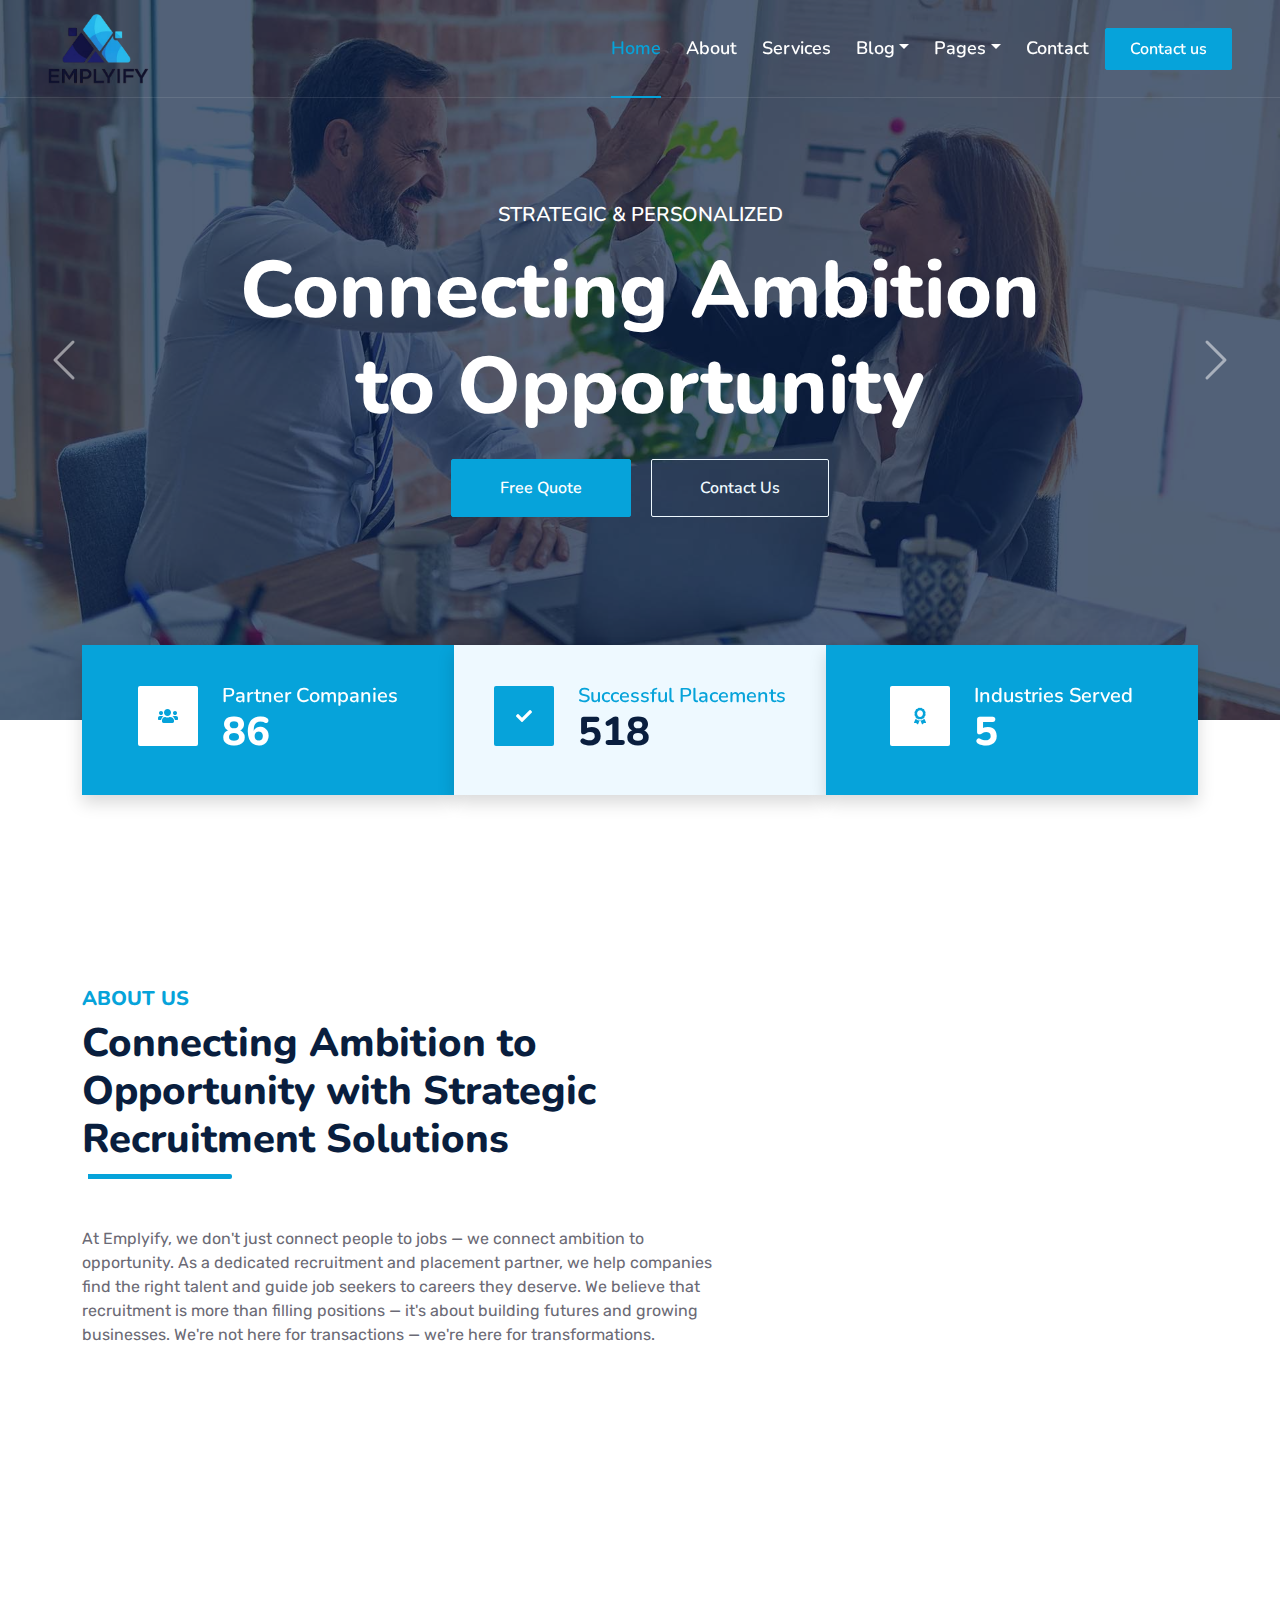
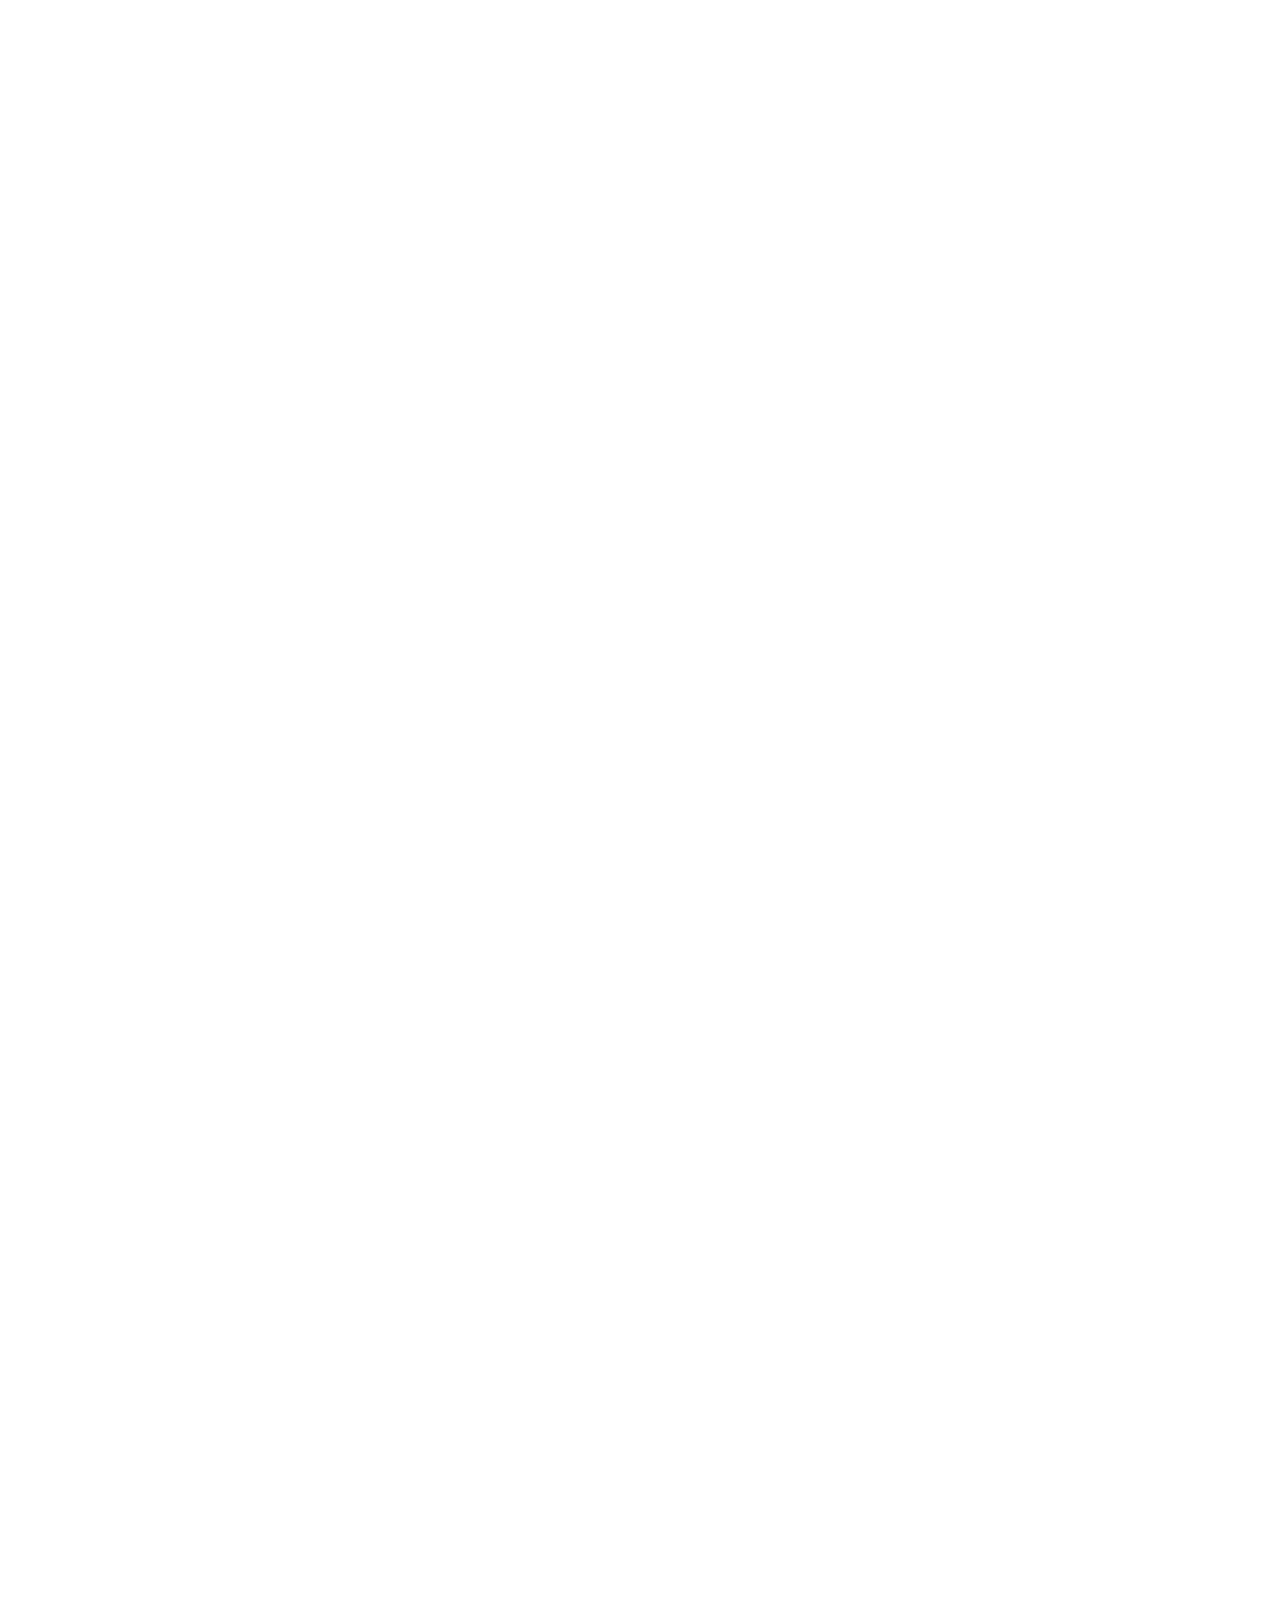
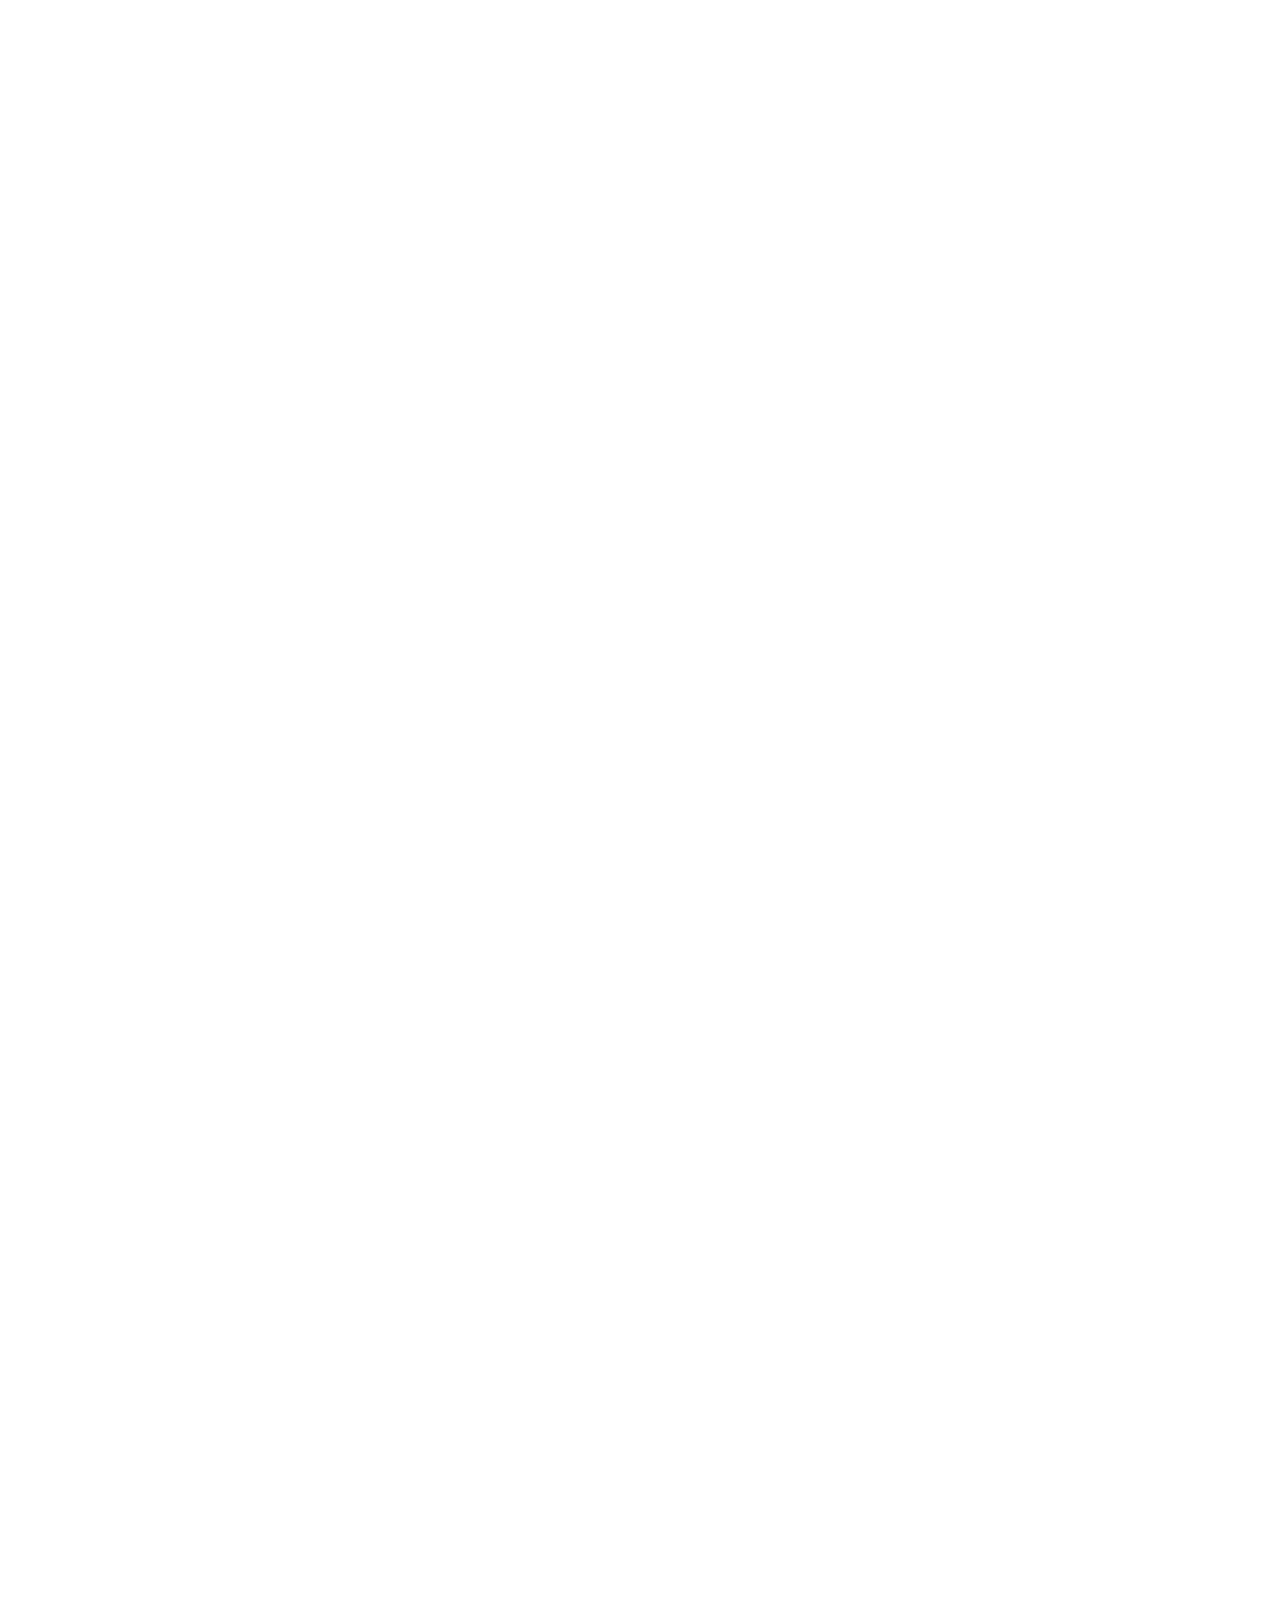
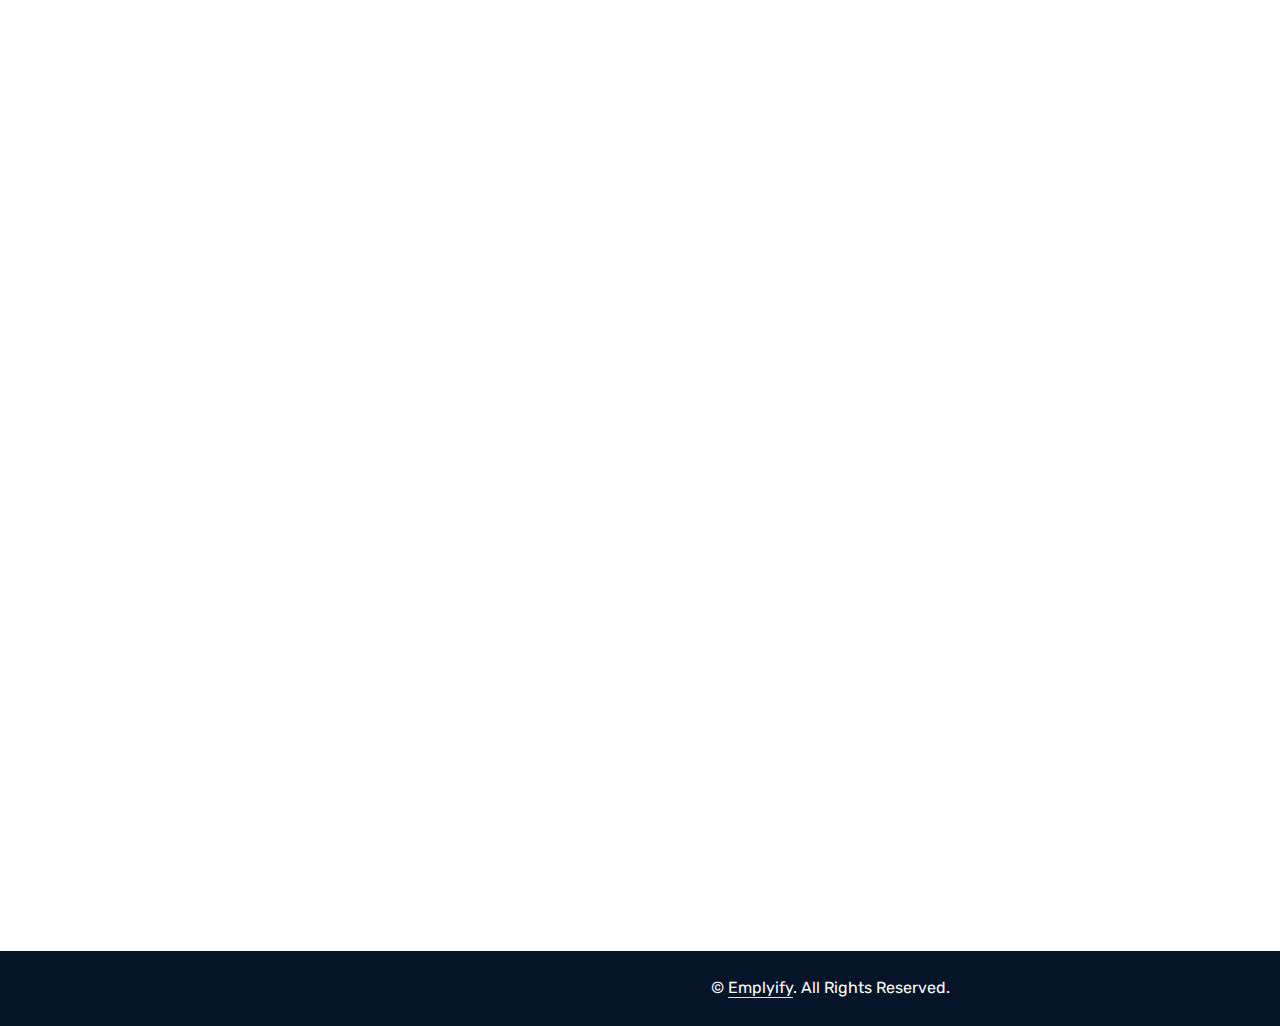
<file: Emplyify/index.html>
<!DOCTYPE html>
<html lang="en">

<head>
    <meta charset="utf-8">
    <title>Startup - Startup Website Template</title>
    <meta content="width=device-width, initial-scale=1.0" name="viewport">
    <meta content="Free HTML Templates" name="keywords">
    <meta content="Free HTML Templates" name="description">

    <!-- Favicon -->
    <link href="img/favicon.ico" rel="icon">

    <!-- Google Web Fonts -->
    <link rel="preconnect" href="https://fonts.googleapis.com">
    <link rel="preconnect" href="https://fonts.gstatic.com" crossorigin>
    <link href="https://fonts.googleapis.com/css2?family=Nunito:wght@400;600;700;800&family=Rubik:wght@400;500;600;700&display=swap" rel="stylesheet">

    <!-- Icon Font Stylesheet -->
    <link href="https://cdnjs.cloudflare.com/ajax/libs/font-awesome/5.10.0/css/all.min.css" rel="stylesheet">
    <link href="https://cdn.jsdelivr.net/npm/bootstrap-icons@1.4.1/font/bootstrap-icons.css" rel="stylesheet">

    <!-- Libraries Stylesheet -->
    <link href="lib/owlcarousel/assets/owl.carousel.min.css" rel="stylesheet">
    <link href="lib/animate/animate.min.css" rel="stylesheet">

    <!-- Customized Bootstrap Stylesheet -->
    <link href="css/bootstrap.min.css" rel="stylesheet">

    <!-- Template Stylesheet -->
    <link href="css/style.css" rel="stylesheet">
</head>

<body>
    <!-- Spinner Start -->
    <div id="spinner" class="show bg-white position-fixed translate-middle w-100 vh-100 top-50 start-50 d-flex align-items-center justify-content-center">
        <div class="spinner"></div>
    </div>
    <!-- Spinner End -->


    <!-- Topbar Start -->
    <!-- <div class="container-fluid bg-dark px-5 d-none d-lg-block">
        <div class="row gx-0">
            <div class="col-lg-8 text-center text-lg-start mb-2 mb-lg-0">
                <div class="d-inline-flex align-items-center" style="height: 45px;">
                    <small class="me-3 text-light"><i class="fa fa-map-marker-alt me-2"></i>123 Street, New York, USA</small>
                    <small class="me-3 text-light"><i class="fa fa-phone-alt me-2"></i>+012 345 6789</small>
                    <small class="text-light"><i class="fa fa-envelope-open me-2"></i>info@example.com</small>
                </div>
            </div>
            <div class="col-lg-4 text-center text-lg-end">
                <div class="d-inline-flex align-items-center" style="height: 45px;">
                    <a class="btn btn-sm btn-outline-light btn-sm-square rounded-circle me-2" href=""><i class="fab fa-twitter fw-normal"></i></a>
                    <a class="btn btn-sm btn-outline-light btn-sm-square rounded-circle me-2" href=""><i class="fab fa-facebook-f fw-normal"></i></a>
                    <a class="btn btn-sm btn-outline-light btn-sm-square rounded-circle me-2" href=""><i class="fab fa-linkedin-in fw-normal"></i></a>
                    <a class="btn btn-sm btn-outline-light btn-sm-square rounded-circle me-2" href=""><i class="fab fa-instagram fw-normal"></i></a>
                    <a class="btn btn-sm btn-outline-light btn-sm-square rounded-circle" href=""><i class="fab fa-youtube fw-normal"></i></a>
                </div>
            </div>
        </div>
    </div> -->
    <!-- Topbar End -->


    <!-- Navbar & Carousel Start -->
    <div class="container-fluid position-relative p-0">
        <nav class="navbar navbar-expand-lg navbar-dark px-5 py-3 py-lg-0">
            <!-- <a href="index.html" class="navbar-brand p-0">
                <h1 class="m-0"><i class="fa fa-user-tie me-2"></i>Emplyify</h1> 
            </a> -->
            <a href="index.html" class="navbar-brand d-flex align-items-center">
                <img src="img/logo1.png" alt="Emplyify Logo" style="height: 70px;">
            </a>

            <button class="navbar-toggler" type="button" data-bs-toggle="collapse" data-bs-target="#navbarCollapse">
                <span class="fa fa-bars"></span>
            </button>
            <div class="collapse navbar-collapse" id="navbarCollapse">
                <div class="navbar-nav ms-auto py-0">
                    <a href="index.html" class="nav-item nav-link active">Home</a>
                    <a href="about.html" class="nav-item nav-link">About</a>
                    <a href="service.html" class="nav-item nav-link">Services</a>
                    <div class="nav-item dropdown">
                        <a href="#" class="nav-link dropdown-toggle" data-bs-toggle="dropdown">Blog</a>
                        <div class="dropdown-menu m-0">
                            <a href="blog.html" class="dropdown-item">Blog Grid</a>
                            <a href="detail.html" class="dropdown-item">Blog Detail</a>
                        </div>
                    </div>
                    <div class="nav-item dropdown">
                        <a href="#" class="nav-link dropdown-toggle" data-bs-toggle="dropdown">Pages</a>
                        <div class="dropdown-menu m-0">
                            <a href="price.html" class="dropdown-item">Pricing Plan</a>
                            <a href="feature.html" class="dropdown-item">Our features</a>
                            <a href="team.html" class="dropdown-item">Team Members</a>
                            <a href="testimonial.html" class="dropdown-item">Testimonial</a>
                            <a href="quote.html" class="dropdown-item">Free Quote</a>
                        </div>
                    </div>
                    <a href="contact.html" class="nav-item nav-link">Contact</a>
                </div>
                <!-- <butaton type="button" class="btn text-primary ms-3" data-bs-toggle="modal" data-bs-target="#searchModal"><i class="fa fa-search"></i></butaton> -->
                <a href="https://htmlcodex.com/startup-company-website-template" class="btn btn-primary py-2 px-4 ms-3">Contact us </a>
            </div>
        </nav>

        <div id="header-carousel" class="carousel slide carousel-fade" data-bs-ride="carousel">
            <div class="carousel-inner">
                <div class="carousel-item active">
                    <img class="w-100" src="img/carousel-1.jpg" alt="Image">
                    <div class="carousel-caption d-flex flex-column align-items-center justify-content-center">
                        <div class="p-3" style="max-width: 900px;">
                            <h5 class="text-white text-uppercase mb-3 animated slideInDown">Strategic & Personalized</h5>
                            <h1 class="display-1 text-white mb-md-4 animated zoomIn">Connecting Ambition to Opportunity</h1>
                            <a href="quote.html" class="btn btn-primary py-md-3 px-md-5 me-3 animated slideInLeft">Free Quote</a>
                            <a href="" class="btn btn-outline-light py-md-3 px-md-5 animated slideInRight">Contact Us</a>
                        </div>
                    </div>
                </div>
                <div class="carousel-item">
                    <img class="w-100" src="img/carousel-2.jpg" alt="Image">
                    <div class="carousel-caption d-flex flex-column align-items-center justify-content-center">
                        <div class="p-3" style="max-width: 900px;">
                            <h5 class="text-white text-uppercase mb-3 animated slideInDown">Transformational Recruitment</h5>
                            <h1 class="display-1 text-white mb-md-4 animated zoomIn">Building Futures, Growing Businesses</h1>
                            <a href="quote.html" class="btn btn-primary py-md-3 px-md-5 me-3 animated slideInLeft">Free Quote</a>
                            <a href="" class="btn btn-outline-light py-md-3 px-md-5 animated slideInRight">Contact Us</a>
                        </div>
                    </div>
                </div>
            </div>
            <button class="carousel-control-prev" type="button" data-bs-target="#header-carousel"
                data-bs-slide="prev">
                <span class="carousel-control-prev-icon" aria-hidden="true"></span>
                <span class="visually-hidden">Previous</span>
            </button>
            <button class="carousel-control-next" type="button" data-bs-target="#header-carousel"
                data-bs-slide="next">
                <span class="carousel-control-next-icon" aria-hidden="true"></span>
                <span class="visually-hidden">Next</span>
            </button>
        </div>
    </div>
    <!-- Navbar & Carousel End -->


    <!-- Full Screen Search Start -->
    <!-- <div class="modal fade" id="searchModal" tabindex="-1">
        <div class="modal-dialog modal-fullscreen">
            <div class="modal-content" style="background: rgba(9, 30, 62, .7);">
                <div class="modal-header border-0">
                    <button type="button" class="btn bg-white btn-close" data-bs-dismiss="modal" aria-label="Close"></button>
                </div>
                <div class="modal-body d-flex align-items-center justify-content-center">
                    <div class="input-group" style="max-width: 600px;">
                        <input type="text" class="form-control bg-transparent border-primary p-3" placeholder="Type search keyword">
                        <button class="btn btn-primary px-4"><i class="bi bi-search"></i></button>
                    </div>
                </div>
            </div>
        </div>
    </div> -->
    <!-- Full Screen Search End -->


    <!-- Facts Start -->
    <div class="container-fluid facts py-5 pt-lg-0">
        <div class="container py-5 pt-lg-0">
            <div class="row gx-0">
                <div class="col-lg-4 wow zoomIn" data-wow-delay="0.1s">
                    <div class="bg-primary shadow d-flex align-items-center justify-content-center p-4" style="height: 150px;">
                        <div class="bg-white d-flex align-items-center justify-content-center rounded mb-2" style="width: 60px; height: 60px;">
                            <i class="fa fa-users text-primary"></i>
                        </div>
                        <div class="ps-4">
                            <h5 class="text-white mb-0">Partner Companies</h5>
                            <h1 class="text-white mb-0" data-toggle="counter-up">250</h1>
                        </div>
                    </div>
                </div>
                <div class="col-lg-4 wow zoomIn" data-wow-delay="0.3s">
                    <div class="bg-light shadow d-flex align-items-center justify-content-center p-4" style="height: 150px;">
                        <div class="bg-primary d-flex align-items-center justify-content-center rounded mb-2" style="width: 60px; height: 60px;">
                            <i class="fa fa-check text-white"></i>
                        </div>
                        <div class="ps-4">
                            <h5 class="text-primary mb-0">Successful Placements</h5>
                            <h1 class="mb-0" data-toggle="counter-up">1500</h1>
                        </div>
                    </div>
                </div>
                <div class="col-lg-4 wow zoomIn" data-wow-delay="0.6s">
                    <div class="bg-primary shadow d-flex align-items-center justify-content-center p-4" style="height: 150px;">
                        <div class="bg-white d-flex align-items-center justify-content-center rounded mb-2" style="width: 60px; height: 60px;">
                            <i class="fa fa-award text-primary"></i>
                        </div>
                        <div class="ps-4">
                            <h5 class="text-white mb-0">Industries Served</h5>
                            <h1 class="text-white mb-0" data-toggle="counter-up">15</h1>
                        </div>
                    </div>
                </div>
            </div>
        </div>
    </div>
    <!-- Facts Start -->


    <!-- About Start -->
    <div class="container-fluid py-5 wow fadeInUp" data-wow-delay="0.1s">
        <div class="container py-5">
            <div class="row g-5">
                <div class="col-lg-7">
                    <div class="section-title position-relative pb-3 mb-5">
                        <h5 class="fw-bold text-primary text-uppercase">About Us</h5>
                        <h1 class="mb-0">Connecting Ambition to Opportunity with Strategic Recruitment Solutions</h1>
                    </div>
                    <p class="mb-4">At Emplyify, we don't just connect people to jobs — we connect ambition to opportunity. As a dedicated recruitment and placement partner, we help companies find the right talent and guide job seekers to careers they deserve. We believe that recruitment is more than filling positions — it's about building futures and growing businesses. We're not here for transactions — we're here for transformations.</p>
                    <div class="row g-0 mb-3">
                        <div class="col-sm-6 wow zoomIn" data-wow-delay="0.2s">
                            <h5 class="mb-3"><i class="fa fa-check text-primary me-3"></i>Strategic Hiring</h5>
                            <h5 class="mb-3"><i class="fa fa-check text-primary me-3"></i>Personalized Support</h5>
                        </div>
                        <div class="col-sm-6 wow zoomIn" data-wow-delay="0.4s">
                            <h5 class="mb-3"><i class="fa fa-check text-primary me-3"></i>Transparent Process</h5>
                            <h5 class="mb-3"><i class="fa fa-check text-primary me-3"></i>Strong Partnerships</h5>
                        </div>
                    </div>
                    <div class="d-flex align-items-center mb-4 wow fadeIn" data-wow-delay="0.6s">
                        <div class="bg-primary d-flex align-items-center justify-content-center rounded" style="width: 60px; height: 60px;">
                            <i class="fa fa-phone-alt text-white"></i>
                        </div>
                        <div class="ps-4">
                            <h5 class="mb-2">Call to ask any question</h5>
                            <h4 class="text-primary mb-0">+91 7822054188</h4>
                        </div>
                    </div>
                    <a href="quote.html" class="btn btn-primary py-3 px-5 mt-3 wow zoomIn" data-wow-delay="0.9s">Get Consultation</a>
                </div>
                <div class="col-lg-5" style="min-height: 500px;">
                    <div class="position-relative h-100">
                        <img class="position-absolute w-100 h-100 rounded wow zoomIn" data-wow-delay="0.9s" src="img/about.jpg" style="object-fit: cover;">
                    </div>
                </div>
            </div>
        </div>
    </div>
    <!-- About End -->


    <!-- Features Start -->
    <div class="container-fluid py-5 wow fadeInUp" data-wow-delay="0.1s">
        <div class="container py-5">
            <div class="section-title text-center position-relative pb-3 mb-5 mx-auto" style="max-width: 600px;">
                <h5 class="fw-bold text-primary text-uppercase">Why Choose Us</h5>
                <h1 class="mb-0">What Sets Emplyify Apart in Recruitment Excellence</h1>
            </div>
            <div class="row g-5">
                <div class="col-lg-4">
                    <div class="row g-5">
                        <div class="col-12 wow zoomIn" data-wow-delay="0.2s">
                            <div class="bg-primary rounded d-flex align-items-center justify-content-center mb-3" style="width: 60px; height: 60px;">
                                <i class="fa fa-cubes text-white"></i>
                            </div>
                            <h4>Targeted Talent Search</h4>
                            <p class="mb-0">We don't believe in 'one-size-fits-all.' Every role gets a focused hiring plan tailored to your company's specific needs.</p>
                        </div>
                        <div class="col-12 wow zoomIn" data-wow-delay="0.6s">
                            <div class="bg-primary rounded d-flex align-items-center justify-content-center mb-3" style="width: 60px; height: 60px;">
                                <i class="fa fa-award text-white"></i>
                            </div>
                            <h4>Entry-Level Hiring</h4>
                            <p class="mb-0">Building talent pipelines for tomorrow's leaders by collaborating with companies across India.</p>
                        </div>
                    </div>
                </div>
                <div class="col-lg-4  wow zoomIn" data-wow-delay="0.9s" style="min-height: 350px;">
                    <div class="position-relative h-100">
                        <img class="position-absolute w-100 h-100 rounded wow zoomIn" data-wow-delay="0.1s" src="img/feature.jpg" style="object-fit: cover;">
                    </div>
                </div>
                <div class="col-lg-4">
                    <div class="row g-5">
                        <div class="col-12 wow zoomIn" data-wow-delay="0.4s">
                            <div class="bg-primary rounded d-flex align-items-center justify-content-center mb-3" style="width: 60px; height: 60px;">
                                <i class="fa fa-users-cog text-white"></i>
                            </div>
                            <h4>Dedicated Consultants</h4>
                            <p class="mb-0">Our consultants understand people, not just profiles. We provide personalized guidance throughout your hiring journey.</p>
                        </div>
                        <div class="col-12 wow zoomIn" data-wow-delay="0.8s">
                            <div class="bg-primary rounded d-flex align-items-center justify-content-center mb-3" style="width: 60px; height: 60px;">
                                <i class="fa fa-phone-alt text-white"></i>
                            </div>
                            <h4>24/7 Support</h4>
                            <p class="mb-0">We stay connected with candidates until they land the job that fits their goals. Your success is our commitment.</p>
                        </div>
                    </div>
                </div>
            </div>
        </div>
    </div>
    <!-- Features Start -->


    <!-- Service Start -->
    <div class="container-fluid py-5 wow fadeInUp" data-wow-delay="0.1s">
        <div class="container py-5">
            <div class="section-title text-center position-relative pb-3 mb-5 mx-auto" style="max-width: 600px;">
                <h5 class="fw-bold text-primary text-uppercase">Our Services</h5>
                <h1 class="mb-0">Custom IT Solutions for Your Successful Business</h1>
            </div>
            <div class="row g-5">
                <div class="col-lg-4 col-md-6 wow zoomIn" data-wow-delay="0.3s">
                    <div class="service-item bg-light rounded d-flex flex-column align-items-center justify-content-center text-center">
                        <div class="service-icon">
                            <i class="fa fa-shield-alt text-white"></i>
                        </div>
                        <h4 class="mb-3">Resume Building</h4>
                        <p class="m-0">Professional resume crafting services that highlight your skills and make you stand out to potential employers.</p>
                        <a class="btn btn-lg btn-primary rounded" href="">
                            <i class="bi bi-arrow-right"></i>
                        </a>
                    </div>
                </div>
                <div class="col-lg-4 col-md-6 wow zoomIn" data-wow-delay="0.6s">
                    <div class="service-item bg-light rounded d-flex flex-column align-items-center justify-content-center text-center">
                        <div class="service-icon">
                            <i class="fa fa-chart-pie text-white"></i>
                        </div>
                        <h4 class="mb-3">Mock Interviews</h4>
                        <p class="m-0">Real-world interview simulations with detailed feedback to help freshers build confidence and ace their interviews.</p>
                        <a class="btn btn-lg btn-primary rounded" href="">
                            <i class="bi bi-arrow-right"></i>
                        </a>
                    </div>
                </div>
                <div class="col-lg-4 col-md-6 wow zoomIn" data-wow-delay="0.9s">
                    <div class="service-item bg-light rounded d-flex flex-column align-items-center justify-content-center text-center">
                        <div class="service-icon">
                            <i class="fa fa-code text-white"></i>
                        </div>
                        <h4 class="mb-3">Career Guidance</h4>
                        <p class="m-0">One-on-one career counseling to help freshers define their career path and make informed decisions.</p>
                        <a class="btn btn-lg btn-primary rounded" href="">
                            <i class="bi bi-arrow-right"></i>
                        </a>
                    </div>
                </div>
                <div class="col-lg-4 col-md-6 wow zoomIn" data-wow-delay="0.3s">
                    <div class="service-item bg-light rounded d-flex flex-column align-items-center justify-content-center text-center">
                        <div class="service-icon">
                            <i class="fab fa-android text-white"></i>
                        </div>
                        <h4 class="mb-3">Placement Support</h4>
                        <p class="m-0">Complete placement assistance with direct access to job opportunities and commitment until you land your dream job.</p>
                        <a class="btn btn-lg btn-primary rounded" href="">
                            <i class="bi bi-arrow-right"></i>
                        </a>
                    </div>
                </div>
                <div class="col-lg-4 col-md-6 wow zoomIn" data-wow-delay="0.6s">
                    <div class="service-item bg-light rounded d-flex flex-column align-items-center justify-content-center text-center">
                        <div class="service-icon">
                            <i class="fa fa-search text-white"></i>
                        </div>
                        <h4 class="mb-3">Talent Acquisition</h4>
                        <p class="m-0">Strategic recruitment solutions for companies looking to hire the right talent with customized hiring plans.</p>
                        <a class="btn btn-lg btn-primary rounded" href="">
                            <i class="bi bi-arrow-right"></i>
                        </a>
                    </div>
                </div>
                <div class="col-lg-4 col-md-6 wow zoomIn" data-wow-delay="0.9s">
                    <div class="position-relative bg-primary rounded h-100 d-flex flex-column align-items-center justify-content-center text-center p-5">
                        <h3 class="text-white mb-3">Ready to Start Your Journey?</h3>
                        <p class="text-white mb-3">Whether you're a fresher seeking placement or a company looking for talent, we're here to help!</p>
                        <h2 class="text-white mb-0">+012 345 6789</h2>
                    </div>
                </div>
            </div>
        </div>
    </div>
    <!-- Service End -->


    <!-- Pricing Plan Start -->
    <!-- <div class="container-fluid py-5 wow fadeInUp" data-wow-delay="0.1s">
        <div class="container py-5">
            <div class="section-title text-center position-relative pb-3 mb-5 mx-auto" style="max-width: 600px;">
                <h5 class="fw-bold text-primary text-uppercase">Pricing Plans</h5>
                <h1 class="mb-0">We are Offering Competitive Prices for Our Clients</h1>
            </div>
            <div class="row g-0">
                <div class="col-lg-4 wow slideInUp" data-wow-delay="0.6s">
                    <div class="bg-light rounded">
                        <div class="border-bottom py-4 px-5 mb-4">
                            <h4 class="text-primary mb-1">Basic Plan</h4>
                            <small class="text-uppercase">For Small Size Business</small>
                        </div>
                        <div class="p-5 pt-0">
                            <h1 class="display-5 mb-3">
                                <small class="align-top" style="font-size: 22px; line-height: 45px;">$</small>49.00<small
                                    class="align-bottom" style="font-size: 16px; line-height: 40px;">/ Month</small>
                            </h1>
                            <div class="d-flex justify-content-between mb-3"><span>HTML5 & CSS3</span><i class="fa fa-check text-primary pt-1"></i></div>
                            <div class="d-flex justify-content-between mb-3"><span>Bootstrap v5</span><i class="fa fa-check text-primary pt-1"></i></div>
                            <div class="d-flex justify-content-between mb-3"><span>Responsive Layout</span><i class="fa fa-times text-danger pt-1"></i></div>
                            <div class="d-flex justify-content-between mb-2"><span>Cross-browser Support</span><i class="fa fa-times text-danger pt-1"></i></div>
                            <a href="" class="btn btn-primary py-2 px-4 mt-4">Order Now</a>
                        </div>
                    </div>
                </div>
                <div class="col-lg-4 wow slideInUp" data-wow-delay="0.3s">
                    <div class="bg-white rounded shadow position-relative" style="z-index: 1;">
                        <div class="border-bottom py-4 px-5 mb-4">
                            <h4 class="text-primary mb-1">Standard Plan</h4>
                            <small class="text-uppercase">For Medium Size Business</small>
                        </div>
                        <div class="p-5 pt-0">
                            <h1 class="display-5 mb-3">
                                <small class="align-top" style="font-size: 22px; line-height: 45px;">$</small>99.00<small
                                    class="align-bottom" style="font-size: 16px; line-height: 40px;">/ Month</small>
                            </h1>
                            <div class="d-flex justify-content-between mb-3"><span>HTML5 & CSS3</span><i class="fa fa-check text-primary pt-1"></i></div>
                            <div class="d-flex justify-content-between mb-3"><span>Bootstrap v5</span><i class="fa fa-check text-primary pt-1"></i></div>
                            <div class="d-flex justify-content-between mb-3"><span>Responsive Layout</span><i class="fa fa-check text-primary pt-1"></i></div>
                            <div class="d-flex justify-content-between mb-2"><span>Cross-browser Support</span><i class="fa fa-times text-danger pt-1"></i></div>
                            <a href="" class="btn btn-primary py-2 px-4 mt-4">Order Now</a>
                        </div>
                    </div>
                </div>
                <div class="col-lg-4 wow slideInUp" data-wow-delay="0.9s">
                    <div class="bg-light rounded">
                        <div class="border-bottom py-4 px-5 mb-4">
                            <h4 class="text-primary mb-1">Advanced Plan</h4>
                            <small class="text-uppercase">For Large Size Business</small>
                        </div>
                        <div class="p-5 pt-0">
                            <h1 class="display-5 mb-3">
                                <small class="align-top" style="font-size: 22px; line-height: 45px;">$</small>149.00<small
                                    class="align-bottom" style="font-size: 16px; line-height: 40px;">/ Month</small>
                            </h1>
                            <div class="d-flex justify-content-between mb-3"><span>HTML5 & CSS3</span><i class="fa fa-check text-primary pt-1"></i></div>
                            <div class="d-flex justify-content-between mb-3"><span>Bootstrap v5</span><i class="fa fa-check text-primary pt-1"></i></div>
                            <div class="d-flex justify-content-between mb-3"><span>Responsive Layout</span><i class="fa fa-check text-primary pt-1"></i></div>
                            <div class="d-flex justify-content-between mb-2"><span>Cross-browser Support</span><i class="fa fa-check text-primary pt-1"></i></div>
                            <a href="" class="btn btn-primary py-2 px-4 mt-4">Order Now</a>
                        </div>
                    </div>
                </div>
            </div>
        </div>
    </div> -->
    <!-- Pricing Plan End -->


    <!-- Quote Start -->
    <div class="container-fluid py-5 wow fadeInUp" data-wow-delay="0.1s">
        <div class="container py-5">
            <div class="row g-5">
                <div class="col-lg-7">
                    <div class="section-title position-relative pb-3 mb-5">
                        <h5 class="fw-bold text-primary text-uppercase">Connect With Us</h5>
                        <h1 class="mb-0">Ready to Transform Your Hiring Journey? Let's Connect Today</h1>
                    </div>
                    <div class="row gx-3">
                        <div class="col-sm-6 wow zoomIn" data-wow-delay="0.2s">
                            <h5 class="mb-4"><i class="fa fa-reply text-primary me-3"></i>Reply within 24 hours</h5>
                        </div>
                        <div class="col-sm-6 wow zoomIn" data-wow-delay="0.4s">
                            <h5 class="mb-4"><i class="fa fa-phone-alt text-primary me-3"></i>Dedicated consultant support</h5>
                        </div>
                    </div>
                    <p class="mb-4">At Emplyify, we don't just connect people to jobs — we connect ambition to opportunity. As a dedicated recruitment and placement partner, we help companies find the right talent and guide job seekers to careers they deserve. We believe that recruitment is more than filling positions — it's about building futures and growing businesses.</p>
                    <div class="d-flex align-items-center mt-2 wow zoomIn" data-wow-delay="0.6s">
                        <div class="bg-primary d-flex align-items-center justify-content-center rounded" style="width: 60px; height: 60px;">
                            <i class="fa fa-phone-alt text-white"></i>
                        </div>
                        <div class="ps-4">
                            <h5 class="mb-2">Call to ask any question</h5>
                            <h4 class="text-primary mb-0">+91 012 345 6789</h4>
                        </div>
                    </div>
                </div>
                <div class="col-lg-5">
                    <div class="bg-primary rounded h-100 d-flex align-items-center p-5 wow zoomIn" data-wow-delay="0.9s">
                        <form>
                            <div class="row g-3">
                                <div class="col-xl-12">
                                    <input type="text" class="form-control bg-light border-0" placeholder="Your Name" style="height: 55px;">
                                </div>
                                <div class="col-12">
                                    <input type="email" class="form-control bg-light border-0" placeholder="Your Email" style="height: 55px;">
                                </div>
                                <div class="col-12">
                                    <select class="form-select bg-light border-0" style="height: 55px;">
                                        <option selected>Select A Service</option>
                                        <option value="1">Service 1</option>
                                        <option value="2">Service 2</option>
                                        <option value="3">Service 3</option>
                                    </select>
                                </div>
                                <div class="col-12">
                                    <textarea class="form-control bg-light border-0" rows="3" placeholder="Message"></textarea>
                                </div>
                                <div class="col-12">
                                    <button class="btn btn-dark w-100 py-3" type="submit">Request A Quote</button>
                                </div>
                            </div>
                        </form>
                    </div>
                </div>
            </div>
        </div>
    </div>
    <!-- Quote End -->


    <!-- Testimonial Start -->
    <div class="container-fluid py-5 wow fadeInUp" data-wow-delay="0.1s">
        <div class="container py-5">
            <div class="section-title text-center position-relative pb-3 mb-4 mx-auto" style="max-width: 600px;">
                <h5 class="fw-bold text-primary text-uppercase">Testimonial</h5>
                <h1 class="mb-0">What Our Clients Say About Our Recruitment Services</h1>
            </div>
            <div class="owl-carousel testimonial-carousel wow fadeInUp" data-wow-delay="0.6s">
                <div class="testimonial-item bg-light my-4">
                    <div class="d-flex align-items-center border-bottom pt-5 pb-4 px-5">
                        <img class="img-fluid rounded" src="img/testimonial-1.jpg" style="width: 60px; height: 60px;" >
                        <div class="ps-4">
                            <h4 class="text-primary mb-1">Priya Sharma</h4>
                            <small class="text-uppercase">HR Director, Tech Solutions</small>
                        </div>
                    </div>
                    <div class="pt-4 pb-5 px-5">
                        Emplyify transformed our hiring process completely. Their strategic approach helped us find the perfect candidates for our technical roles. The team truly understands talent acquisition beyond just filling positions.
                    </div>
                </div>
                <div class="testimonial-item bg-light my-4">
                    <div class="d-flex align-items-center border-bottom pt-5 pb-4 px-5">
                        <img class="img-fluid rounded" src="img/testimonial-2.jpg" style="width: 60px; height: 60px;" >
                        <div class="ps-4">
                            <h4 class="text-primary mb-1">Amit Patel</h4>
                            <small class="text-uppercase">Software Engineer</small>
                        </div>
                    </div>
                    <div class="pt-4 pb-5 px-5">
                         Working with Emplyify has been exceptional. Their full-cycle hiring assistance saved us months of recruitment efforts. They delivered quality candidates who perfectly matched our company culture.
                    </div>
                </div>
                <div class="testimonial-item bg-light my-4">
                    <div class="d-flex align-items-center border-bottom pt-5 pb-4 px-5">
                        <img class="img-fluid rounded" src="img/testimonial-3.jpg" style="width: 60px; height: 60px;" >
                        <div class="ps-4">
                            <h4 class="text-primary mb-1">Rajesh Kumar</h4>
                            <small class="text-uppercase">Marketing Professional</small>
                        </div>
                    </div>
                    <div class="pt-4 pb-5 px-5">
                        Thanks to Emplyify's personalized career guidance and mock interview sessions, I landed my dream job. Their consultants genuinely care about your career growth, not just placements.
                    </div>
                </div>
                <div class="testimonial-item bg-light my-4">
                    <div class="d-flex align-items-center border-bottom pt-5 pb-4 px-5">
                        <img class="img-fluid rounded" src="img/testimonial-4.jpg" style="width: 60px; height: 60px;" >
                        <div class="ps-4">
                            <h4 class="text-primary mb-1">Sneha Reddy</h4>
                            <small class="text-uppercase">Operations Manager</small>
                        </div>
                    </div>
                    <div class="pt-4 pb-5 px-5">
                        Emplyify's dedicated support made all the difference in my job search. From resume optimization to interview preparation, they were with me every step until I secured the perfect role.                    </div>
                </div>
            </div>
        </div>
    </div>
    <!-- Testimonial End -->


    <!-- Team Start -->
    <!-- <div class="container-fluid py-5 wow fadeInUp" data-wow-delay="0.1s">
        <div class="container py-5">
            <div class="section-title text-center position-relative pb-3 mb-5 mx-auto" style="max-width: 600px;">
                <h5 class="fw-bold text-primary text-uppercase">Team Members</h5>
                <h1 class="mb-0">Professional Stuffs Ready to Help Your Business</h1>
            </div>
            <div class="row g-5">
                <div class="col-lg-4 wow slideInUp" data-wow-delay="0.3s">
                    <div class="team-item bg-light rounded overflow-hidden">
                        <div class="team-img position-relative overflow-hidden">
                            <img class="img-fluid w-100" src="img/team-1.jpg" alt="">
                            <div class="team-social">
                                <a class="btn btn-lg btn-primary btn-lg-square rounded" href=""><i class="fab fa-twitter fw-normal"></i></a>
                                <a class="btn btn-lg btn-primary btn-lg-square rounded" href=""><i class="fab fa-facebook-f fw-normal"></i></a>
                                <a class="btn btn-lg btn-primary btn-lg-square rounded" href=""><i class="fab fa-instagram fw-normal"></i></a>
                                <a class="btn btn-lg btn-primary btn-lg-square rounded" href=""><i class="fab fa-linkedin-in fw-normal"></i></a>
                            </div>
                        </div>
                        <div class="text-center py-4">
                            <h4 class="text-primary">Full Name</h4>
                            <p class="text-uppercase m-0">Designation</p>
                        </div>
                    </div>
                </div>
                <div class="col-lg-4 wow slideInUp" data-wow-delay="0.6s">
                    <div class="team-item bg-light rounded overflow-hidden">
                        <div class="team-img position-relative overflow-hidden">
                            <img class="img-fluid w-100" src="img/team-2.jpg" alt="">
                            <div class="team-social">
                                <a class="btn btn-lg btn-primary btn-lg-square rounded" href=""><i class="fab fa-twitter fw-normal"></i></a>
                                <a class="btn btn-lg btn-primary btn-lg-square rounded" href=""><i class="fab fa-facebook-f fw-normal"></i></a>
                                <a class="btn btn-lg btn-primary btn-lg-square rounded" href=""><i class="fab fa-instagram fw-normal"></i></a>
                                <a class="btn btn-lg btn-primary btn-lg-square rounded" href=""><i class="fab fa-linkedin-in fw-normal"></i></a>
                            </div>
                        </div>
                        <div class="text-center py-4">
                            <h4 class="text-primary">Full Name</h4>
                            <p class="text-uppercase m-0">Designation</p>
                        </div>
                    </div>
                </div>
                <div class="col-lg-4 wow slideInUp" data-wow-delay="0.9s">
                    <div class="team-item bg-light rounded overflow-hidden">
                        <div class="team-img position-relative overflow-hidden">
                            <img class="img-fluid w-100" src="img/team-3.jpg" alt="">
                            <div class="team-social">
                                <a class="btn btn-lg btn-primary btn-lg-square rounded" href=""><i class="fab fa-twitter fw-normal"></i></a>
                                <a class="btn btn-lg btn-primary btn-lg-square rounded" href=""><i class="fab fa-facebook-f fw-normal"></i></a>
                                <a class="btn btn-lg btn-primary btn-lg-square rounded" href=""><i class="fab fa-instagram fw-normal"></i></a>
                                <a class="btn btn-lg btn-primary btn-lg-square rounded" href=""><i class="fab fa-linkedin-in fw-normal"></i></a>
                            </div>
                        </div>
                        <div class="text-center py-4">
                            <h4 class="text-primary">Full Name</h4>
                            <p class="text-uppercase m-0">Designation</p>
                        </div>
                    </div>
                </div>
            </div>
        </div>
    </div> -->
    <!-- Team End -->


    <!-- Blog Start -->
    <!-- <div class="container-fluid py-5 wow fadeInUp" data-wow-delay="0.1s">
        <div class="container py-5">
            <div class="section-title text-center position-relative pb-3 mb-5 mx-auto" style="max-width: 600px;">
                <h5 class="fw-bold text-primary text-uppercase">Latest Blog</h5>
                <h1 class="mb-0">Read The Latest Articles from Our Blog Post</h1>
            </div>
            <div class="row g-5">
                <div class="col-lg-4 wow slideInUp" data-wow-delay="0.3s">
                    <div class="blog-item bg-light rounded overflow-hidden">
                        <div class="blog-img position-relative overflow-hidden">
                            <img class="img-fluid" src="img/blog-1.jpg" alt="">
                            <a class="position-absolute top-0 start-0 bg-primary text-white rounded-end mt-5 py-2 px-4" href="">Web Design</a>
                        </div>
                        <div class="p-4">
                            <div class="d-flex mb-3">
                                <small class="me-3"><i class="far fa-user text-primary me-2"></i>John Doe</small>
                                <small><i class="far fa-calendar-alt text-primary me-2"></i>01 Jan, 2045</small>
                            </div>
                            <h4 class="mb-3">How to build a website</h4>
                            <p>Dolor et eos labore stet justo sed est sed sed sed dolor stet amet</p>
                            <a class="text-uppercase" href="">Read More <i class="bi bi-arrow-right"></i></a>
                        </div>
                    </div>
                </div>
                <div class="col-lg-4 wow slideInUp" data-wow-delay="0.6s">
                    <div class="blog-item bg-light rounded overflow-hidden">
                        <div class="blog-img position-relative overflow-hidden">
                            <img class="img-fluid" src="img/blog-2.jpg" alt="">
                            <a class="position-absolute top-0 start-0 bg-primary text-white rounded-end mt-5 py-2 px-4" href="">Web Design</a>
                        </div>
                        <div class="p-4">
                            <div class="d-flex mb-3">
                                <small class="me-3"><i class="far fa-user text-primary me-2"></i>John Doe</small>
                                <small><i class="far fa-calendar-alt text-primary me-2"></i>01 Jan, 2045</small>
                            </div>
                            <h4 class="mb-3">How to build a website</h4>
                            <p>Dolor et eos labore stet justo sed est sed sed sed dolor stet amet</p>
                            <a class="text-uppercase" href="">Read More <i class="bi bi-arrow-right"></i></a>
                        </div>
                    </div>
                </div>
                <div class="col-lg-4 wow slideInUp" data-wow-delay="0.9s">
                    <div class="blog-item bg-light rounded overflow-hidden">
                        <div class="blog-img position-relative overflow-hidden">
                            <img class="img-fluid" src="img/blog-3.jpg" alt="">
                            <a class="position-absolute top-0 start-0 bg-primary text-white rounded-end mt-5 py-2 px-4" href="">Web Design</a>
                        </div>
                        <div class="p-4">
                            <div class="d-flex mb-3">
                                <small class="me-3"><i class="far fa-user text-primary me-2"></i>John Doe</small>
                                <small><i class="far fa-calendar-alt text-primary me-2"></i>01 Jan, 2045</small>
                            </div>
                            <h4 class="mb-3">How to build a website</h4>
                            <p>Dolor et eos labore stet justo sed est sed sed sed dolor stet amet</p>
                            <a class="text-uppercase" href="">Read More <i class="bi bi-arrow-right"></i></a>
                        </div>
                    </div>
                </div>
            </div>
        </div>
    </div> -->
    <!-- Blog Start -->


    <!-- Vendor Start -->
    <div class="container-fluid py-5 wow fadeInUp" data-wow-delay="0.1s">
        <div class="container py-5 mb-5">
            <div class="bg-white">
                <div class="owl-carousel vendor-carousel">
                    <img src="img/vendor-1.jpg" alt="">
                    <img src="img/vendor-2.jpg" alt="">
                    <img src="img/vendor-3.jpg" alt="">
                    <img src="img/vendor-4.jpg" alt="">
                    <img src="img/vendor-5.jpg" alt="">
                    <img src="img/vendor-6.jpg" alt="">
                    <img src="img/vendor-7.jpg" alt="">
                    <img src="img/vendor-8.jpg" alt="">
                    <img src="img/vendor-9.jpg" alt="">
                </div>
            </div>
        </div>
    </div>
    <!-- Vendor End -->
    

    <!-- Footer Start -->
    <div class="container-fluid bg-dark text-light mt-5 wow fadeInUp" data-wow-delay="0.1s">
        <div class="container">
            <div class="row gx-5">
                <div class="col-lg-4 col-md-6 footer-about">
                    <div class="d-flex flex-column align-items-center justify-content-center text-center h-100 bg-primary p-4">
                        <!-- <a href="index.html" class="navbar-brand">
                            <h1 class="m-0 text-white"><i class="fa fa-user-tie me-2"></i>Startup</h1>
                        </a> -->
                        <a href="index.html" class="navbar-brand d-flex align-items-center m-0">
                            <img src="img/logo1.png" alt="Startup Logo" style="height: 100px;" />
                        </a>

                        <p class="mt-3 mb-4">At Emplyify, we don't just connect people to jobs — we connect ambition to opportunity. We help companies find the right talent and guide job seekers to careers they deserve. Building futures, growing businesses.</p>
                        <form action="">
                            <div class="input-group">
                                <input type="text" class="form-control border-white p-3" placeholder="Your Email">
                                <button class="btn btn-dark">Sign Up</button>
                            </div>
                        </form>
                    </div>
                </div>
                <div class="col-lg-8 col-md-6">
                    <div class="row gx-5">
                        <div class="col-lg-4 col-md-12 pt-5 mb-5">
                            <div class="section-title section-title-sm position-relative pb-3 mb-4">
                                <h3 class="text-light mb-0">Get In Touch</h3>
                            </div>
                            <div class="d-flex mb-2">
                                <i class="bi bi-geo-alt text-primary me-2"></i>
                                <p class="mb-0">123 Street, New York, USA</p>
                            </div>
                            <div class="d-flex mb-2">
                                <i class="bi bi-envelope-open text-primary me-2"></i>
                                <p class="mb-0">info@example.com</p>
                            </div>
                            <div class="d-flex mb-2">
                                <i class="bi bi-telephone text-primary me-2"></i>
                                <p class="mb-0">+012 345 67890</p>
                            </div>
                            <div class="d-flex mt-4">
                                <a class="btn btn-primary btn-square me-2" href="#"><i class="fab fa-twitter fw-normal"></i></a>
                                <a class="btn btn-primary btn-square me-2" href="#"><i class="fab fa-facebook-f fw-normal"></i></a>
                                <a class="btn btn-primary btn-square me-2" href="#"><i class="fab fa-linkedin-in fw-normal"></i></a>
                                <a class="btn btn-primary btn-square" href="#"><i class="fab fa-instagram fw-normal"></i></a>
                            </div>
                        </div>
                        <div class="col-lg-4 col-md-12 pt-0 pt-lg-5 mb-5">
                            <div class="section-title section-title-sm position-relative pb-3 mb-4">
                                <h3 class="text-light mb-0">Quick Links</h3>
                            </div>
                            <div class="link-animated d-flex flex-column justify-content-start">
                                <a class="text-light mb-2" href="#"><i class="bi bi-arrow-right text-primary me-2"></i>Home</a>
                                <a class="text-light mb-2" href="#"><i class="bi bi-arrow-right text-primary me-2"></i>About Us</a>
                                <a class="text-light mb-2" href="#"><i class="bi bi-arrow-right text-primary me-2"></i>Our Services</a>
                                <a class="text-light mb-2" href="#"><i class="bi bi-arrow-right text-primary me-2"></i>Meet The Team</a>
                                <a class="text-light mb-2" href="#"><i class="bi bi-arrow-right text-primary me-2"></i>Latest Blog</a>
                                <a class="text-light" href="#"><i class="bi bi-arrow-right text-primary me-2"></i>Contact Us</a>
                            </div>
                        </div>
                        <div class="col-lg-4 col-md-12 pt-0 pt-lg-5 mb-5">
                            <div class="section-title section-title-sm position-relative pb-3 mb-4">
                                <h3 class="text-light mb-0">Popular Links</h3>
                            </div>
                            <div class="link-animated d-flex flex-column justify-content-start">
                                <a class="text-light mb-2" href="#"><i class="bi bi-arrow-right text-primary me-2"></i>Home</a>
                                <a class="text-light mb-2" href="#"><i class="bi bi-arrow-right text-primary me-2"></i>About Us</a>
                                <a class="text-light mb-2" href="#"><i class="bi bi-arrow-right text-primary me-2"></i>Our Services</a>
                                <a class="text-light mb-2" href="#"><i class="bi bi-arrow-right text-primary me-2"></i>Meet The Team</a>
                                <a class="text-light mb-2" href="#"><i class="bi bi-arrow-right text-primary me-2"></i>Latest Blog</a>
                                <a class="text-light" href="#"><i class="bi bi-arrow-right text-primary me-2"></i>Contact Us</a>
                            </div>
                        </div>
                    </div>
                </div>
            </div>
        </div>
    </div>
    <div class="container-fluid text-white" style="background: #061429;">
        <div class="container text-center">
            <div class="row justify-content-end">
                <div class="col-lg-8 col-md-6">
                    <div class="d-flex align-items-center justify-content-center" style="height: 75px;">
                        <p class="mb-0">&copy; <a class="text-white border-bottom" href="#">Emplyify</a>. All Rights Reserved. 
						
						<!--/*** This template is free as long as you keep the footer author’s credit link/attribution link/backlink. If you'd like to use the template without the footer author’s credit link/attribution link/backlink, you can purchase the Credit Removal License from "https://htmlcodex.com/credit-removal". Thank you for your support. ***/-->
						<!-- Designed by <a class="text-white border-bottom" href="https://htmlcodex.com">HTML Codex</a></p> -->
                    </div>
                </div>
            </div>
        </div>
    </div>
    <!-- Footer End -->


    <!-- Back to Top -->
    <a href="#" class="btn btn-lg btn-primary btn-lg-square rounded back-to-top"><i class="bi bi-arrow-up"></i></a>


    <!-- JavaScript Libraries -->
    <script src="https://code.jquery.com/jquery-3.4.1.min.js"></script>
    <script src="https://cdn.jsdelivr.net/npm/bootstrap@5.0.0/dist/js/bootstrap.bundle.min.js"></script>
    <script src="lib/wow/wow.min.js"></script>
    <script src="lib/easing/easing.min.js"></script>
    <script src="lib/waypoints/waypoints.min.js"></script>
    <script src="lib/counterup/counterup.min.js"></script>
    <script src="lib/owlcarousel/owl.carousel.min.js"></script>

    <!-- Template Javascript -->
    <script src="js/main.js"></script>
</body>

</html>
</file>
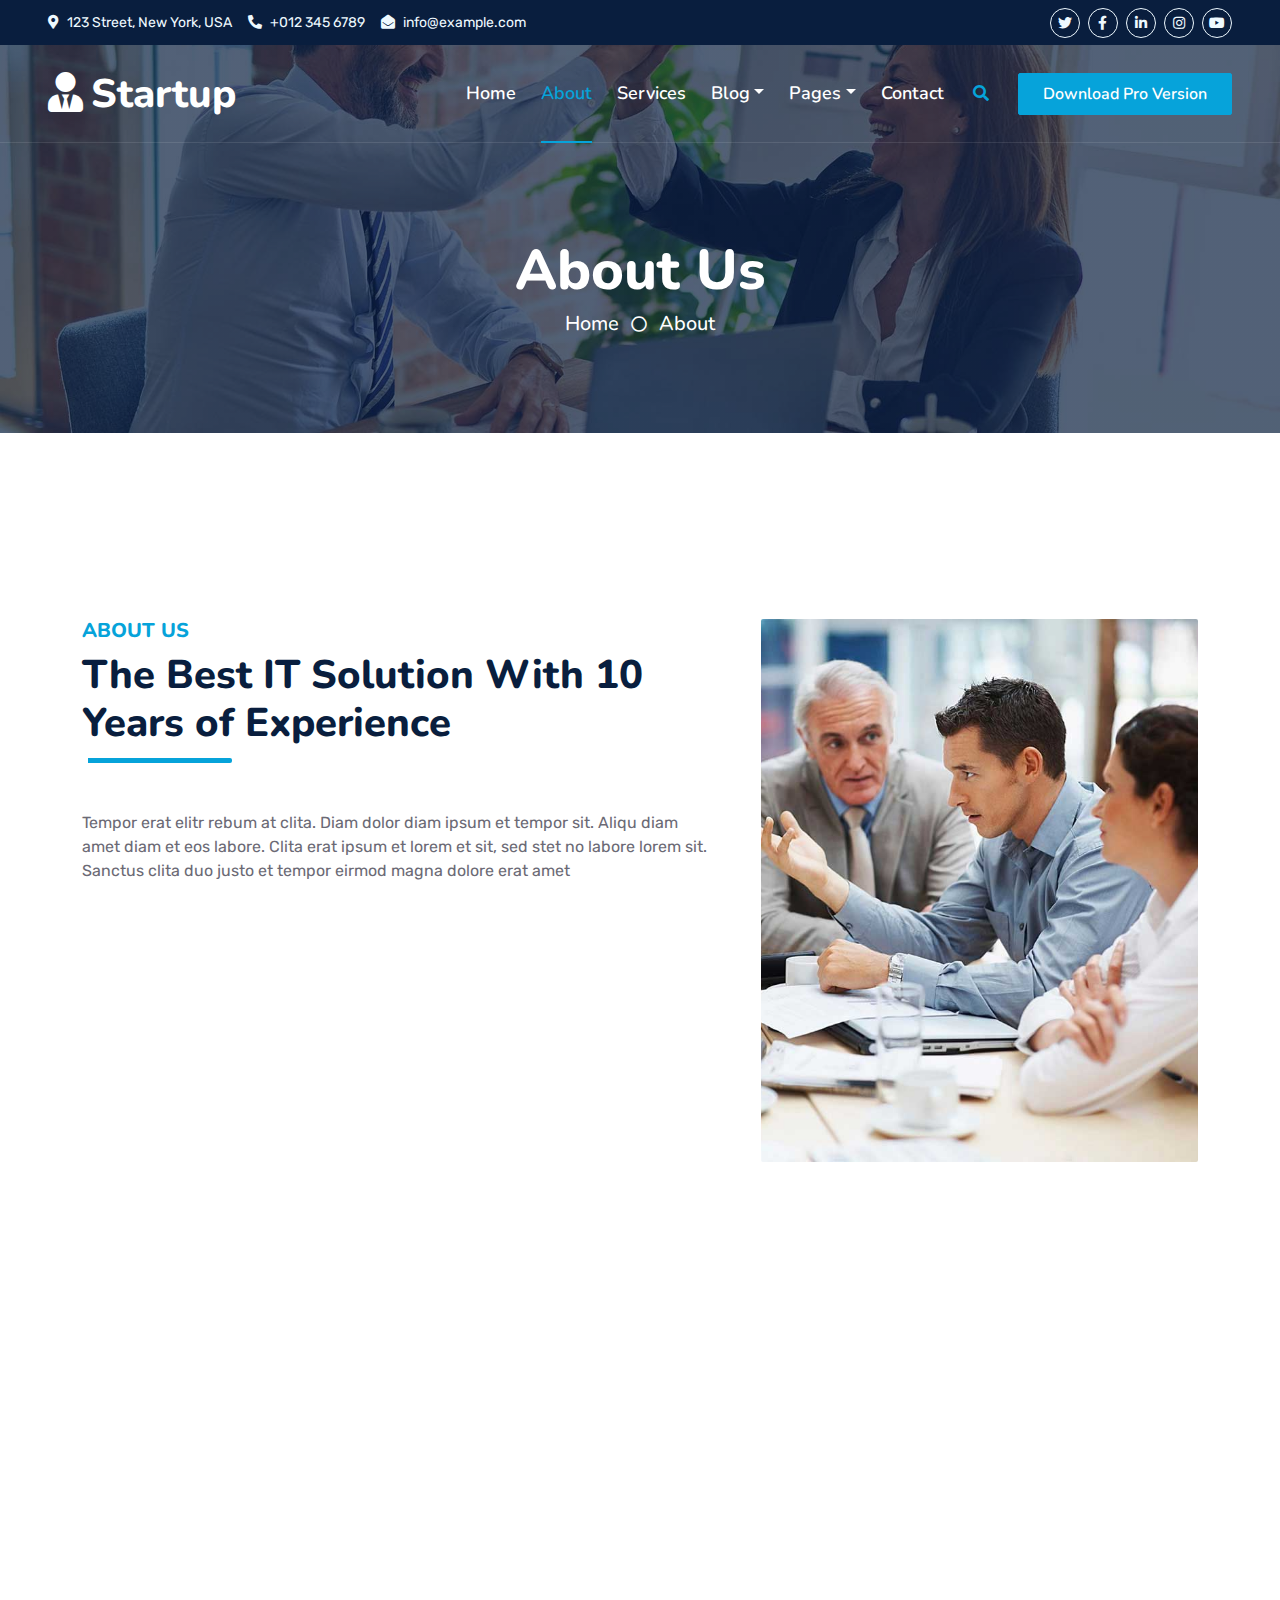
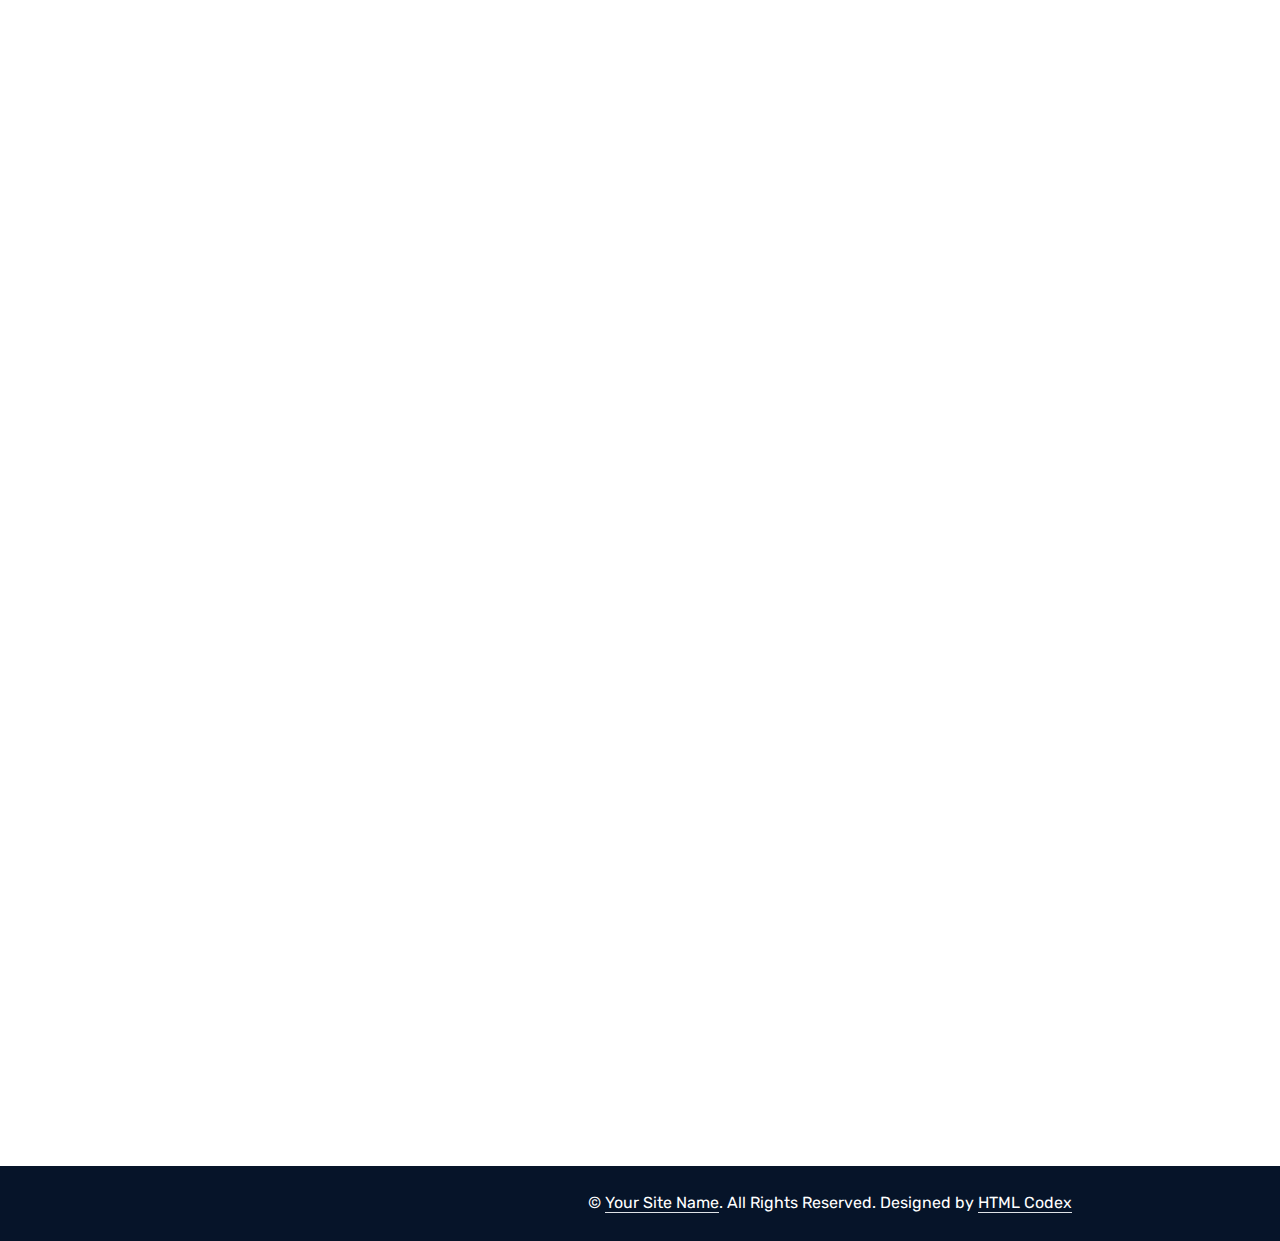
<file: Emplyify/about.html>
<!DOCTYPE html>
<html lang="en">

<head>
    <meta charset="utf-8">
    <title>Startup - Startup Website Template</title>
    <meta content="width=device-width, initial-scale=1.0" name="viewport">
    <meta content="Free HTML Templates" name="keywords">
    <meta content="Free HTML Templates" name="description">

    <!-- Favicon -->
    <link href="img/favicon.ico" rel="icon">

    <!-- Google Web Fonts -->
    <link rel="preconnect" href="https://fonts.googleapis.com">
    <link rel="preconnect" href="https://fonts.gstatic.com" crossorigin>
    <link href="https://fonts.googleapis.com/css2?family=Nunito:wght@400;600;700;800&family=Rubik:wght@400;500;600;700&display=swap" rel="stylesheet">

    <!-- Icon Font Stylesheet -->
    <link href="https://cdnjs.cloudflare.com/ajax/libs/font-awesome/5.10.0/css/all.min.css" rel="stylesheet">
    <link href="https://cdn.jsdelivr.net/npm/bootstrap-icons@1.4.1/font/bootstrap-icons.css" rel="stylesheet">

    <!-- Libraries Stylesheet -->
    <link href="lib/owlcarousel/assets/owl.carousel.min.css" rel="stylesheet">
    <link href="lib/animate/animate.min.css" rel="stylesheet">

    <!-- Customized Bootstrap Stylesheet -->
    <link href="css/bootstrap.min.css" rel="stylesheet">

    <!-- Template Stylesheet -->
    <link href="css/style.css" rel="stylesheet">
</head>

<body>
    <!-- Spinner Start -->
    <div id="spinner" class="show bg-white position-fixed translate-middle w-100 vh-100 top-50 start-50 d-flex align-items-center justify-content-center">
        <div class="spinner"></div>
    </div>
    <!-- Spinner End -->


    <!-- Topbar Start -->
    <div class="container-fluid bg-dark px-5 d-none d-lg-block">
        <div class="row gx-0">
            <div class="col-lg-8 text-center text-lg-start mb-2 mb-lg-0">
                <div class="d-inline-flex align-items-center" style="height: 45px;">
                    <small class="me-3 text-light"><i class="fa fa-map-marker-alt me-2"></i>123 Street, New York, USA</small>
                    <small class="me-3 text-light"><i class="fa fa-phone-alt me-2"></i>+012 345 6789</small>
                    <small class="text-light"><i class="fa fa-envelope-open me-2"></i>info@example.com</small>
                </div>
            </div>
            <div class="col-lg-4 text-center text-lg-end">
                <div class="d-inline-flex align-items-center" style="height: 45px;">
                    <a class="btn btn-sm btn-outline-light btn-sm-square rounded-circle me-2" href=""><i class="fab fa-twitter fw-normal"></i></a>
                    <a class="btn btn-sm btn-outline-light btn-sm-square rounded-circle me-2" href=""><i class="fab fa-facebook-f fw-normal"></i></a>
                    <a class="btn btn-sm btn-outline-light btn-sm-square rounded-circle me-2" href=""><i class="fab fa-linkedin-in fw-normal"></i></a>
                    <a class="btn btn-sm btn-outline-light btn-sm-square rounded-circle me-2" href=""><i class="fab fa-instagram fw-normal"></i></a>
                    <a class="btn btn-sm btn-outline-light btn-sm-square rounded-circle" href=""><i class="fab fa-youtube fw-normal"></i></a>
                </div>
            </div>
        </div>
    </div>
    <!-- Topbar End -->


    <!-- Navbar Start -->
    <div class="container-fluid position-relative p-0">
        <nav class="navbar navbar-expand-lg navbar-dark px-5 py-3 py-lg-0">
            <a href="index.html" class="navbar-brand p-0">
                <h1 class="m-0"><i class="fa fa-user-tie me-2"></i>Startup</h1>
            </a>
            <button class="navbar-toggler" type="button" data-bs-toggle="collapse" data-bs-target="#navbarCollapse">
                <span class="fa fa-bars"></span>
            </button>
            <div class="collapse navbar-collapse" id="navbarCollapse">
                <div class="navbar-nav ms-auto py-0">
                    <a href="index.html" class="nav-item nav-link">Home</a>
                    <a href="about.html" class="nav-item nav-link active">About</a>
                    <a href="service.html" class="nav-item nav-link">Services</a>
                    <div class="nav-item dropdown">
                        <a href="#" class="nav-link dropdown-toggle" data-bs-toggle="dropdown">Blog</a>
                        <div class="dropdown-menu m-0">
                            <a href="blog.html" class="dropdown-item">Blog Grid</a>
                            <a href="detail.html" class="dropdown-item">Blog Detail</a>
                        </div>
                    </div>
                    <div class="nav-item dropdown">
                        <a href="#" class="nav-link dropdown-toggle" data-bs-toggle="dropdown">Pages</a>
                        <div class="dropdown-menu m-0">
                            <a href="price.html" class="dropdown-item">Pricing Plan</a>
                            <a href="feature.html" class="dropdown-item">Our features</a>
                            <a href="team.html" class="dropdown-item">Team Members</a>
                            <a href="testimonial.html" class="dropdown-item">Testimonial</a>
                            <a href="quote.html" class="dropdown-item">Free Quote</a>
                        </div>
                    </div>
                    <a href="contact.html" class="nav-item nav-link">Contact</a>
                </div>
                <butaton type="button" class="btn text-primary ms-3" data-bs-toggle="modal" data-bs-target="#searchModal"><i class="fa fa-search"></i></butaton>
                <a href="https://htmlcodex.com/startup-company-website-template" class="btn btn-primary py-2 px-4 ms-3">Download Pro Version</a>
            </div>
        </nav>

        <div class="container-fluid bg-primary py-5 bg-header" style="margin-bottom: 90px;">
            <div class="row py-5">
                <div class="col-12 pt-lg-5 mt-lg-5 text-center">
                    <h1 class="display-4 text-white animated zoomIn">About Us</h1>
                    <a href="" class="h5 text-white">Home</a>
                    <i class="far fa-circle text-white px-2"></i>
                    <a href="" class="h5 text-white">About</a>
                </div>
            </div>
        </div>
    </div>
    <!-- Navbar End -->


    <!-- Full Screen Search Start -->
    <div class="modal fade" id="searchModal" tabindex="-1">
        <div class="modal-dialog modal-fullscreen">
            <div class="modal-content" style="background: rgba(9, 30, 62, .7);">
                <div class="modal-header border-0">
                    <button type="button" class="btn bg-white btn-close" data-bs-dismiss="modal" aria-label="Close"></button>
                </div>
                <div class="modal-body d-flex align-items-center justify-content-center">
                    <div class="input-group" style="max-width: 600px;">
                        <input type="text" class="form-control bg-transparent border-primary p-3" placeholder="Type search keyword">
                        <button class="btn btn-primary px-4"><i class="bi bi-search"></i></button>
                    </div>
                </div>
            </div>
        </div>
    </div>
    <!-- Full Screen Search End -->


    <!-- About Start -->
    <div class="container-fluid py-5 wow fadeInUp" data-wow-delay="0.1s">
        <div class="container py-5">
            <div class="row g-5">
                <div class="col-lg-7">
                    <div class="section-title position-relative pb-3 mb-5">
                        <h5 class="fw-bold text-primary text-uppercase">About Us</h5>
                        <h1 class="mb-0">The Best IT Solution With 10 Years of Experience</h1>
                    </div>
                    <p class="mb-4">Tempor erat elitr rebum at clita. Diam dolor diam ipsum et tempor sit. Aliqu diam amet diam et eos labore. Clita erat ipsum et lorem et sit, sed stet no labore lorem sit. Sanctus clita duo justo et tempor eirmod magna dolore erat amet</p>
                    <div class="row g-0 mb-3">
                        <div class="col-sm-6 wow zoomIn" data-wow-delay="0.2s">
                            <h5 class="mb-3"><i class="fa fa-check text-primary me-3"></i>Award Winning</h5>
                            <h5 class="mb-3"><i class="fa fa-check text-primary me-3"></i>Professional Staff</h5>
                        </div>
                        <div class="col-sm-6 wow zoomIn" data-wow-delay="0.4s">
                            <h5 class="mb-3"><i class="fa fa-check text-primary me-3"></i>24/7 Support</h5>
                            <h5 class="mb-3"><i class="fa fa-check text-primary me-3"></i>Fair Prices</h5>
                        </div>
                    </div>
                    <div class="d-flex align-items-center mb-4 wow fadeIn" data-wow-delay="0.6s">
                        <div class="bg-primary d-flex align-items-center justify-content-center rounded" style="width: 60px; height: 60px;">
                            <i class="fa fa-phone-alt text-white"></i>
                        </div>
                        <div class="ps-4">
                            <h5 class="mb-2">Call to ask any question</h5>
                            <h4 class="text-primary mb-0">+012 345 6789</h4>
                        </div>
                    </div>
                    <a href="quote.html" class="btn btn-primary py-3 px-5 mt-3 wow zoomIn" data-wow-delay="0.9s">Request A Quote</a>
                </div>
                <div class="col-lg-5" style="min-height: 500px;">
                    <div class="position-relative h-100">
                        <img class="position-absolute w-100 h-100 rounded wow zoomIn" data-wow-delay="0.9s" src="img/about.jpg" style="object-fit: cover;">
                    </div>
                </div>
            </div>
        </div>
    </div>
    <!-- About End -->


    <!-- Team Start -->
    <div class="container-fluid py-5 wow fadeInUp" data-wow-delay="0.1s">
        <div class="container py-5">
            <div class="section-title text-center position-relative pb-3 mb-5 mx-auto" style="max-width: 600px;">
                <h5 class="fw-bold text-primary text-uppercase">Team Members</h5>
                <h1 class="mb-0">Professional Stuffs Ready to Help Your Business</h1>
            </div>
            <div class="row g-5">
                <div class="col-lg-4 wow slideInUp" data-wow-delay="0.3s">
                    <div class="team-item bg-light rounded overflow-hidden">
                        <div class="team-img position-relative overflow-hidden">
                            <img class="img-fluid w-100" src="img/team-1.jpg" alt="">
                            <div class="team-social">
                                <a class="btn btn-lg btn-primary btn-lg-square rounded" href=""><i class="fab fa-twitter fw-normal"></i></a>
                                <a class="btn btn-lg btn-primary btn-lg-square rounded" href=""><i class="fab fa-facebook-f fw-normal"></i></a>
                                <a class="btn btn-lg btn-primary btn-lg-square rounded" href=""><i class="fab fa-instagram fw-normal"></i></a>
                                <a class="btn btn-lg btn-primary btn-lg-square rounded" href=""><i class="fab fa-linkedin-in fw-normal"></i></a>
                            </div>
                        </div>
                        <div class="text-center py-4">
                            <h4 class="text-primary">Full Name</h4>
                            <p class="text-uppercase m-0">Designation</p>
                        </div>
                    </div>
                </div>
                <div class="col-lg-4 wow slideInUp" data-wow-delay="0.6s">
                    <div class="team-item bg-light rounded overflow-hidden">
                        <div class="team-img position-relative overflow-hidden">
                            <img class="img-fluid w-100" src="img/team-2.jpg" alt="">
                            <div class="team-social">
                                <a class="btn btn-lg btn-primary btn-lg-square rounded" href=""><i class="fab fa-twitter fw-normal"></i></a>
                                <a class="btn btn-lg btn-primary btn-lg-square rounded" href=""><i class="fab fa-facebook-f fw-normal"></i></a>
                                <a class="btn btn-lg btn-primary btn-lg-square rounded" href=""><i class="fab fa-instagram fw-normal"></i></a>
                                <a class="btn btn-lg btn-primary btn-lg-square rounded" href=""><i class="fab fa-linkedin-in fw-normal"></i></a>
                            </div>
                        </div>
                        <div class="text-center py-4">
                            <h4 class="text-primary">Full Name</h4>
                            <p class="text-uppercase m-0">Designation</p>
                        </div>
                    </div>
                </div>
                <div class="col-lg-4 wow slideInUp" data-wow-delay="0.9s">
                    <div class="team-item bg-light rounded overflow-hidden">
                        <div class="team-img position-relative overflow-hidden">
                            <img class="img-fluid w-100" src="img/team-3.jpg" alt="">
                            <div class="team-social">
                                <a class="btn btn-lg btn-primary btn-lg-square rounded" href=""><i class="fab fa-twitter fw-normal"></i></a>
                                <a class="btn btn-lg btn-primary btn-lg-square rounded" href=""><i class="fab fa-facebook-f fw-normal"></i></a>
                                <a class="btn btn-lg btn-primary btn-lg-square rounded" href=""><i class="fab fa-instagram fw-normal"></i></a>
                                <a class="btn btn-lg btn-primary btn-lg-square rounded" href=""><i class="fab fa-linkedin-in fw-normal"></i></a>
                            </div>
                        </div>
                        <div class="text-center py-4">
                            <h4 class="text-primary">Full Name</h4>
                            <p class="text-uppercase m-0">Designation</p>
                        </div>
                    </div>
                </div>
            </div>
        </div>
    </div>
    <!-- Team End -->


    <!-- Vendor Start -->
    <div class="container-fluid py-5 wow fadeInUp" data-wow-delay="0.1s">
        <div class="container py-5 mb-5">
            <div class="bg-white">
                <div class="owl-carousel vendor-carousel">
                    <img src="img/vendor-1.jpg" alt="">
                    <img src="img/vendor-2.jpg" alt="">
                    <img src="img/vendor-3.jpg" alt="">
                    <img src="img/vendor-4.jpg" alt="">
                    <img src="img/vendor-5.jpg" alt="">
                    <img src="img/vendor-6.jpg" alt="">
                    <img src="img/vendor-7.jpg" alt="">
                    <img src="img/vendor-8.jpg" alt="">
                    <img src="img/vendor-9.jpg" alt="">
                </div>
            </div>
        </div>
    </div>
    <!-- Vendor End -->
    

    <!-- Footer Start -->
    <div class="container-fluid bg-dark text-light mt-5 wow fadeInUp" data-wow-delay="0.1s">
        <div class="container">
            <div class="row gx-5">
                <div class="col-lg-4 col-md-6 footer-about">
                    <div class="d-flex flex-column align-items-center justify-content-center text-center h-100 bg-primary p-4">
                        <a href="index.html" class="navbar-brand">
                            <h1 class="m-0 text-white"><i class="fa fa-user-tie me-2"></i>Startup</h1>
                        </a>
                        <p class="mt-3 mb-4">Lorem diam sit erat dolor elitr et, diam lorem justo amet clita stet eos sit. Elitr dolor duo lorem, elitr clita ipsum sea. Diam amet erat lorem stet eos. Diam amet et kasd eos duo.</p>
                        <form action="">
                            <div class="input-group">
                                <input type="text" class="form-control border-white p-3" placeholder="Your Email">
                                <button class="btn btn-dark">Sign Up</button>
                            </div>
                        </form>
                    </div>
                </div>
                <div class="col-lg-8 col-md-6">
                    <div class="row gx-5">
                        <div class="col-lg-4 col-md-12 pt-5 mb-5">
                            <div class="section-title section-title-sm position-relative pb-3 mb-4">
                                <h3 class="text-light mb-0">Get In Touch</h3>
                            </div>
                            <div class="d-flex mb-2">
                                <i class="bi bi-geo-alt text-primary me-2"></i>
                                <p class="mb-0">123 Street, New York, USA</p>
                            </div>
                            <div class="d-flex mb-2">
                                <i class="bi bi-envelope-open text-primary me-2"></i>
                                <p class="mb-0">info@example.com</p>
                            </div>
                            <div class="d-flex mb-2">
                                <i class="bi bi-telephone text-primary me-2"></i>
                                <p class="mb-0">+012 345 67890</p>
                            </div>
                            <div class="d-flex mt-4">
                                <a class="btn btn-primary btn-square me-2" href="#"><i class="fab fa-twitter fw-normal"></i></a>
                                <a class="btn btn-primary btn-square me-2" href="#"><i class="fab fa-facebook-f fw-normal"></i></a>
                                <a class="btn btn-primary btn-square me-2" href="#"><i class="fab fa-linkedin-in fw-normal"></i></a>
                                <a class="btn btn-primary btn-square" href="#"><i class="fab fa-instagram fw-normal"></i></a>
                            </div>
                        </div>
                        <div class="col-lg-4 col-md-12 pt-0 pt-lg-5 mb-5">
                            <div class="section-title section-title-sm position-relative pb-3 mb-4">
                                <h3 class="text-light mb-0">Quick Links</h3>
                            </div>
                            <div class="link-animated d-flex flex-column justify-content-start">
                                <a class="text-light mb-2" href="#"><i class="bi bi-arrow-right text-primary me-2"></i>Home</a>
                                <a class="text-light mb-2" href="#"><i class="bi bi-arrow-right text-primary me-2"></i>About Us</a>
                                <a class="text-light mb-2" href="#"><i class="bi bi-arrow-right text-primary me-2"></i>Our Services</a>
                                <a class="text-light mb-2" href="#"><i class="bi bi-arrow-right text-primary me-2"></i>Meet The Team</a>
                                <a class="text-light mb-2" href="#"><i class="bi bi-arrow-right text-primary me-2"></i>Latest Blog</a>
                                <a class="text-light" href="#"><i class="bi bi-arrow-right text-primary me-2"></i>Contact Us</a>
                            </div>
                        </div>
                        <div class="col-lg-4 col-md-12 pt-0 pt-lg-5 mb-5">
                            <div class="section-title section-title-sm position-relative pb-3 mb-4">
                                <h3 class="text-light mb-0">Popular Links</h3>
                            </div>
                            <div class="link-animated d-flex flex-column justify-content-start">
                                <a class="text-light mb-2" href="#"><i class="bi bi-arrow-right text-primary me-2"></i>Home</a>
                                <a class="text-light mb-2" href="#"><i class="bi bi-arrow-right text-primary me-2"></i>About Us</a>
                                <a class="text-light mb-2" href="#"><i class="bi bi-arrow-right text-primary me-2"></i>Our Services</a>
                                <a class="text-light mb-2" href="#"><i class="bi bi-arrow-right text-primary me-2"></i>Meet The Team</a>
                                <a class="text-light mb-2" href="#"><i class="bi bi-arrow-right text-primary me-2"></i>Latest Blog</a>
                                <a class="text-light" href="#"><i class="bi bi-arrow-right text-primary me-2"></i>Contact Us</a>
                            </div>
                        </div>
                    </div>
                </div>
            </div>
        </div>
    </div>
    <div class="container-fluid text-white" style="background: #061429;">
        <div class="container text-center">
            <div class="row justify-content-end">
                <div class="col-lg-8 col-md-6">
                    <div class="d-flex align-items-center justify-content-center" style="height: 75px;">
                        <p class="mb-0">&copy; <a class="text-white border-bottom" href="#">Your Site Name</a>. All Rights Reserved. 
						
						<!--/*** This template is free as long as you keep the footer author’s credit link/attribution link/backlink. If you'd like to use the template without the footer author’s credit link/attribution link/backlink, you can purchase the Credit Removal License from "https://htmlcodex.com/credit-removal". Thank you for your support. ***/-->
						Designed by <a class="text-white border-bottom" href="https://htmlcodex.com">HTML Codex</a></p>
                    </div>
                </div>
            </div>
        </div>
    </div>
    <!-- Footer End -->


    <!-- Back to Top -->
    <a href="#" class="btn btn-lg btn-primary btn-lg-square rounded back-to-top"><i class="bi bi-arrow-up"></i></a>


    <!-- JavaScript Libraries -->
    <script src="https://code.jquery.com/jquery-3.4.1.min.js"></script>
    <script src="https://cdn.jsdelivr.net/npm/bootstrap@5.0.0/dist/js/bootstrap.bundle.min.js"></script>
    <script src="lib/wow/wow.min.js"></script>
    <script src="lib/easing/easing.min.js"></script>
    <script src="lib/waypoints/waypoints.min.js"></script>
    <script src="lib/counterup/counterup.min.js"></script>
    <script src="lib/owlcarousel/owl.carousel.min.js"></script>

    <!-- Template Javascript -->
    <script src="js/main.js"></script>
</body>

</html>
</file>
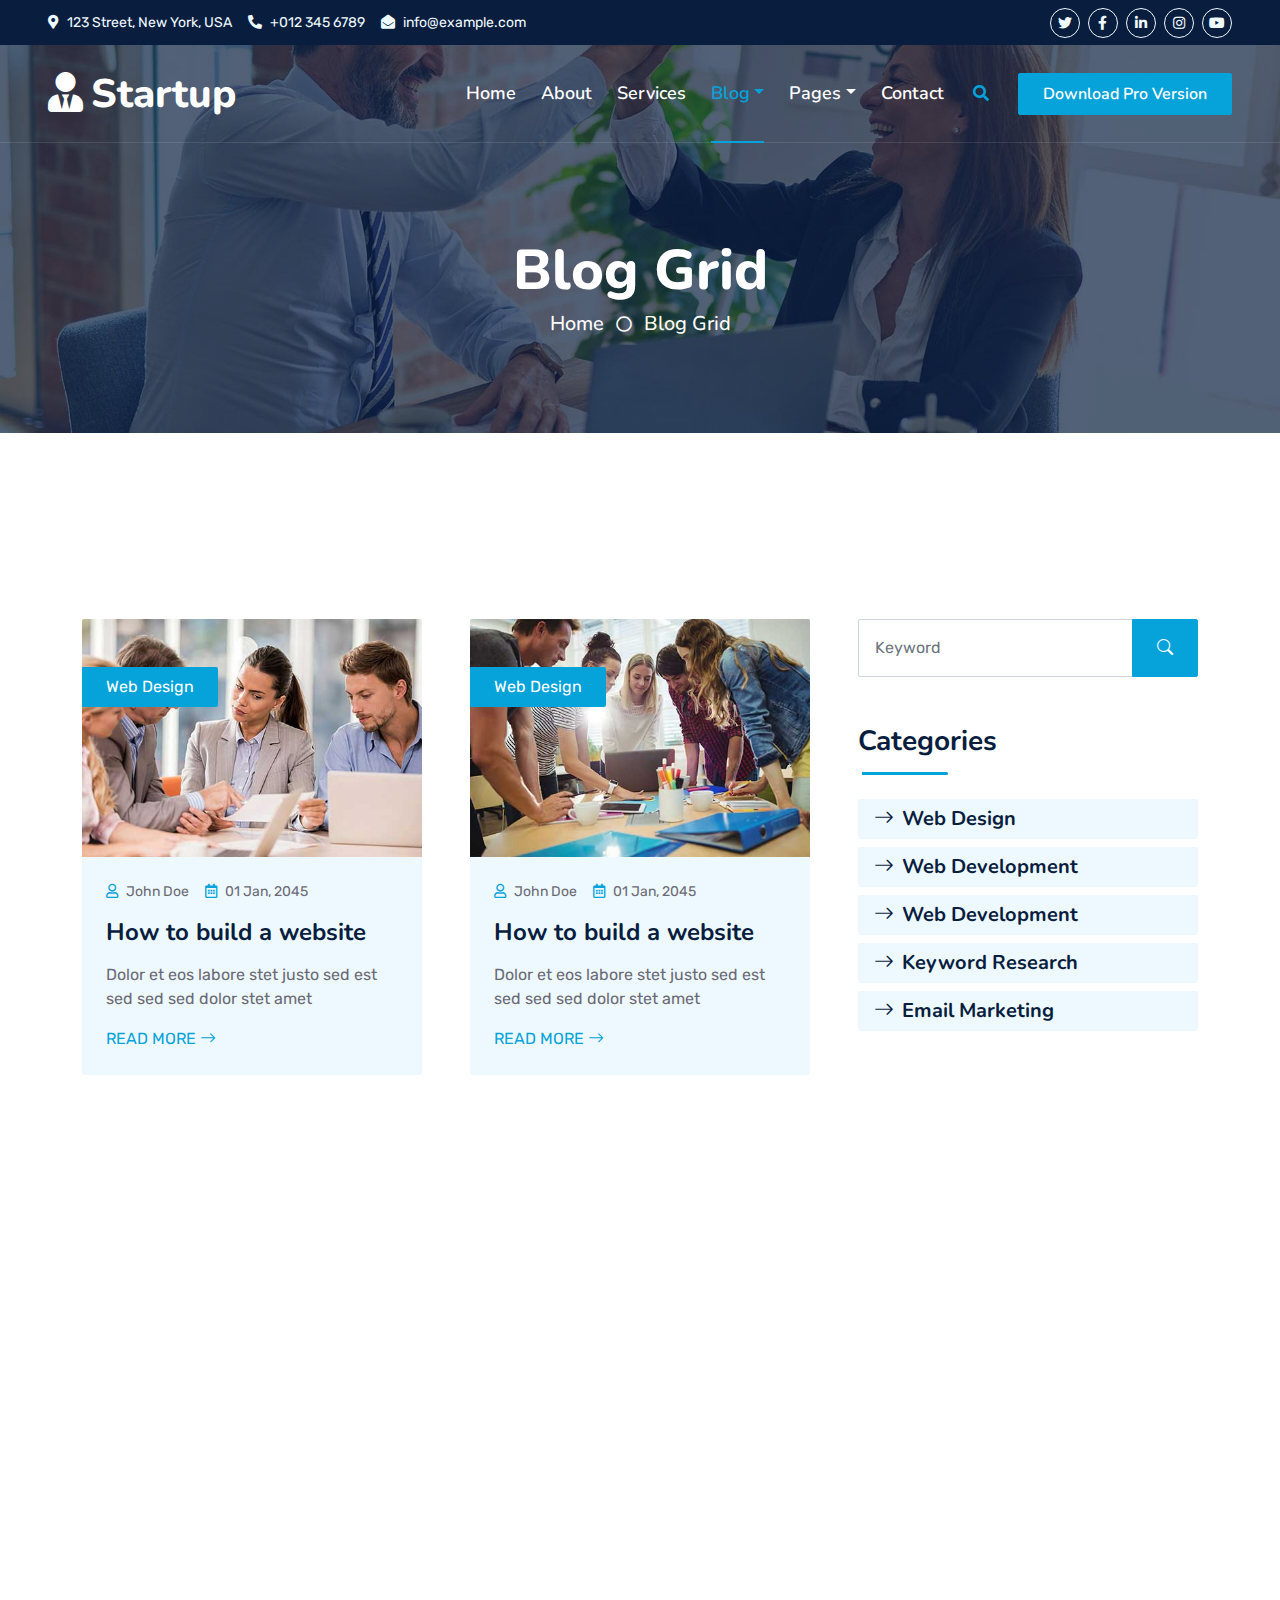
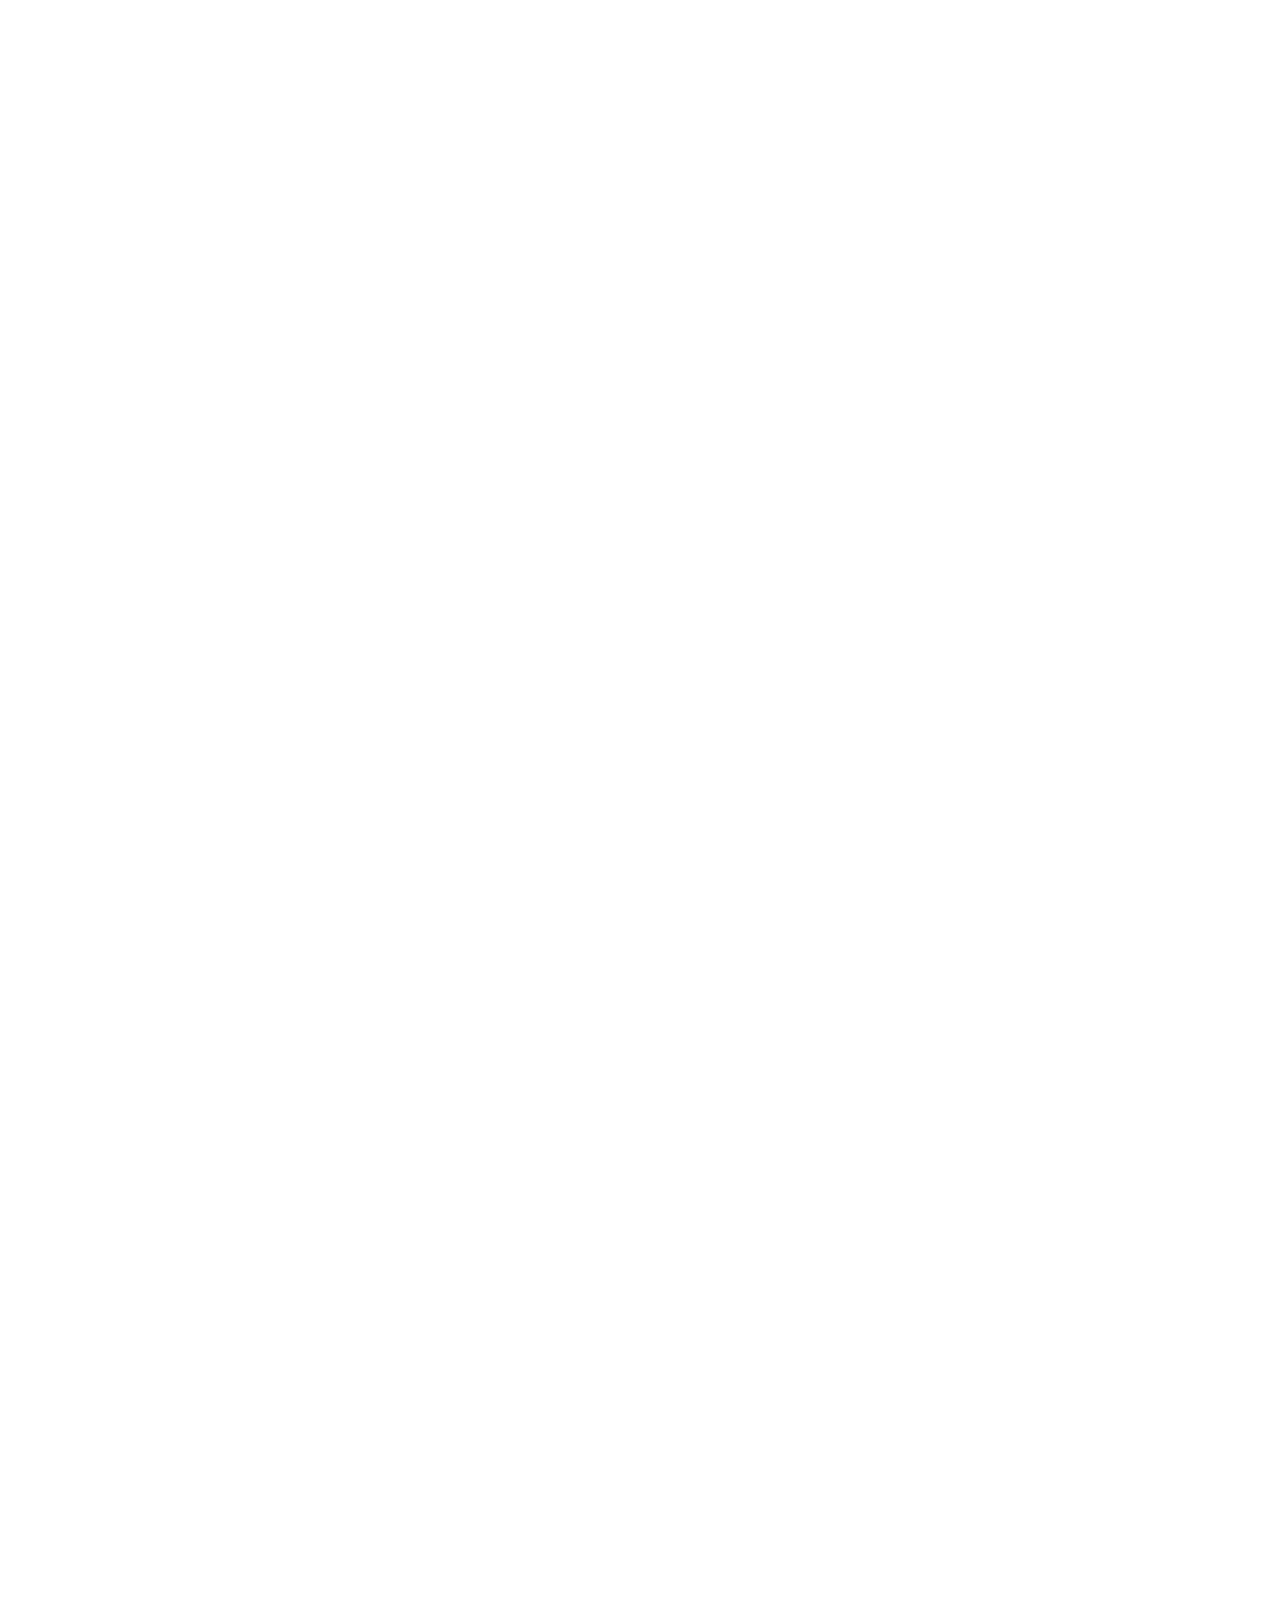
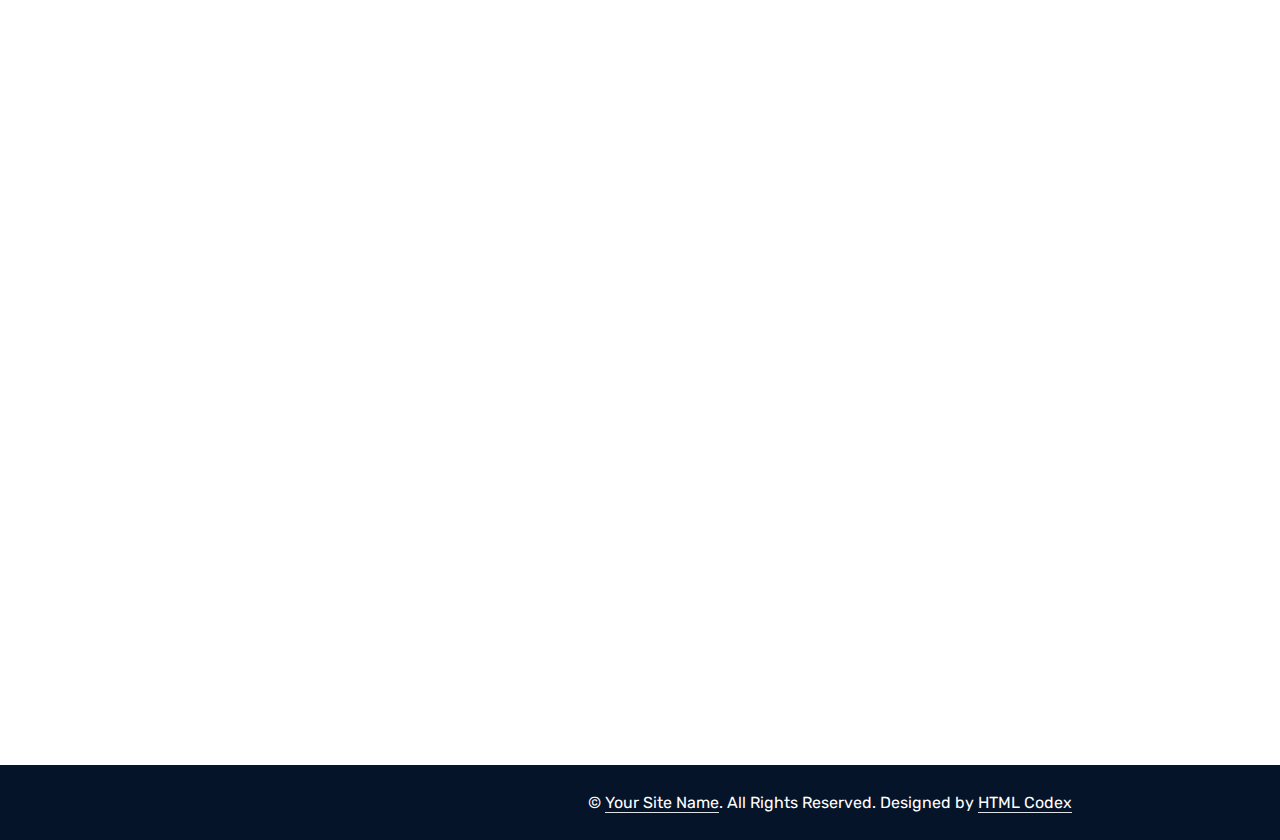
<file: Emplyify/blog.html>
<!DOCTYPE html>
<html lang="en">

<head>
    <meta charset="utf-8">
    <title>Startup - Startup Website Template</title>
    <meta content="width=device-width, initial-scale=1.0" name="viewport">
    <meta content="Free HTML Templates" name="keywords">
    <meta content="Free HTML Templates" name="description">

    <!-- Favicon -->
    <link href="img/favicon.ico" rel="icon">

    <!-- Google Web Fonts -->
    <link rel="preconnect" href="https://fonts.googleapis.com">
    <link rel="preconnect" href="https://fonts.gstatic.com" crossorigin>
    <link href="https://fonts.googleapis.com/css2?family=Nunito:wght@400;600;700;800&family=Rubik:wght@400;500;600;700&display=swap" rel="stylesheet">

    <!-- Icon Font Stylesheet -->
    <link href="https://cdnjs.cloudflare.com/ajax/libs/font-awesome/5.10.0/css/all.min.css" rel="stylesheet">
    <link href="https://cdn.jsdelivr.net/npm/bootstrap-icons@1.4.1/font/bootstrap-icons.css" rel="stylesheet">

    <!-- Libraries Stylesheet -->
    <link href="lib/owlcarousel/assets/owl.carousel.min.css" rel="stylesheet">
    <link href="lib/animate/animate.min.css" rel="stylesheet">

    <!-- Customized Bootstrap Stylesheet -->
    <link href="css/bootstrap.min.css" rel="stylesheet">

    <!-- Template Stylesheet -->
    <link href="css/style.css" rel="stylesheet">
</head>

<body>
    <!-- Spinner Start -->
    <div id="spinner" class="show bg-white position-fixed translate-middle w-100 vh-100 top-50 start-50 d-flex align-items-center justify-content-center">
        <div class="spinner"></div>
    </div>
    <!-- Spinner End -->


    <!-- Topbar Start -->
    <div class="container-fluid bg-dark px-5 d-none d-lg-block">
        <div class="row gx-0">
            <div class="col-lg-8 text-center text-lg-start mb-2 mb-lg-0">
                <div class="d-inline-flex align-items-center" style="height: 45px;">
                    <small class="me-3 text-light"><i class="fa fa-map-marker-alt me-2"></i>123 Street, New York, USA</small>
                    <small class="me-3 text-light"><i class="fa fa-phone-alt me-2"></i>+012 345 6789</small>
                    <small class="text-light"><i class="fa fa-envelope-open me-2"></i>info@example.com</small>
                </div>
            </div>
            <div class="col-lg-4 text-center text-lg-end">
                <div class="d-inline-flex align-items-center" style="height: 45px;">
                    <a class="btn btn-sm btn-outline-light btn-sm-square rounded-circle me-2" href=""><i class="fab fa-twitter fw-normal"></i></a>
                    <a class="btn btn-sm btn-outline-light btn-sm-square rounded-circle me-2" href=""><i class="fab fa-facebook-f fw-normal"></i></a>
                    <a class="btn btn-sm btn-outline-light btn-sm-square rounded-circle me-2" href=""><i class="fab fa-linkedin-in fw-normal"></i></a>
                    <a class="btn btn-sm btn-outline-light btn-sm-square rounded-circle me-2" href=""><i class="fab fa-instagram fw-normal"></i></a>
                    <a class="btn btn-sm btn-outline-light btn-sm-square rounded-circle" href=""><i class="fab fa-youtube fw-normal"></i></a>
                </div>
            </div>
        </div>
    </div>
    <!-- Topbar End -->


    <!-- Navbar Start -->
    <div class="container-fluid position-relative p-0">
        <nav class="navbar navbar-expand-lg navbar-dark px-5 py-3 py-lg-0">
            <a href="index.html" class="navbar-brand p-0">
                <h1 class="m-0"><i class="fa fa-user-tie me-2"></i>Startup</h1>
            </a>
            <button class="navbar-toggler" type="button" data-bs-toggle="collapse" data-bs-target="#navbarCollapse">
                <span class="fa fa-bars"></span>
            </button>
            <div class="collapse navbar-collapse" id="navbarCollapse">
                <div class="navbar-nav ms-auto py-0">
                    <a href="index.html" class="nav-item nav-link">Home</a>
                    <a href="about.html" class="nav-item nav-link">About</a>
                    <a href="service.html" class="nav-item nav-link">Services</a>
                    <div class="nav-item dropdown">
                        <a href="#" class="nav-link dropdown-toggle active" data-bs-toggle="dropdown">Blog</a>
                        <div class="dropdown-menu m-0">
                            <a href="blog.html" class="dropdown-item active">Blog Grid</a>
                            <a href="detail.html" class="dropdown-item">Blog Detail</a>
                        </div>
                    </div>
                    <div class="nav-item dropdown">
                        <a href="#" class="nav-link dropdown-toggle" data-bs-toggle="dropdown">Pages</a>
                        <div class="dropdown-menu m-0">
                            <a href="price.html" class="dropdown-item">Pricing Plan</a>
                            <a href="feature.html" class="dropdown-item">Our features</a>
                            <a href="team.html" class="dropdown-item">Team Members</a>
                            <a href="testimonial.html" class="dropdown-item">Testimonial</a>
                            <a href="quote.html" class="dropdown-item">Free Quote</a>
                        </div>
                    </div>
                    <a href="contact.html" class="nav-item nav-link">Contact</a>
                </div>
                <butaton type="button" class="btn text-primary ms-3" data-bs-toggle="modal" data-bs-target="#searchModal"><i class="fa fa-search"></i></butaton>
                <a href="https://htmlcodex.com/startup-company-website-template" class="btn btn-primary py-2 px-4 ms-3">Download Pro Version</a>
            </div>
        </nav>

        <div class="container-fluid bg-primary py-5 bg-header" style="margin-bottom: 90px;">
            <div class="row py-5">
                <div class="col-12 pt-lg-5 mt-lg-5 text-center">
                    <h1 class="display-4 text-white animated zoomIn">Blog Grid</h1>
                    <a href="" class="h5 text-white">Home</a>
                    <i class="far fa-circle text-white px-2"></i>
                    <a href="" class="h5 text-white">Blog Grid</a>
                </div>
            </div>
        </div>
    </div>
    <!-- Navbar End -->


    <!-- Full Screen Search Start -->
    <div class="modal fade" id="searchModal" tabindex="-1">
        <div class="modal-dialog modal-fullscreen">
            <div class="modal-content" style="background: rgba(9, 30, 62, .7);">
                <div class="modal-header border-0">
                    <button type="button" class="btn bg-white btn-close" data-bs-dismiss="modal" aria-label="Close"></button>
                </div>
                <div class="modal-body d-flex align-items-center justify-content-center">
                    <div class="input-group" style="max-width: 600px;">
                        <input type="text" class="form-control bg-transparent border-primary p-3" placeholder="Type search keyword">
                        <button class="btn btn-primary px-4"><i class="bi bi-search"></i></button>
                    </div>
                </div>
            </div>
        </div>
    </div>
    <!-- Full Screen Search End -->


    <!-- Blog Start -->
    <div class="container-fluid py-5 wow fadeInUp" data-wow-delay="0.1s">
        <div class="container py-5">
            <div class="row g-5">
                <!-- Blog list Start -->
                <div class="col-lg-8">
                    <div class="row g-5">
                        <div class="col-md-6 wow slideInUp" data-wow-delay="0.1s">
                            <div class="blog-item bg-light rounded overflow-hidden">
                                <div class="blog-img position-relative overflow-hidden">
                                    <img class="img-fluid" src="img/blog-1.jpg" alt="">
                                    <a class="position-absolute top-0 start-0 bg-primary text-white rounded-end mt-5 py-2 px-4" href="">Web Design</a>
                                </div>
                                <div class="p-4">
                                    <div class="d-flex mb-3">
                                        <small class="me-3"><i class="far fa-user text-primary me-2"></i>John Doe</small>
                                        <small><i class="far fa-calendar-alt text-primary me-2"></i>01 Jan, 2045</small>
                                    </div>
                                    <h4 class="mb-3">How to build a website</h4>
                                    <p>Dolor et eos labore stet justo sed est sed sed sed dolor stet amet</p>
                                    <a class="text-uppercase" href="">Read More <i class="bi bi-arrow-right"></i></a>
                                </div>
                            </div>
                        </div>
                        <div class="col-md-6 wow slideInUp" data-wow-delay="0.6s">
                            <div class="blog-item bg-light rounded overflow-hidden">
                                <div class="blog-img position-relative overflow-hidden">
                                    <img class="img-fluid" src="img/blog-2.jpg" alt="">
                                    <a class="position-absolute top-0 start-0 bg-primary text-white rounded-end mt-5 py-2 px-4" href="">Web Design</a>
                                </div>
                                <div class="p-4">
                                    <div class="d-flex mb-3">
                                        <small class="me-3"><i class="far fa-user text-primary me-2"></i>John Doe</small>
                                        <small><i class="far fa-calendar-alt text-primary me-2"></i>01 Jan, 2045</small>
                                    </div>
                                    <h4 class="mb-3">How to build a website</h4>
                                    <p>Dolor et eos labore stet justo sed est sed sed sed dolor stet amet</p>
                                    <a class="text-uppercase" href="">Read More <i class="bi bi-arrow-right"></i></a>
                                </div>
                            </div>
                        </div>
                        <div class="col-md-6 wow slideInUp" data-wow-delay="0.1s">
                            <div class="blog-item bg-light rounded overflow-hidden">
                                <div class="blog-img position-relative overflow-hidden">
                                    <img class="img-fluid" src="img/blog-3.jpg" alt="">
                                    <a class="position-absolute top-0 start-0 bg-primary text-white rounded-end mt-5 py-2 px-4" href="">Web Design</a>
                                </div>
                                <div class="p-4">
                                    <div class="d-flex mb-3">
                                        <small class="me-3"><i class="far fa-user text-primary me-2"></i>John Doe</small>
                                        <small><i class="far fa-calendar-alt text-primary me-2"></i>01 Jan, 2045</small>
                                    </div>
                                    <h4 class="mb-3">How to build a website</h4>
                                    <p>Dolor et eos labore stet justo sed est sed sed sed dolor stet amet</p>
                                    <a class="text-uppercase" href="">Read More <i class="bi bi-arrow-right"></i></a>
                                </div>
                            </div>
                        </div>
                        <div class="col-md-6 wow slideInUp" data-wow-delay="0.6s">
                            <div class="blog-item bg-light rounded overflow-hidden">
                                <div class="blog-img position-relative overflow-hidden">
                                    <img class="img-fluid" src="img/blog-1.jpg" alt="">
                                    <a class="position-absolute top-0 start-0 bg-primary text-white rounded-end mt-5 py-2 px-4" href="">Web Design</a>
                                </div>
                                <div class="p-4">
                                    <div class="d-flex mb-3">
                                        <small class="me-3"><i class="far fa-user text-primary me-2"></i>John Doe</small>
                                        <small><i class="far fa-calendar-alt text-primary me-2"></i>01 Jan, 2045</small>
                                    </div>
                                    <h4 class="mb-3">How to build a website</h4>
                                    <p>Dolor et eos labore stet justo sed est sed sed sed dolor stet amet</p>
                                    <a class="text-uppercase" href="">Read More <i class="bi bi-arrow-right"></i></a>
                                </div>
                            </div>
                        </div>
                        <div class="col-md-6 wow slideInUp" data-wow-delay="0.1s">
                            <div class="blog-item bg-light rounded overflow-hidden">
                                <div class="blog-img position-relative overflow-hidden">
                                    <img class="img-fluid" src="img/blog-2.jpg" alt="">
                                    <a class="position-absolute top-0 start-0 bg-primary text-white rounded-end mt-5 py-2 px-4" href="">Web Design</a>
                                </div>
                                <div class="p-4">
                                    <div class="d-flex mb-3">
                                        <small class="me-3"><i class="far fa-user text-primary me-2"></i>John Doe</small>
                                        <small><i class="far fa-calendar-alt text-primary me-2"></i>01 Jan, 2045</small>
                                    </div>
                                    <h4 class="mb-3">How to build a website</h4>
                                    <p>Dolor et eos labore stet justo sed est sed sed sed dolor stet amet</p>
                                    <a class="text-uppercase" href="">Read More <i class="bi bi-arrow-right"></i></a>
                                </div>
                            </div>
                        </div>
                        <div class="col-md-6 wow slideInUp" data-wow-delay="0.6s">
                            <div class="blog-item bg-light rounded overflow-hidden">
                                <div class="blog-img position-relative overflow-hidden">
                                    <img class="img-fluid" src="img/blog-3.jpg" alt="">
                                    <a class="position-absolute top-0 start-0 bg-primary text-white rounded-end mt-5 py-2 px-4" href="">Web Design</a>
                                </div>
                                <div class="p-4">
                                    <div class="d-flex mb-3">
                                        <small class="me-3"><i class="far fa-user text-primary me-2"></i>John Doe</small>
                                        <small><i class="far fa-calendar-alt text-primary me-2"></i>01 Jan, 2045</small>
                                    </div>
                                    <h4 class="mb-3">How to build a website</h4>
                                    <p>Dolor et eos labore stet justo sed est sed sed sed dolor stet amet</p>
                                    <a class="text-uppercase" href="">Read More <i class="bi bi-arrow-right"></i></a>
                                </div>
                            </div>
                        </div>
                        <div class="col-md-6 wow slideInUp" data-wow-delay="0.1s">
                            <div class="blog-item bg-light rounded overflow-hidden">
                                <div class="blog-img position-relative overflow-hidden">
                                    <img class="img-fluid" src="img/blog-1.jpg" alt="">
                                    <a class="position-absolute top-0 start-0 bg-primary text-white rounded-end mt-5 py-2 px-4" href="">Web Design</a>
                                </div>
                                <div class="p-4">
                                    <div class="d-flex mb-3">
                                        <small class="me-3"><i class="far fa-user text-primary me-2"></i>John Doe</small>
                                        <small><i class="far fa-calendar-alt text-primary me-2"></i>01 Jan, 2045</small>
                                    </div>
                                    <h4 class="mb-3">How to build a website</h4>
                                    <p>Dolor et eos labore stet justo sed est sed sed sed dolor stet amet</p>
                                    <a class="text-uppercase" href="">Read More <i class="bi bi-arrow-right"></i></a>
                                </div>
                            </div>
                        </div>
                        <div class="col-md-6 wow slideInUp" data-wow-delay="0.6s">
                            <div class="blog-item bg-light rounded overflow-hidden">
                                <div class="blog-img position-relative overflow-hidden">
                                    <img class="img-fluid" src="img/blog-2.jpg" alt="">
                                    <a class="position-absolute top-0 start-0 bg-primary text-white rounded-end mt-5 py-2 px-4" href="">Web Design</a>
                                </div>
                                <div class="p-4">
                                    <div class="d-flex mb-3">
                                        <small class="me-3"><i class="far fa-user text-primary me-2"></i>John Doe</small>
                                        <small><i class="far fa-calendar-alt text-primary me-2"></i>01 Jan, 2045</small>
                                    </div>
                                    <h4 class="mb-3">How to build a website</h4>
                                    <p>Dolor et eos labore stet justo sed est sed sed sed dolor stet amet</p>
                                    <a class="text-uppercase" href="">Read More <i class="bi bi-arrow-right"></i></a>
                                </div>
                            </div>
                        </div>
                        <div class="col-md-6 wow slideInUp" data-wow-delay="0.1s">
                            <div class="blog-item bg-light rounded overflow-hidden">
                                <div class="blog-img position-relative overflow-hidden">
                                    <img class="img-fluid" src="img/blog-3.jpg" alt="">
                                    <a class="position-absolute top-0 start-0 bg-primary text-white rounded-end mt-5 py-2 px-4" href="">Web Design</a>
                                </div>
                                <div class="p-4">
                                    <div class="d-flex mb-3">
                                        <small class="me-3"><i class="far fa-user text-primary me-2"></i>John Doe</small>
                                        <small><i class="far fa-calendar-alt text-primary me-2"></i>01 Jan, 2045</small>
                                    </div>
                                    <h4 class="mb-3">How to build a website</h4>
                                    <p>Dolor et eos labore stet justo sed est sed sed sed dolor stet amet</p>
                                    <a class="text-uppercase" href="">Read More <i class="bi bi-arrow-right"></i></a>
                                </div>
                            </div>
                        </div>
                        <div class="col-md-6 wow slideInUp" data-wow-delay="0.6s">
                            <div class="blog-item bg-light rounded overflow-hidden">
                                <div class="blog-img position-relative overflow-hidden">
                                    <img class="img-fluid" src="img/blog-1.jpg" alt="">
                                    <a class="position-absolute top-0 start-0 bg-primary text-white rounded-end mt-5 py-2 px-4" href="">Web Design</a>
                                </div>
                                <div class="p-4">
                                    <div class="d-flex mb-3">
                                        <small class="me-3"><i class="far fa-user text-primary me-2"></i>John Doe</small>
                                        <small><i class="far fa-calendar-alt text-primary me-2"></i>01 Jan, 2045</small>
                                    </div>
                                    <h4 class="mb-3">How to build a website</h4>
                                    <p>Dolor et eos labore stet justo sed est sed sed sed dolor stet amet</p>
                                    <a class="text-uppercase" href="">Read More <i class="bi bi-arrow-right"></i></a>
                                </div>
                            </div>
                        </div>
                        <div class="col-12 wow slideInUp" data-wow-delay="0.1s">
                            <nav aria-label="Page navigation">
                              <ul class="pagination pagination-lg m-0">
                                <li class="page-item disabled">
                                  <a class="page-link rounded-0" href="#" aria-label="Previous">
                                    <span aria-hidden="true"><i class="bi bi-arrow-left"></i></span>
                                  </a>
                                </li>
                                <li class="page-item active"><a class="page-link" href="#">1</a></li>
                                <li class="page-item"><a class="page-link" href="#">2</a></li>
                                <li class="page-item"><a class="page-link" href="#">3</a></li>
                                <li class="page-item">
                                  <a class="page-link rounded-0" href="#" aria-label="Next">
                                    <span aria-hidden="true"><i class="bi bi-arrow-right"></i></span>
                                  </a>
                                </li>
                              </ul>
                            </nav>
                        </div>
                    </div>
                </div>
                <!-- Blog list End -->
    
                <!-- Sidebar Start -->
                <div class="col-lg-4">
                    <!-- Search Form Start -->
                    <div class="mb-5 wow slideInUp" data-wow-delay="0.1s">
                        <div class="input-group">
                            <input type="text" class="form-control p-3" placeholder="Keyword">
                            <button class="btn btn-primary px-4"><i class="bi bi-search"></i></button>
                        </div>
                    </div>
                    <!-- Search Form End -->
    
                    <!-- Category Start -->
                    <div class="mb-5 wow slideInUp" data-wow-delay="0.1s">
                        <div class="section-title section-title-sm position-relative pb-3 mb-4">
                            <h3 class="mb-0">Categories</h3>
                        </div>
                        <div class="link-animated d-flex flex-column justify-content-start">
                            <a class="h5 fw-semi-bold bg-light rounded py-2 px-3 mb-2" href="#"><i class="bi bi-arrow-right me-2"></i>Web Design</a>
                            <a class="h5 fw-semi-bold bg-light rounded py-2 px-3 mb-2" href="#"><i class="bi bi-arrow-right me-2"></i>Web Development</a>
                            <a class="h5 fw-semi-bold bg-light rounded py-2 px-3 mb-2" href="#"><i class="bi bi-arrow-right me-2"></i>Web Development</a>
                            <a class="h5 fw-semi-bold bg-light rounded py-2 px-3 mb-2" href="#"><i class="bi bi-arrow-right me-2"></i>Keyword Research</a>
                            <a class="h5 fw-semi-bold bg-light rounded py-2 px-3 mb-2" href="#"><i class="bi bi-arrow-right me-2"></i>Email Marketing</a>
                        </div>
                    </div>
                    <!-- Category End -->
    
                    <!-- Recent Post Start -->
                    <div class="mb-5 wow slideInUp" data-wow-delay="0.1s">
                        <div class="section-title section-title-sm position-relative pb-3 mb-4">
                            <h3 class="mb-0">Recent Post</h3>
                        </div>
                        <div class="d-flex rounded overflow-hidden mb-3">
                            <img class="img-fluid" src="img/blog-1.jpg" style="width: 100px; height: 100px; object-fit: cover;" alt="">
                            <a href="" class="h5 fw-semi-bold d-flex align-items-center bg-light px-3 mb-0">Lorem ipsum dolor sit amet adipis elit
                            </a>
                        </div>
                        <div class="d-flex rounded overflow-hidden mb-3">
                            <img class="img-fluid" src="img/blog-2.jpg" style="width: 100px; height: 100px; object-fit: cover;" alt="">
                            <a href="" class="h5 fw-semi-bold d-flex align-items-center bg-light px-3 mb-0">Lorem ipsum dolor sit amet adipis elit
                            </a>
                        </div>
                        <div class="d-flex rounded overflow-hidden mb-3">
                            <img class="img-fluid" src="img/blog-3.jpg" style="width: 100px; height: 100px; object-fit: cover;" alt="">
                            <a href="" class="h5 fw-semi-bold d-flex align-items-center bg-light px-3 mb-0">Lorem ipsum dolor sit amet adipis elit
                            </a>
                        </div>
                        <div class="d-flex rounded overflow-hidden mb-3">
                            <img class="img-fluid" src="img/blog-1.jpg" style="width: 100px; height: 100px; object-fit: cover;" alt="">
                            <a href="" class="h5 fw-semi-bold d-flex align-items-center bg-light px-3 mb-0">Lorem ipsum dolor sit amet adipis elit
                            </a>
                        </div>
                        <div class="d-flex rounded overflow-hidden mb-3">
                            <img class="img-fluid" src="img/blog-2.jpg" style="width: 100px; height: 100px; object-fit: cover;" alt="">
                            <a href="" class="h5 fw-semi-bold d-flex align-items-center bg-light px-3 mb-0">Lorem ipsum dolor sit amet adipis elit
                            </a>
                        </div>
                        <div class="d-flex rounded overflow-hidden mb-3">
                            <img class="img-fluid" src="img/blog-3.jpg" style="width: 100px; height: 100px; object-fit: cover;" alt="">
                            <a href="" class="h5 fw-semi-bold d-flex align-items-center bg-light px-3 mb-0">Lorem ipsum dolor sit amet adipis elit
                            </a>
                        </div>
                    </div>
                    <!-- Recent Post End -->
    
                    <!-- Image Start -->
                    <div class="mb-5 wow slideInUp" data-wow-delay="0.1s">
                        <img src="img/blog-1.jpg" alt="" class="img-fluid rounded">
                    </div>
                    <!-- Image End -->
    
                    <!-- Tags Start -->
                    <div class="mb-5 wow slideInUp" data-wow-delay="0.1s">
                        <div class="section-title section-title-sm position-relative pb-3 mb-4">
                            <h3 class="mb-0">Tag Cloud</h3>
                        </div>
                        <div class="d-flex flex-wrap m-n1">
                            <a href="" class="btn btn-light m-1">Design</a>
                            <a href="" class="btn btn-light m-1">Development</a>
                            <a href="" class="btn btn-light m-1">Marketing</a>
                            <a href="" class="btn btn-light m-1">SEO</a>
                            <a href="" class="btn btn-light m-1">Writing</a>
                            <a href="" class="btn btn-light m-1">Consulting</a>
                            <a href="" class="btn btn-light m-1">Design</a>
                            <a href="" class="btn btn-light m-1">Development</a>
                            <a href="" class="btn btn-light m-1">Marketing</a>
                            <a href="" class="btn btn-light m-1">SEO</a>
                            <a href="" class="btn btn-light m-1">Writing</a>
                            <a href="" class="btn btn-light m-1">Consulting</a>
                        </div>
                    </div>
                    <!-- Tags End -->
    
                    <!-- Plain Text Start -->
                    <div class="wow slideInUp" data-wow-delay="0.1s">
                        <div class="section-title section-title-sm position-relative pb-3 mb-4">
                            <h3 class="mb-0">Plain Text</h3>
                        </div>
                        <div class="bg-light text-center" style="padding: 30px;">
                            <p>Vero sea et accusam justo dolor accusam lorem consetetur, dolores sit amet sit dolor clita kasd justo, diam accusam no sea ut tempor magna takimata, amet sit et diam dolor ipsum amet diam</p>
                            <a href="" class="btn btn-primary py-2 px-4">Read More</a>
                        </div>
                    </div>
                    <!-- Plain Text End -->
                </div>
                <!-- Sidebar End -->
            </div>
        </div>
    </div>
    <!-- Blog End -->


    <!-- Vendor Start -->
    <div class="container-fluid py-5 wow fadeInUp" data-wow-delay="0.1s">
        <div class="container py-5 mb-5">
            <div class="bg-white">
                <div class="owl-carousel vendor-carousel">
                    <img src="img/vendor-1.jpg" alt="">
                    <img src="img/vendor-2.jpg" alt="">
                    <img src="img/vendor-3.jpg" alt="">
                    <img src="img/vendor-4.jpg" alt="">
                    <img src="img/vendor-5.jpg" alt="">
                    <img src="img/vendor-6.jpg" alt="">
                    <img src="img/vendor-7.jpg" alt="">
                    <img src="img/vendor-8.jpg" alt="">
                    <img src="img/vendor-9.jpg" alt="">
                </div>
            </div>
        </div>
    </div>
    <!-- Vendor End -->
    

    <!-- Footer Start -->
    <div class="container-fluid bg-dark text-light mt-5 wow fadeInUp" data-wow-delay="0.1s">
        <div class="container">
            <div class="row gx-5">
                <div class="col-lg-4 col-md-6 footer-about">
                    <div class="d-flex flex-column align-items-center justify-content-center text-center h-100 bg-primary p-4">
                        <a href="index.html" class="navbar-brand">
                            <h1 class="m-0 text-white"><i class="fa fa-user-tie me-2"></i>Startup</h1>
                        </a>
                        <p class="mt-3 mb-4">Lorem diam sit erat dolor elitr et, diam lorem justo amet clita stet eos sit. Elitr dolor duo lorem, elitr clita ipsum sea. Diam amet erat lorem stet eos. Diam amet et kasd eos duo.</p>
                        <form action="">
                            <div class="input-group">
                                <input type="text" class="form-control border-white p-3" placeholder="Your Email">
                                <button class="btn btn-dark">Sign Up</button>
                            </div>
                        </form>
                    </div>
                </div>
                <div class="col-lg-8 col-md-6">
                    <div class="row gx-5">
                        <div class="col-lg-4 col-md-12 pt-5 mb-5">
                            <div class="section-title section-title-sm position-relative pb-3 mb-4">
                                <h3 class="text-light mb-0">Get In Touch</h3>
                            </div>
                            <div class="d-flex mb-2">
                                <i class="bi bi-geo-alt text-primary me-2"></i>
                                <p class="mb-0">123 Street, New York, USA</p>
                            </div>
                            <div class="d-flex mb-2">
                                <i class="bi bi-envelope-open text-primary me-2"></i>
                                <p class="mb-0">info@example.com</p>
                            </div>
                            <div class="d-flex mb-2">
                                <i class="bi bi-telephone text-primary me-2"></i>
                                <p class="mb-0">+012 345 67890</p>
                            </div>
                            <div class="d-flex mt-4">
                                <a class="btn btn-primary btn-square me-2" href="#"><i class="fab fa-twitter fw-normal"></i></a>
                                <a class="btn btn-primary btn-square me-2" href="#"><i class="fab fa-facebook-f fw-normal"></i></a>
                                <a class="btn btn-primary btn-square me-2" href="#"><i class="fab fa-linkedin-in fw-normal"></i></a>
                                <a class="btn btn-primary btn-square" href="#"><i class="fab fa-instagram fw-normal"></i></a>
                            </div>
                        </div>
                        <div class="col-lg-4 col-md-12 pt-0 pt-lg-5 mb-5">
                            <div class="section-title section-title-sm position-relative pb-3 mb-4">
                                <h3 class="text-light mb-0">Quick Links</h3>
                            </div>
                            <div class="link-animated d-flex flex-column justify-content-start">
                                <a class="text-light mb-2" href="#"><i class="bi bi-arrow-right text-primary me-2"></i>Home</a>
                                <a class="text-light mb-2" href="#"><i class="bi bi-arrow-right text-primary me-2"></i>About Us</a>
                                <a class="text-light mb-2" href="#"><i class="bi bi-arrow-right text-primary me-2"></i>Our Services</a>
                                <a class="text-light mb-2" href="#"><i class="bi bi-arrow-right text-primary me-2"></i>Meet The Team</a>
                                <a class="text-light mb-2" href="#"><i class="bi bi-arrow-right text-primary me-2"></i>Latest Blog</a>
                                <a class="text-light" href="#"><i class="bi bi-arrow-right text-primary me-2"></i>Contact Us</a>
                            </div>
                        </div>
                        <div class="col-lg-4 col-md-12 pt-0 pt-lg-5 mb-5">
                            <div class="section-title section-title-sm position-relative pb-3 mb-4">
                                <h3 class="text-light mb-0">Popular Links</h3>
                            </div>
                            <div class="link-animated d-flex flex-column justify-content-start">
                                <a class="text-light mb-2" href="#"><i class="bi bi-arrow-right text-primary me-2"></i>Home</a>
                                <a class="text-light mb-2" href="#"><i class="bi bi-arrow-right text-primary me-2"></i>About Us</a>
                                <a class="text-light mb-2" href="#"><i class="bi bi-arrow-right text-primary me-2"></i>Our Services</a>
                                <a class="text-light mb-2" href="#"><i class="bi bi-arrow-right text-primary me-2"></i>Meet The Team</a>
                                <a class="text-light mb-2" href="#"><i class="bi bi-arrow-right text-primary me-2"></i>Latest Blog</a>
                                <a class="text-light" href="#"><i class="bi bi-arrow-right text-primary me-2"></i>Contact Us</a>
                            </div>
                        </div>
                    </div>
                </div>
            </div>
        </div>
    </div>
    <div class="container-fluid text-white" style="background: #061429;">
        <div class="container text-center">
            <div class="row justify-content-end">
                <div class="col-lg-8 col-md-6">
                    <div class="d-flex align-items-center justify-content-center" style="height: 75px;">
                        <p class="mb-0">&copy; <a class="text-white border-bottom" href="#">Your Site Name</a>. All Rights Reserved. 
						
						<!--/*** This template is free as long as you keep the footer author’s credit link/attribution link/backlink. If you'd like to use the template without the footer author’s credit link/attribution link/backlink, you can purchase the Credit Removal License from "https://htmlcodex.com/credit-removal". Thank you for your support. ***/-->
						Designed by <a class="text-white border-bottom" href="https://htmlcodex.com">HTML Codex</a></p>
                    </div>
                </div>
            </div>
        </div>
    </div>
    <!-- Footer End -->


    <!-- Back to Top -->
    <a href="#" class="btn btn-lg btn-primary btn-lg-square rounded back-to-top"><i class="bi bi-arrow-up"></i></a>


    <!-- JavaScript Libraries -->
    <script src="https://code.jquery.com/jquery-3.4.1.min.js"></script>
    <script src="https://cdn.jsdelivr.net/npm/bootstrap@5.0.0/dist/js/bootstrap.bundle.min.js"></script>
    <script src="lib/wow/wow.min.js"></script>
    <script src="lib/easing/easing.min.js"></script>
    <script src="lib/waypoints/waypoints.min.js"></script>
    <script src="lib/counterup/counterup.min.js"></script>
    <script src="lib/owlcarousel/owl.carousel.min.js"></script>

    <!-- Template Javascript -->
    <script src="js/main.js"></script>
</body>

</html>
</file>
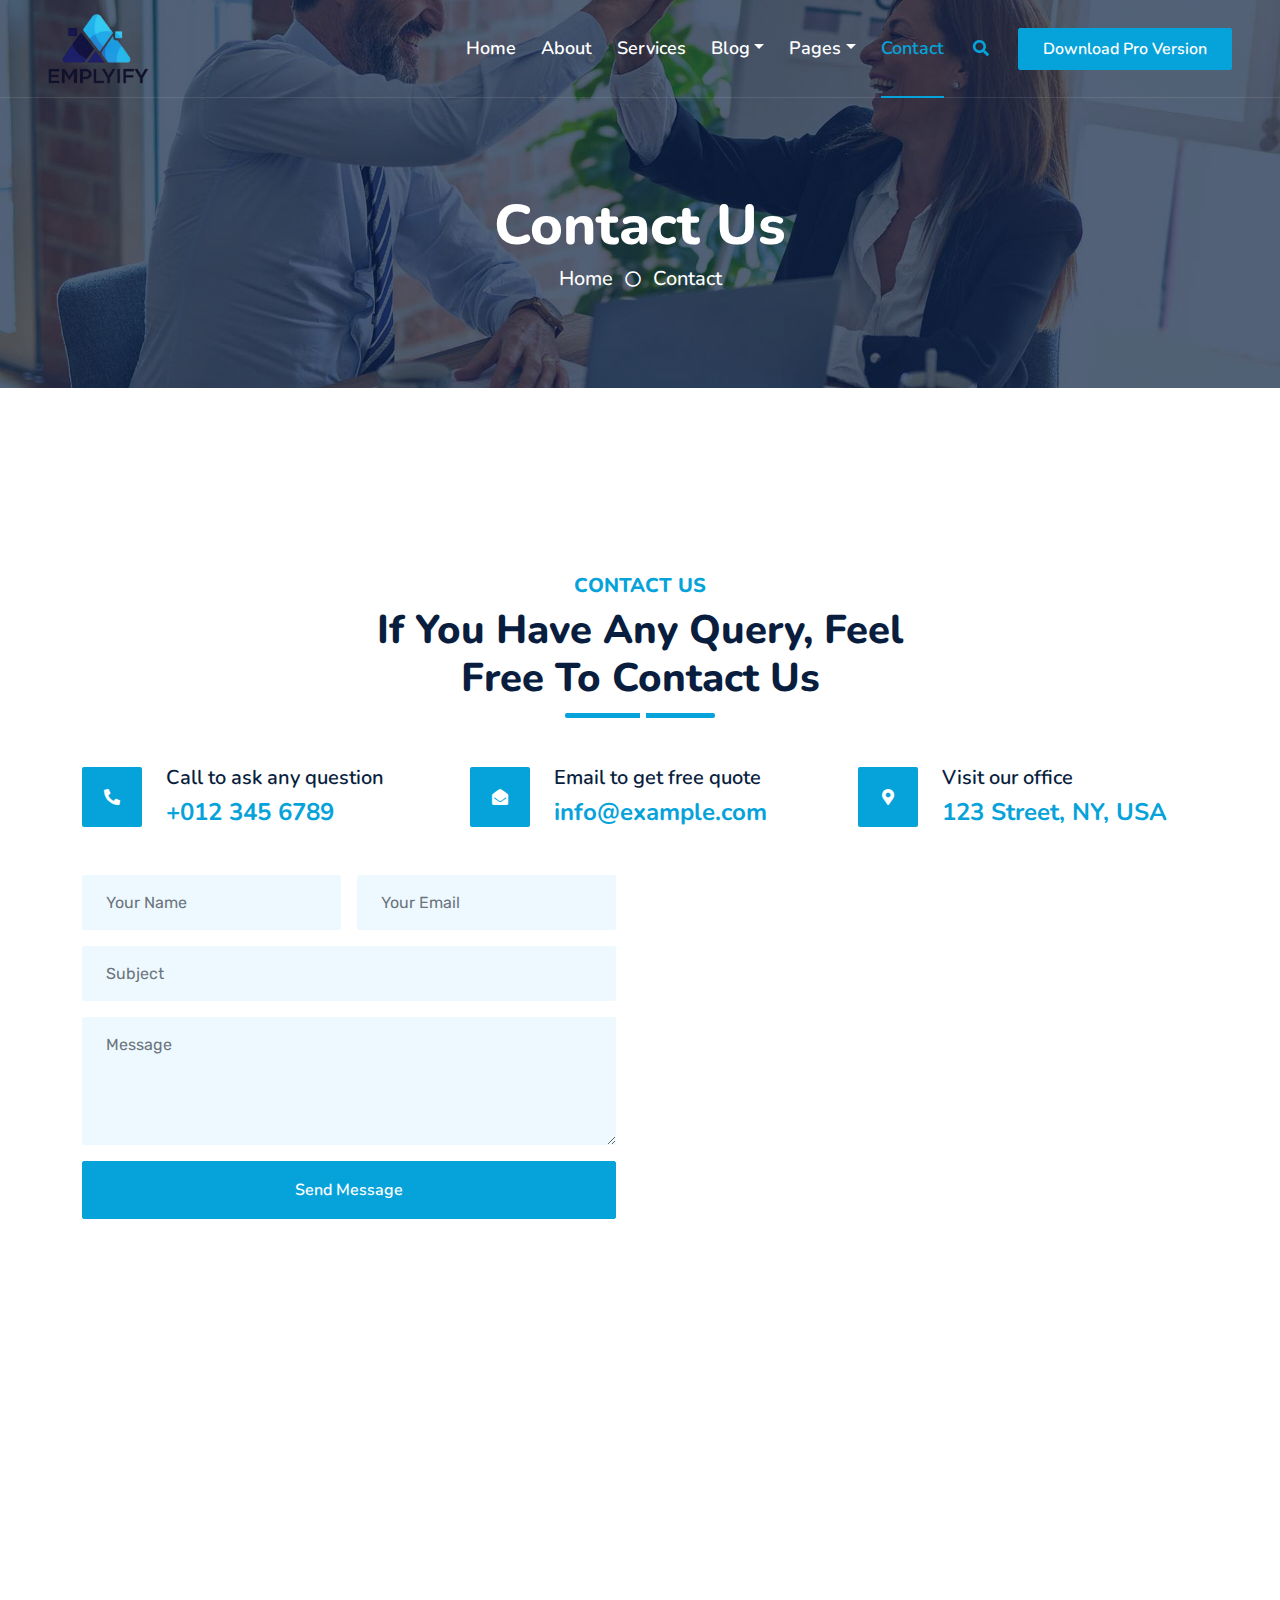
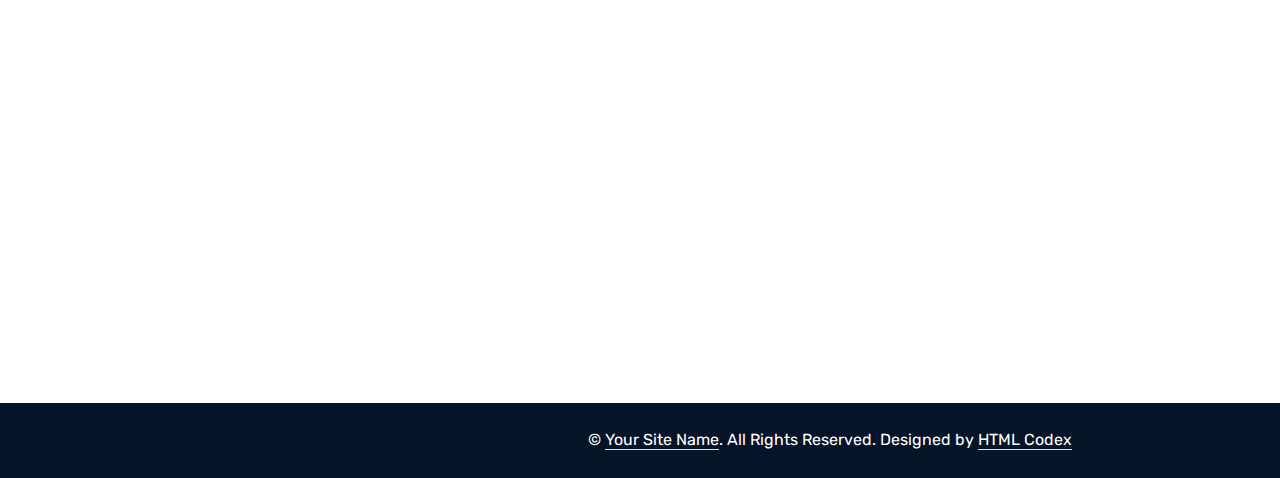
<file: Emplyify/contact.html>
<!DOCTYPE html>
<html lang="en">

<head>
    <meta charset="utf-8">
    <title>Emplyify</title>
    <meta content="width=device-width, initial-scale=1.0" name="viewport">
    <meta content="Free HTML Templates" name="keywords">
    <meta content="Free HTML Templates" name="description">

    <!-- Favicon -->
    <link href="img/favicon.ico" rel="icon">

    <!-- Google Web Fonts -->
    <link rel="preconnect" href="https://fonts.googleapis.com">
    <link rel="preconnect" href="https://fonts.gstatic.com" crossorigin>
    <link href="https://fonts.googleapis.com/css2?family=Nunito:wght@400;600;700;800&family=Rubik:wght@400;500;600;700&display=swap" rel="stylesheet">

    <!-- Icon Font Stylesheet -->
    <link href="https://cdnjs.cloudflare.com/ajax/libs/font-awesome/5.10.0/css/all.min.css" rel="stylesheet">
    <link href="https://cdn.jsdelivr.net/npm/bootstrap-icons@1.4.1/font/bootstrap-icons.css" rel="stylesheet">

    <!-- Libraries Stylesheet -->
    <link href="lib/owlcarousel/assets/owl.carousel.min.css" rel="stylesheet">
    <link href="lib/animate/animate.min.css" rel="stylesheet">

    <!-- Customized Bootstrap Stylesheet -->
    <link href="css/bootstrap.min.css" rel="stylesheet">

    <!-- Template Stylesheet -->
    <link href="css/style.css" rel="stylesheet">
</head>

<body>
    <!-- Spinner Start -->
    <div id="spinner" class="show bg-white position-fixed translate-middle w-100 vh-100 top-50 start-50 d-flex align-items-center justify-content-center">
        <div class="spinner"></div>
    </div>
    <!-- Spinner End -->


    <!-- Topbar Start -->
<!--     <div class="container-fluid bg-dark px-5 d-none d-lg-block">
        <div class="row gx-0">
            <div class="col-lg-8 text-center text-lg-start mb-2 mb-lg-0">
                <div class="d-inline-flex align-items-center" style="height: 45px;">
                    <small class="me-3 text-light"><i class="fa fa-map-marker-alt me-2"></i>123 Street, New York, USA</small>
                    <small class="me-3 text-light"><i class="fa fa-phone-alt me-2"></i>+012 345 6789</small>
                    <small class="text-light"><i class="fa fa-envelope-open me-2"></i>info@example.com</small>
                </div>
            </div>
            <div class="col-lg-4 text-center text-lg-end">
                <div class="d-inline-flex align-items-center" style="height: 45px;">
                    <a class="btn btn-sm btn-outline-light btn-sm-square rounded-circle me-2" href=""><i class="fab fa-twitter fw-normal"></i></a>
                    <a class="btn btn-sm btn-outline-light btn-sm-square rounded-circle me-2" href=""><i class="fab fa-facebook-f fw-normal"></i></a>
                    <a class="btn btn-sm btn-outline-light btn-sm-square rounded-circle me-2" href=""><i class="fab fa-linkedin-in fw-normal"></i></a>
                    <a class="btn btn-sm btn-outline-light btn-sm-square rounded-circle me-2" href=""><i class="fab fa-instagram fw-normal"></i></a>
                    <a class="btn btn-sm btn-outline-light btn-sm-square rounded-circle" href=""><i class="fab fa-youtube fw-normal"></i></a>
                </div>
            </div>
        </div>
    </div> -->
    <!-- Topbar End -->


    <!-- Navbar Start -->
    <div class="container-fluid position-relative p-0">
        <nav class="navbar navbar-expand-lg navbar-dark px-5 py-3 py-lg-0">
            <a href="index.html" class="navbar-brand p-0">
<!--                 <h1 class="m-0"><i class="fa fa-user-tie me-2"></i>Startup</h1> -->
		<img src="img/logo1.png" alt="Emplyify Logo" style="height: 70px;">

            </a>
            <button class="navbar-toggler" type="button" data-bs-toggle="collapse" data-bs-target="#navbarCollapse">
                <span class="fa fa-bars"></span>
            </button>
            <div class="collapse navbar-collapse" id="navbarCollapse">
                <div class="navbar-nav ms-auto py-0">
                    <a href="index.html" class="nav-item nav-link">Home</a>
                    <a href="about.html" class="nav-item nav-link">About</a>
                    <a href="service.html" class="nav-item nav-link">Services</a>
                    <div class="nav-item dropdown">
                        <a href="#" class="nav-link dropdown-toggle" data-bs-toggle="dropdown">Blog</a>
                        <div class="dropdown-menu m-0">
                            <a href="blog.html" class="dropdown-item">Blog Grid</a>
                            <a href="detail.html" class="dropdown-item">Blog Detail</a>
                        </div>
                    </div>
                    <div class="nav-item dropdown">
                        <a href="#" class="nav-link dropdown-toggle" data-bs-toggle="dropdown">Pages</a>
                        <div class="dropdown-menu m-0">
                            <a href="price.html" class="dropdown-item">Pricing Plan</a>
                            <a href="feature.html" class="dropdown-item">Our features</a>
                            <a href="team.html" class="dropdown-item">Team Members</a>
                            <a href="testimonial.html" class="dropdown-item">Testimonial</a>
                            <a href="quote.html" class="dropdown-item">Free Quote</a>
                        </div>
                    </div>
                    <a href="contact.html" class="nav-item nav-link active">Contact</a>
                </div>
                <butaton type="button" class="btn text-primary ms-3" data-bs-toggle="modal" data-bs-target="#searchModal"><i class="fa fa-search"></i></butaton>
                <a href="https://htmlcodex.com/startup-company-website-template" class="btn btn-primary py-2 px-4 ms-3">Download Pro Version</a>
            </div>
        </nav>

        <div class="container-fluid bg-primary py-5 bg-header" style="margin-bottom: 90px;">
            <div class="row py-5">
                <div class="col-12 pt-lg-5 mt-lg-5 text-center">
                    <h1 class="display-4 text-white animated zoomIn">Contact Us</h1>
                    <a href="" class="h5 text-white">Home</a>
                    <i class="far fa-circle text-white px-2"></i>
                    <a href="" class="h5 text-white">Contact</a>
                </div>
            </div>
        </div>
    </div>
    <!-- Navbar End -->


    <!-- Full Screen Search Start -->
    <div class="modal fade" id="searchModal" tabindex="-1">
        <div class="modal-dialog modal-fullscreen">
            <div class="modal-content" style="background: rgba(9, 30, 62, .7);">
                <div class="modal-header border-0">
                    <button type="button" class="btn bg-white btn-close" data-bs-dismiss="modal" aria-label="Close"></button>
                </div>
                <div class="modal-body d-flex align-items-center justify-content-center">
                    <div class="input-group" style="max-width: 600px;">
                        <input type="text" class="form-control bg-transparent border-primary p-3" placeholder="Type search keyword">
                        <button class="btn btn-primary px-4"><i class="bi bi-search"></i></button>
                    </div>
                </div>
            </div>
        </div>
    </div>
    <!-- Full Screen Search End -->


    <!-- Contact Start -->
    <div class="container-fluid py-5 wow fadeInUp" data-wow-delay="0.1s">
        <div class="container py-5">
            <div class="section-title text-center position-relative pb-3 mb-5 mx-auto" style="max-width: 600px;">
                <h5 class="fw-bold text-primary text-uppercase">Contact Us</h5>
                <h1 class="mb-0">If You Have Any Query, Feel Free To Contact Us</h1>
            </div>
            <div class="row g-5 mb-5">
                <div class="col-lg-4">
                    <div class="d-flex align-items-center wow fadeIn" data-wow-delay="0.1s">
                        <div class="bg-primary d-flex align-items-center justify-content-center rounded" style="width: 60px; height: 60px;">
                            <i class="fa fa-phone-alt text-white"></i>
                        </div>
                        <div class="ps-4">
                            <h5 class="mb-2">Call to ask any question</h5>
                            <h4 class="text-primary mb-0">+012 345 6789</h4>
                        </div>
                    </div>
                </div>
                <div class="col-lg-4">
                    <div class="d-flex align-items-center wow fadeIn" data-wow-delay="0.4s">
                        <div class="bg-primary d-flex align-items-center justify-content-center rounded" style="width: 60px; height: 60px;">
                            <i class="fa fa-envelope-open text-white"></i>
                        </div>
                        <div class="ps-4">
                            <h5 class="mb-2">Email to get free quote</h5>
                            <h4 class="text-primary mb-0">info@example.com</h4>
                        </div>
                    </div>
                </div>
                <div class="col-lg-4">
                    <div class="d-flex align-items-center wow fadeIn" data-wow-delay="0.8s">
                        <div class="bg-primary d-flex align-items-center justify-content-center rounded" style="width: 60px; height: 60px;">
                            <i class="fa fa-map-marker-alt text-white"></i>
                        </div>
                        <div class="ps-4">
                            <h5 class="mb-2">Visit our office</h5>
                            <h4 class="text-primary mb-0">123 Street, NY, USA</h4>
                        </div>
                    </div>
                </div>
            </div>
            <div class="row g-5">
                <div class="col-lg-6 wow slideInUp" data-wow-delay="0.3s">
                    <form>
                        <div class="row g-3">
                            <div class="col-md-6">
                                <input type="text" class="form-control border-0 bg-light px-4" placeholder="Your Name" style="height: 55px;">
                            </div>
                            <div class="col-md-6">
                                <input type="email" class="form-control border-0 bg-light px-4" placeholder="Your Email" style="height: 55px;">
                            </div>
                            <div class="col-12">
                                <input type="text" class="form-control border-0 bg-light px-4" placeholder="Subject" style="height: 55px;">
                            </div>
                            <div class="col-12">
                                <textarea class="form-control border-0 bg-light px-4 py-3" rows="4" placeholder="Message"></textarea>
                            </div>
                            <div class="col-12">
                                <button class="btn btn-primary w-100 py-3" type="submit">Send Message</button>
                            </div>
                        </div>
                    </form>
                </div>
                <div class="col-lg-6 wow slideInUp" data-wow-delay="0.6s">
                    <iframe class="position-relative rounded w-100 h-100"
                        src="https://www.google.com/maps/embed?pb=!1m18!1m12!1m3!1d3001156.4288297426!2d-78.01371936852176!3d42.72876761954724!2m3!1f0!2f0!3f0!3m2!1i1024!2i768!4f13.1!3m3!1m2!1s0x4ccc4bf0f123a5a9%3A0xddcfc6c1de189567!2sNew%20York%2C%20USA!5e0!3m2!1sen!2sbd!4v1603794290143!5m2!1sen!2sbd"
                        frameborder="0" style="min-height: 350px; border:0;" allowfullscreen="" aria-hidden="false"
                        tabindex="0"></iframe>
                </div>
            </div>
        </div>
    </div>
    <!-- Contact End -->


    <!-- Vendor Start -->
    <div class="container-fluid py-5 wow fadeInUp" data-wow-delay="0.1s">
        <div class="container py-5 mb-5">
            <div class="bg-white">
                <div class="owl-carousel vendor-carousel">
                    <img src="img/vendor-1.jpg" alt="">
                    <img src="img/vendor-2.jpg" alt="">
                    <img src="img/vendor-3.jpg" alt="">
                    <img src="img/vendor-4.jpg" alt="">
                    <img src="img/vendor-5.jpg" alt="">
                    <img src="img/vendor-6.jpg" alt="">
                    <img src="img/vendor-7.jpg" alt="">
                    <img src="img/vendor-8.jpg" alt="">
                    <img src="img/vendor-9.jpg" alt="">
                </div>
            </div>
        </div>
    </div>
    <!-- Vendor End -->
    

    <!-- Footer Start -->
    <div class="container-fluid bg-dark text-light mt-5 wow fadeInUp" data-wow-delay="0.1s">
        <div class="container">
            <div class="row gx-5">
                <div class="col-lg-4 col-md-6 footer-about">
                    <div class="d-flex flex-column align-items-center justify-content-center text-center h-100 bg-primary p-4">
                        <a href="index.html" class="navbar-brand">
                            <h1 class="m-0 text-white"><i class="fa fa-user-tie me-2"></i>Startup</h1>
                        </a>
                        <p class="mt-3 mb-4">Lorem diam sit erat dolor elitr et, diam lorem justo amet clita stet eos sit. Elitr dolor duo lorem, elitr clita ipsum sea. Diam amet erat lorem stet eos. Diam amet et kasd eos duo.</p>
                        <form action="">
                            <div class="input-group">
                                <input type="text" class="form-control border-white p-3" placeholder="Your Email">
                                <button class="btn btn-dark">Sign Up</button>
                            </div>
                        </form>
                    </div>
                </div>
                <div class="col-lg-8 col-md-6">
                    <div class="row gx-5">
                        <div class="col-lg-4 col-md-12 pt-5 mb-5">
                            <div class="section-title section-title-sm position-relative pb-3 mb-4">
                                <h3 class="text-light mb-0">Get In Touch</h3>
                            </div>
                            <div class="d-flex mb-2">
                                <i class="bi bi-geo-alt text-primary me-2"></i>
                                <p class="mb-0">123 Street, New York, USA</p>
                            </div>
                            <div class="d-flex mb-2">
                                <i class="bi bi-envelope-open text-primary me-2"></i>
                                <p class="mb-0">info@example.com</p>
                            </div>
                            <div class="d-flex mb-2">
                                <i class="bi bi-telephone text-primary me-2"></i>
                                <p class="mb-0">+012 345 67890</p>
                            </div>
                            <div class="d-flex mt-4">
                                <a class="btn btn-primary btn-square me-2" href="#"><i class="fab fa-twitter fw-normal"></i></a>
                                <a class="btn btn-primary btn-square me-2" href="#"><i class="fab fa-facebook-f fw-normal"></i></a>
                                <a class="btn btn-primary btn-square me-2" href="#"><i class="fab fa-linkedin-in fw-normal"></i></a>
                                <a class="btn btn-primary btn-square" href="#"><i class="fab fa-instagram fw-normal"></i></a>
                            </div>
                        </div>
                        <div class="col-lg-4 col-md-12 pt-0 pt-lg-5 mb-5">
                            <div class="section-title section-title-sm position-relative pb-3 mb-4">
                                <h3 class="text-light mb-0">Quick Links</h3>
                            </div>
                            <div class="link-animated d-flex flex-column justify-content-start">
                                <a class="text-light mb-2" href="#"><i class="bi bi-arrow-right text-primary me-2"></i>Home</a>
                                <a class="text-light mb-2" href="#"><i class="bi bi-arrow-right text-primary me-2"></i>About Us</a>
                                <a class="text-light mb-2" href="#"><i class="bi bi-arrow-right text-primary me-2"></i>Our Services</a>
                                <a class="text-light mb-2" href="#"><i class="bi bi-arrow-right text-primary me-2"></i>Meet The Team</a>
                                <a class="text-light mb-2" href="#"><i class="bi bi-arrow-right text-primary me-2"></i>Latest Blog</a>
                                <a class="text-light" href="#"><i class="bi bi-arrow-right text-primary me-2"></i>Contact Us</a>
                            </div>
                        </div>
                        <div class="col-lg-4 col-md-12 pt-0 pt-lg-5 mb-5">
                            <div class="section-title section-title-sm position-relative pb-3 mb-4">
                                <h3 class="text-light mb-0">Popular Links</h3>
                            </div>
                            <div class="link-animated d-flex flex-column justify-content-start">
                                <a class="text-light mb-2" href="#"><i class="bi bi-arrow-right text-primary me-2"></i>Home</a>
                                <a class="text-light mb-2" href="#"><i class="bi bi-arrow-right text-primary me-2"></i>About Us</a>
                                <a class="text-light mb-2" href="#"><i class="bi bi-arrow-right text-primary me-2"></i>Our Services</a>
                                <a class="text-light mb-2" href="#"><i class="bi bi-arrow-right text-primary me-2"></i>Meet The Team</a>
                                <a class="text-light mb-2" href="#"><i class="bi bi-arrow-right text-primary me-2"></i>Latest Blog</a>
                                <a class="text-light" href="#"><i class="bi bi-arrow-right text-primary me-2"></i>Contact Us</a>
                            </div>
                        </div>
                    </div>
                </div>
            </div>
        </div>
    </div>
    <div class="container-fluid text-white" style="background: #061429;">
        <div class="container text-center">
            <div class="row justify-content-end">
                <div class="col-lg-8 col-md-6">
                    <div class="d-flex align-items-center justify-content-center" style="height: 75px;">
                        <p class="mb-0">&copy; <a class="text-white border-bottom" href="#">Your Site Name</a>. All Rights Reserved. 
						
						<!--/*** This template is free as long as you keep the footer author’s credit link/attribution link/backlink. If you'd like to use the template without the footer author’s credit link/attribution link/backlink, you can purchase the Credit Removal License from "https://htmlcodex.com/credit-removal". Thank you for your support. ***/-->
						Designed by <a class="text-white border-bottom" href="https://htmlcodex.com">HTML Codex</a></p>
                    </div>
                </div>
            </div>
        </div>
    </div>
    <!-- Footer End -->


    <!-- Back to Top -->
    <a href="#" class="btn btn-lg btn-primary btn-lg-square rounded back-to-top"><i class="bi bi-arrow-up"></i></a>


    <!-- JavaScript Libraries -->
    <script src="https://code.jquery.com/jquery-3.4.1.min.js"></script>
    <script src="https://cdn.jsdelivr.net/npm/bootstrap@5.0.0/dist/js/bootstrap.bundle.min.js"></script>
    <script src="lib/wow/wow.min.js"></script>
    <script src="lib/easing/easing.min.js"></script>
    <script src="lib/waypoints/waypoints.min.js"></script>
    <script src="lib/counterup/counterup.min.js"></script>
    <script src="lib/owlcarousel/owl.carousel.min.js"></script>

    <!-- Template Javascript -->
    <script src="js/main.js"></script>
</body>

</html>
</file>
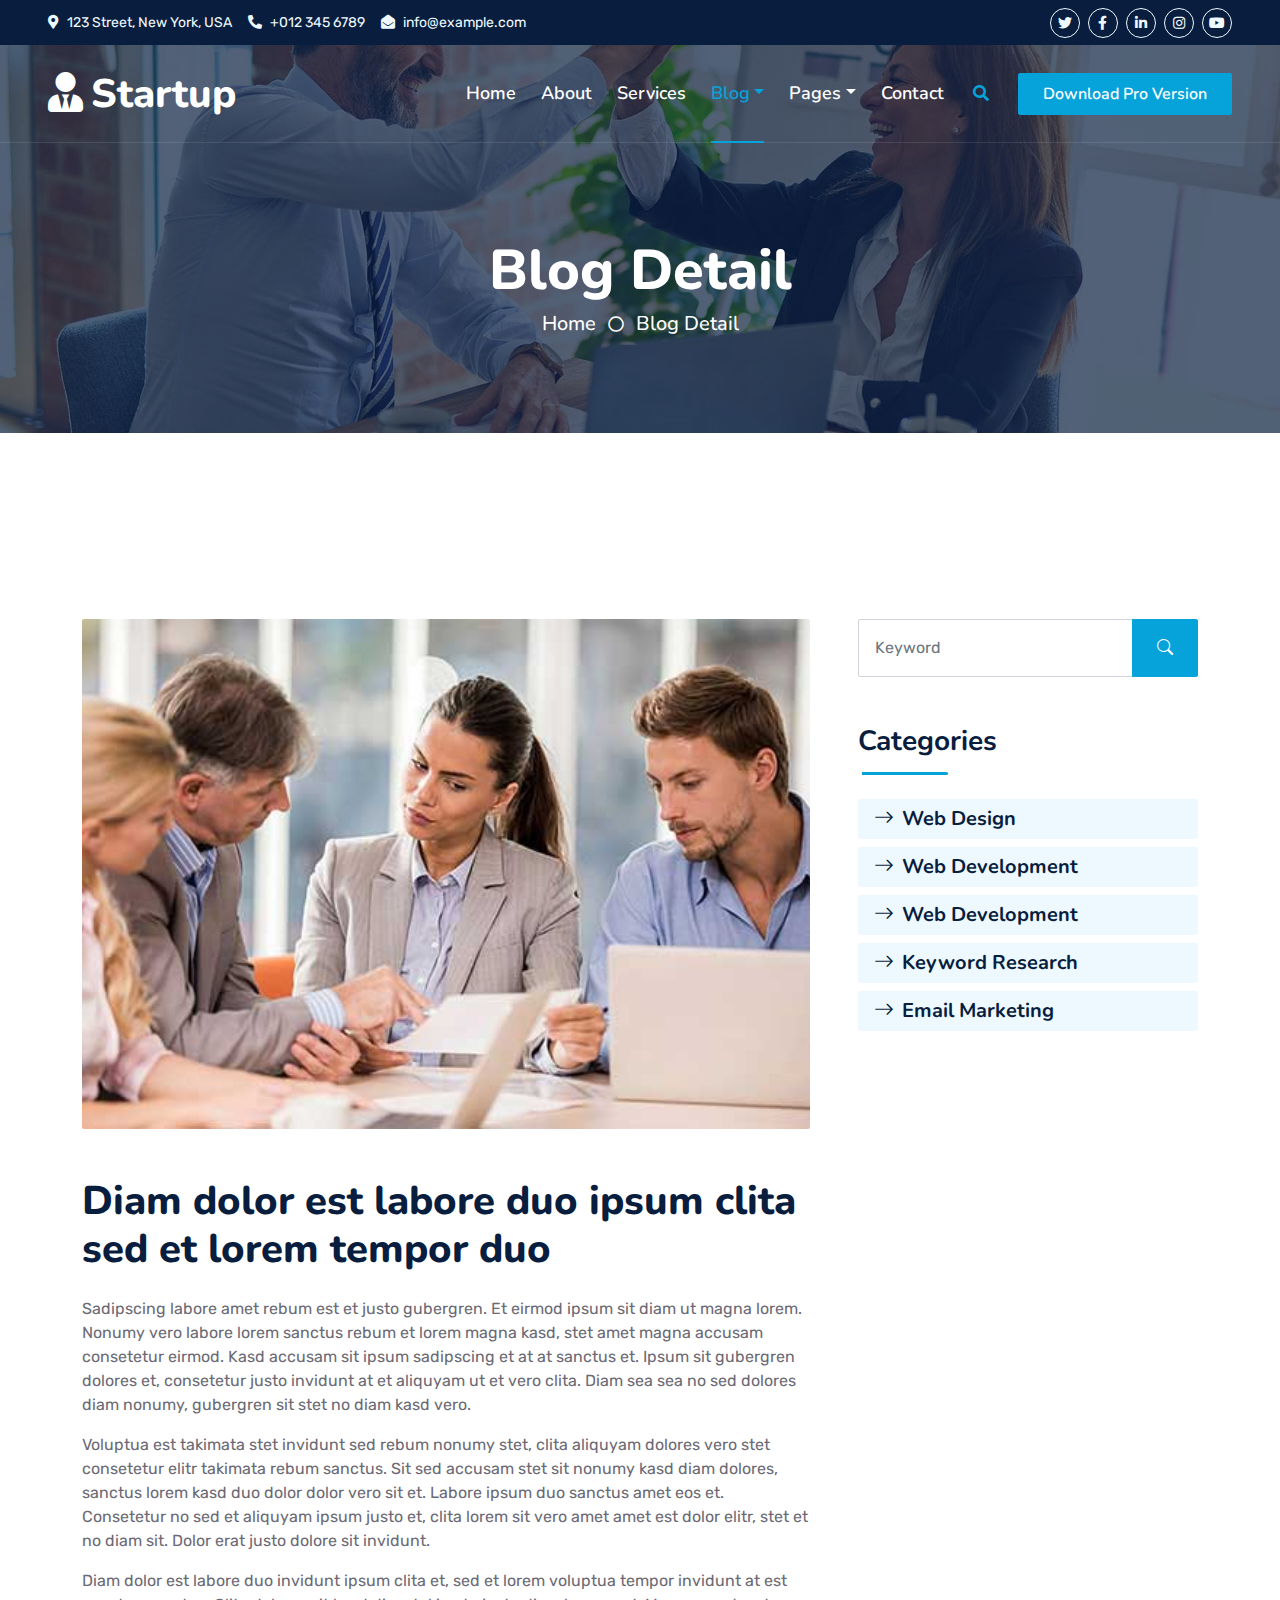
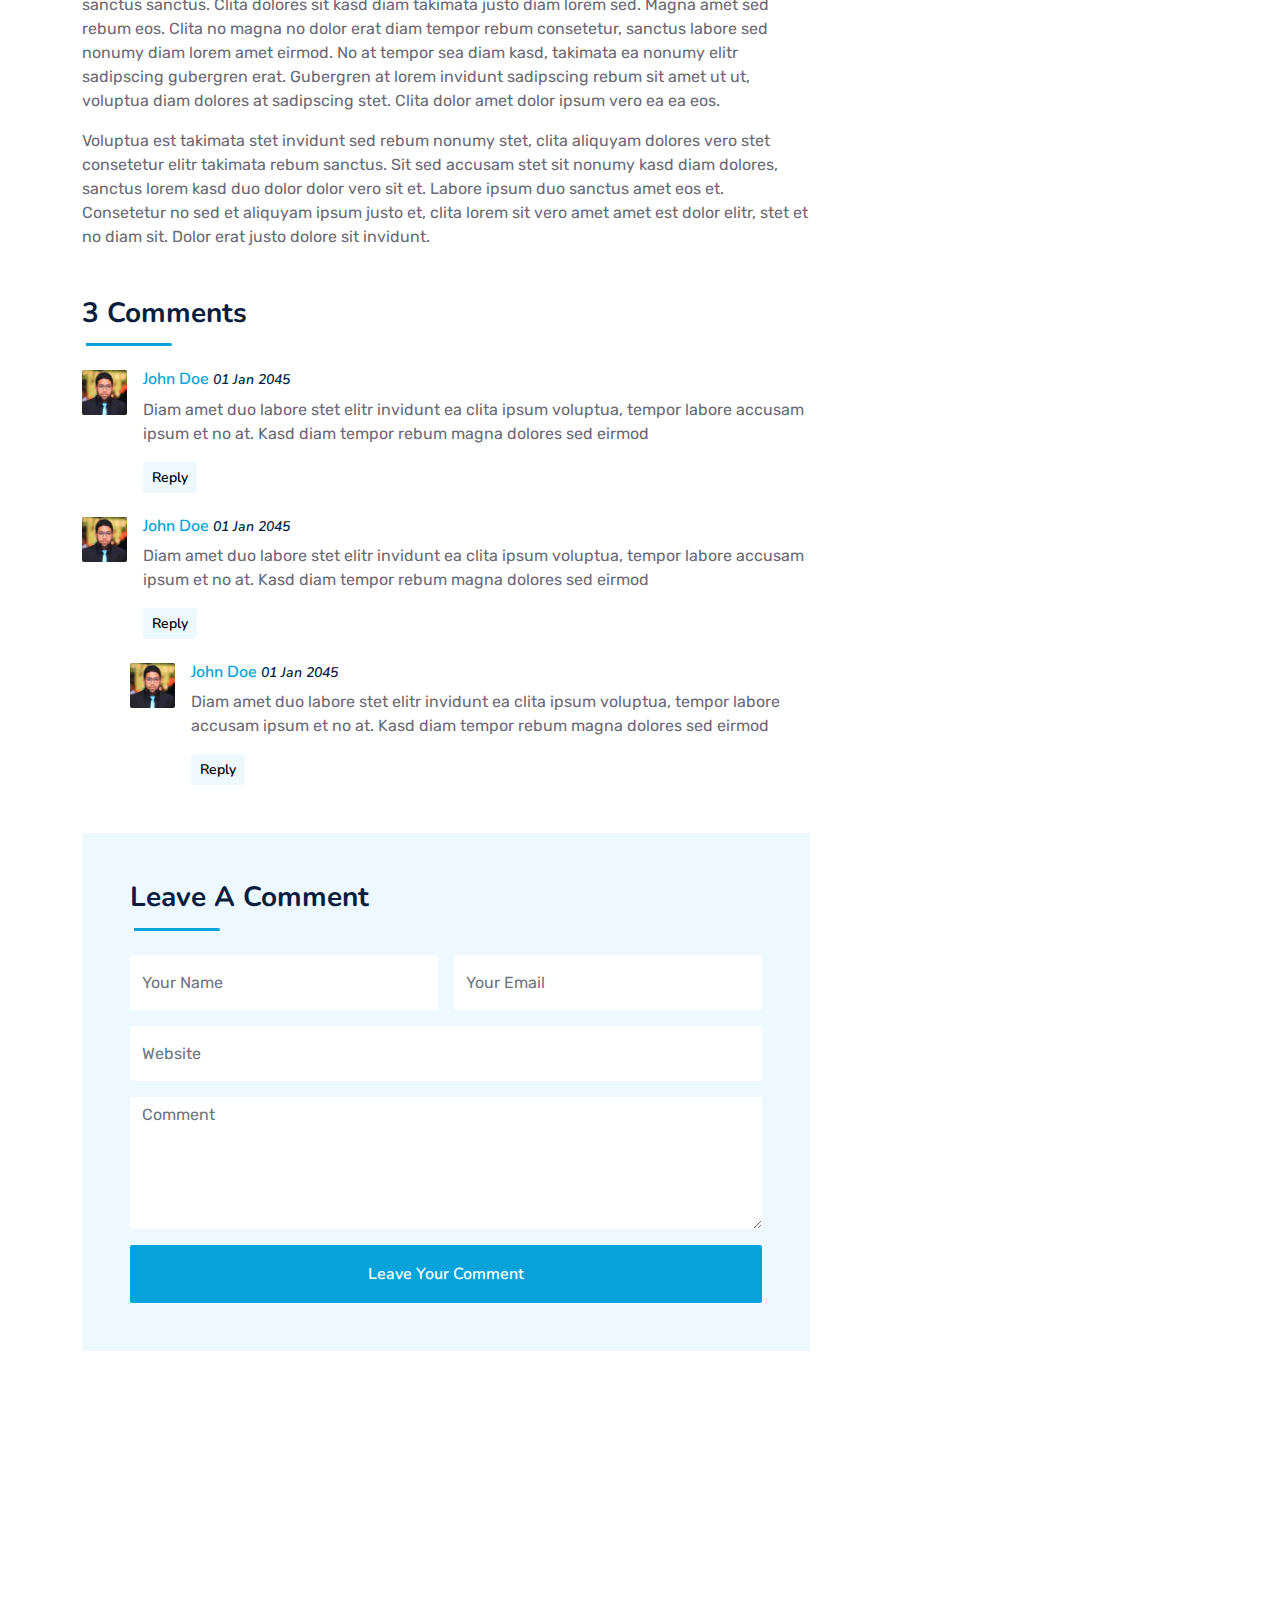
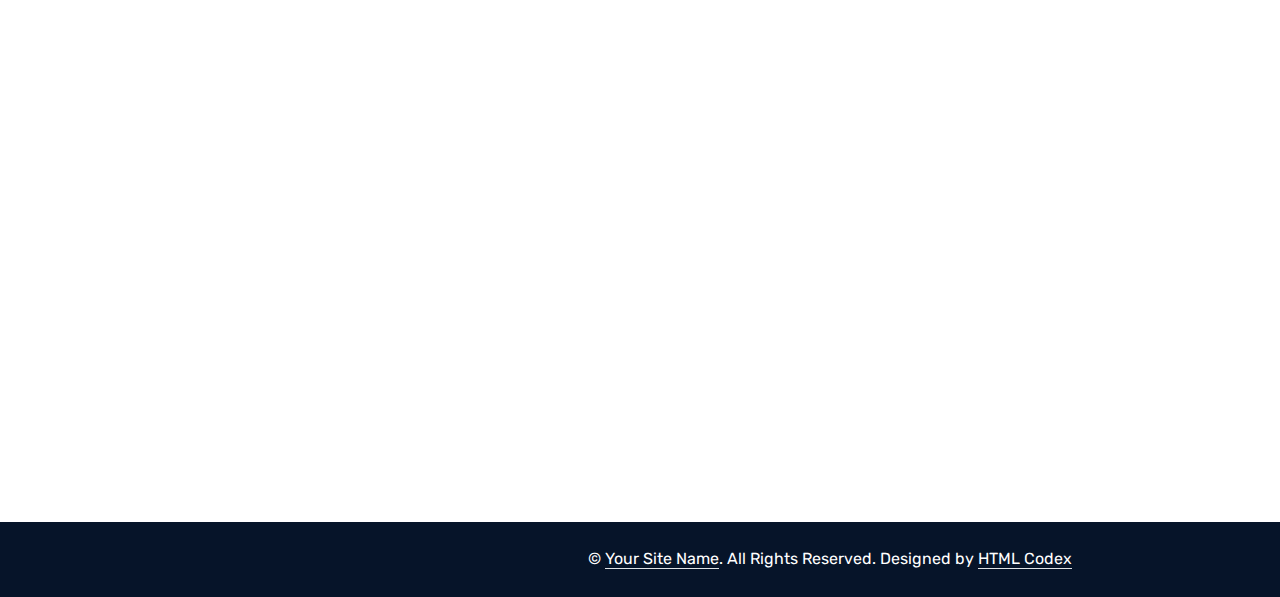
<file: Emplyify/detail.html>
<!DOCTYPE html>
<html lang="en">

<head>
    <meta charset="utf-8">
    <title>Startup - Startup Website Template</title>
    <meta content="width=device-width, initial-scale=1.0" name="viewport">
    <meta content="Free HTML Templates" name="keywords">
    <meta content="Free HTML Templates" name="description">

    <!-- Favicon -->
    <link href="img/favicon.ico" rel="icon">

    <!-- Google Web Fonts -->
    <link rel="preconnect" href="https://fonts.googleapis.com">
    <link rel="preconnect" href="https://fonts.gstatic.com" crossorigin>
    <link href="https://fonts.googleapis.com/css2?family=Nunito:wght@400;600;700;800&family=Rubik:wght@400;500;600;700&display=swap" rel="stylesheet">

    <!-- Icon Font Stylesheet -->
    <link href="https://cdnjs.cloudflare.com/ajax/libs/font-awesome/5.10.0/css/all.min.css" rel="stylesheet">
    <link href="https://cdn.jsdelivr.net/npm/bootstrap-icons@1.4.1/font/bootstrap-icons.css" rel="stylesheet">

    <!-- Libraries Stylesheet -->
    <link href="lib/owlcarousel/assets/owl.carousel.min.css" rel="stylesheet">
    <link href="lib/animate/animate.min.css" rel="stylesheet">

    <!-- Customized Bootstrap Stylesheet -->
    <link href="css/bootstrap.min.css" rel="stylesheet">

    <!-- Template Stylesheet -->
    <link href="css/style.css" rel="stylesheet">
</head>

<body>
    <!-- Spinner Start -->
    <div id="spinner" class="show bg-white position-fixed translate-middle w-100 vh-100 top-50 start-50 d-flex align-items-center justify-content-center">
        <div class="spinner"></div>
    </div>
    <!-- Spinner End -->


    <!-- Topbar Start -->
    <div class="container-fluid bg-dark px-5 d-none d-lg-block">
        <div class="row gx-0">
            <div class="col-lg-8 text-center text-lg-start mb-2 mb-lg-0">
                <div class="d-inline-flex align-items-center" style="height: 45px;">
                    <small class="me-3 text-light"><i class="fa fa-map-marker-alt me-2"></i>123 Street, New York, USA</small>
                    <small class="me-3 text-light"><i class="fa fa-phone-alt me-2"></i>+012 345 6789</small>
                    <small class="text-light"><i class="fa fa-envelope-open me-2"></i>info@example.com</small>
                </div>
            </div>
            <div class="col-lg-4 text-center text-lg-end">
                <div class="d-inline-flex align-items-center" style="height: 45px;">
                    <a class="btn btn-sm btn-outline-light btn-sm-square rounded-circle me-2" href=""><i class="fab fa-twitter fw-normal"></i></a>
                    <a class="btn btn-sm btn-outline-light btn-sm-square rounded-circle me-2" href=""><i class="fab fa-facebook-f fw-normal"></i></a>
                    <a class="btn btn-sm btn-outline-light btn-sm-square rounded-circle me-2" href=""><i class="fab fa-linkedin-in fw-normal"></i></a>
                    <a class="btn btn-sm btn-outline-light btn-sm-square rounded-circle me-2" href=""><i class="fab fa-instagram fw-normal"></i></a>
                    <a class="btn btn-sm btn-outline-light btn-sm-square rounded-circle" href=""><i class="fab fa-youtube fw-normal"></i></a>
                </div>
            </div>
        </div>
    </div>
    <!-- Topbar End -->


    <!-- Navbar Start -->
    <div class="container-fluid position-relative p-0">
        <nav class="navbar navbar-expand-lg navbar-dark px-5 py-3 py-lg-0">
            <a href="index.html" class="navbar-brand p-0">
                <h1 class="m-0"><i class="fa fa-user-tie me-2"></i>Startup</h1>
            </a>
            <button class="navbar-toggler" type="button" data-bs-toggle="collapse" data-bs-target="#navbarCollapse">
                <span class="fa fa-bars"></span>
            </button>
            <div class="collapse navbar-collapse" id="navbarCollapse">
                <div class="navbar-nav ms-auto py-0">
                    <a href="index.html" class="nav-item nav-link">Home</a>
                    <a href="about.html" class="nav-item nav-link">About</a>
                    <a href="service.html" class="nav-item nav-link">Services</a>
                    <div class="nav-item dropdown">
                        <a href="#" class="nav-link dropdown-toggle active" data-bs-toggle="dropdown">Blog</a>
                        <div class="dropdown-menu m-0">
                            <a href="blog.html" class="dropdown-item">Blog Grid</a>
                            <a href="detail.html" class="dropdown-item active">Blog Detail</a>
                        </div>
                    </div>
                    <div class="nav-item dropdown">
                        <a href="#" class="nav-link dropdown-toggle" data-bs-toggle="dropdown">Pages</a>
                        <div class="dropdown-menu m-0">
                            <a href="price.html" class="dropdown-item">Pricing Plan</a>
                            <a href="feature.html" class="dropdown-item">Our features</a>
                            <a href="team.html" class="dropdown-item">Team Members</a>
                            <a href="testimonial.html" class="dropdown-item">Testimonial</a>
                            <a href="quote.html" class="dropdown-item">Free Quote</a>
                        </div>
                    </div>
                    <a href="contact.html" class="nav-item nav-link">Contact</a>
                </div>
                <butaton type="button" class="btn text-primary ms-3" data-bs-toggle="modal" data-bs-target="#searchModal"><i class="fa fa-search"></i></butaton>
                <a href="https://htmlcodex.com/startup-company-website-template" class="btn btn-primary py-2 px-4 ms-3">Download Pro Version</a>
            </div>
        </nav>

        <div class="container-fluid bg-primary py-5 bg-header" style="margin-bottom: 90px;">
            <div class="row py-5">
                <div class="col-12 pt-lg-5 mt-lg-5 text-center">
                    <h1 class="display-4 text-white animated zoomIn">Blog Detail</h1>
                    <a href="" class="h5 text-white">Home</a>
                    <i class="far fa-circle text-white px-2"></i>
                    <a href="" class="h5 text-white">Blog Detail</a>
                </div>
            </div>
        </div>
    </div>
    <!-- Navbar End -->


    <!-- Full Screen Search Start -->
    <div class="modal fade" id="searchModal" tabindex="-1">
        <div class="modal-dialog modal-fullscreen">
            <div class="modal-content" style="background: rgba(9, 30, 62, .7);">
                <div class="modal-header border-0">
                    <button type="button" class="btn bg-white btn-close" data-bs-dismiss="modal" aria-label="Close"></button>
                </div>
                <div class="modal-body d-flex align-items-center justify-content-center">
                    <div class="input-group" style="max-width: 600px;">
                        <input type="text" class="form-control bg-transparent border-primary p-3" placeholder="Type search keyword">
                        <button class="btn btn-primary px-4"><i class="bi bi-search"></i></button>
                    </div>
                </div>
            </div>
        </div>
    </div>
    <!-- Full Screen Search End -->


    <!-- Blog Start -->
    <div class="container-fluid py-5 wow fadeInUp" data-wow-delay="0.1s">
        <div class="container py-5">
            <div class="row g-5">
                <div class="col-lg-8">
                    <!-- Blog Detail Start -->
                    <div class="mb-5">
                        <img class="img-fluid w-100 rounded mb-5" src="img/blog-1.jpg" alt="">
                        <h1 class="mb-4">Diam dolor est labore duo ipsum clita sed et lorem tempor duo</h1>
                        <p>Sadipscing labore amet rebum est et justo gubergren. Et eirmod ipsum sit diam ut
                            magna lorem. Nonumy vero labore lorem sanctus rebum et lorem magna kasd, stet
                            amet magna accusam consetetur eirmod. Kasd accusam sit ipsum sadipscing et at at
                            sanctus et. Ipsum sit gubergren dolores et, consetetur justo invidunt at et
                            aliquyam ut et vero clita. Diam sea sea no sed dolores diam nonumy, gubergren
                            sit stet no diam kasd vero.</p>
                        <p>Voluptua est takimata stet invidunt sed rebum nonumy stet, clita aliquyam dolores
                            vero stet consetetur elitr takimata rebum sanctus. Sit sed accusam stet sit
                            nonumy kasd diam dolores, sanctus lorem kasd duo dolor dolor vero sit et. Labore
                            ipsum duo sanctus amet eos et. Consetetur no sed et aliquyam ipsum justo et,
                            clita lorem sit vero amet amet est dolor elitr, stet et no diam sit. Dolor erat
                            justo dolore sit invidunt.</p>
                        <p>Diam dolor est labore duo invidunt ipsum clita et, sed et lorem voluptua tempor
                            invidunt at est sanctus sanctus. Clita dolores sit kasd diam takimata justo diam
                            lorem sed. Magna amet sed rebum eos. Clita no magna no dolor erat diam tempor
                            rebum consetetur, sanctus labore sed nonumy diam lorem amet eirmod. No at tempor
                            sea diam kasd, takimata ea nonumy elitr sadipscing gubergren erat. Gubergren at
                            lorem invidunt sadipscing rebum sit amet ut ut, voluptua diam dolores at
                            sadipscing stet. Clita dolor amet dolor ipsum vero ea ea eos.</p>
                        <p>Voluptua est takimata stet invidunt sed rebum nonumy stet, clita aliquyam dolores
                            vero stet consetetur elitr takimata rebum sanctus. Sit sed accusam stet sit
                            nonumy kasd diam dolores, sanctus lorem kasd duo dolor dolor vero sit et. Labore
                            ipsum duo sanctus amet eos et. Consetetur no sed et aliquyam ipsum justo et,
                            clita lorem sit vero amet amet est dolor elitr, stet et no diam sit. Dolor erat
                            justo dolore sit invidunt.</p>
                    </div>
                    <!-- Blog Detail End -->
    
                    <!-- Comment List Start -->
                    <div class="mb-5">
                        <div class="section-title section-title-sm position-relative pb-3 mb-4">
                            <h3 class="mb-0">3 Comments</h3>
                        </div>
                        <div class="d-flex mb-4">
                            <img src="img/user.jpg" class="img-fluid rounded" style="width: 45px; height: 45px;">
                            <div class="ps-3">
                                <h6><a href="">John Doe</a> <small><i>01 Jan 2045</i></small></h6>
                                <p>Diam amet duo labore stet elitr invidunt ea clita ipsum voluptua, tempor labore
                                    accusam ipsum et no at. Kasd diam tempor rebum magna dolores sed eirmod</p>
                                <button class="btn btn-sm btn-light">Reply</button>
                            </div>
                        </div>
                        <div class="d-flex mb-4">
                            <img src="img/user.jpg" class="img-fluid rounded" style="width: 45px; height: 45px;">
                            <div class="ps-3">
                                <h6><a href="">John Doe</a> <small><i>01 Jan 2045</i></small></h6>
                                <p>Diam amet duo labore stet elitr invidunt ea clita ipsum voluptua, tempor labore
                                    accusam ipsum et no at. Kasd diam tempor rebum magna dolores sed eirmod</p>
                                <button class="btn btn-sm btn-light">Reply</button>
                            </div>
                        </div>
                        <div class="d-flex ms-5 mb-4">
                            <img src="img/user.jpg" class="img-fluid rounded" style="width: 45px; height: 45px;">
                            <div class="ps-3">
                                <h6><a href="">John Doe</a> <small><i>01 Jan 2045</i></small></h6>
                                <p>Diam amet duo labore stet elitr invidunt ea clita ipsum voluptua, tempor labore
                                    accusam ipsum et no at. Kasd diam tempor rebum magna dolores sed eirmod</p>
                                <button class="btn btn-sm btn-light">Reply</button>
                            </div>
                        </div>
                    </div>
                    <!-- Comment List End -->
    
                    <!-- Comment Form Start -->
                    <div class="bg-light rounded p-5">
                        <div class="section-title section-title-sm position-relative pb-3 mb-4">
                            <h3 class="mb-0">Leave A Comment</h3>
                        </div>
                        <form>
                            <div class="row g-3">
                                <div class="col-12 col-sm-6">
                                    <input type="text" class="form-control bg-white border-0" placeholder="Your Name" style="height: 55px;">
                                </div>
                                <div class="col-12 col-sm-6">
                                    <input type="email" class="form-control bg-white border-0" placeholder="Your Email" style="height: 55px;">
                                </div>
                                <div class="col-12">
                                    <input type="text" class="form-control bg-white border-0" placeholder="Website" style="height: 55px;">
                                </div>
                                <div class="col-12">
                                    <textarea class="form-control bg-white border-0" rows="5" placeholder="Comment"></textarea>
                                </div>
                                <div class="col-12">
                                    <button class="btn btn-primary w-100 py-3" type="submit">Leave Your Comment</button>
                                </div>
                            </div>
                        </form>
                    </div>
                    <!-- Comment Form End -->
                </div>
    
                <!-- Sidebar Start -->
                <div class="col-lg-4">
                    <!-- Search Form Start -->
                    <div class="mb-5 wow slideInUp" data-wow-delay="0.1s">
                        <div class="input-group">
                            <input type="text" class="form-control p-3" placeholder="Keyword">
                            <button class="btn btn-primary px-4"><i class="bi bi-search"></i></button>
                        </div>
                    </div>
                    <!-- Search Form End -->
    
                    <!-- Category Start -->
                    <div class="mb-5 wow slideInUp" data-wow-delay="0.1s">
                        <div class="section-title section-title-sm position-relative pb-3 mb-4">
                            <h3 class="mb-0">Categories</h3>
                        </div>
                        <div class="link-animated d-flex flex-column justify-content-start">
                            <a class="h5 fw-semi-bold bg-light rounded py-2 px-3 mb-2" href="#"><i class="bi bi-arrow-right me-2"></i>Web Design</a>
                            <a class="h5 fw-semi-bold bg-light rounded py-2 px-3 mb-2" href="#"><i class="bi bi-arrow-right me-2"></i>Web Development</a>
                            <a class="h5 fw-semi-bold bg-light rounded py-2 px-3 mb-2" href="#"><i class="bi bi-arrow-right me-2"></i>Web Development</a>
                            <a class="h5 fw-semi-bold bg-light rounded py-2 px-3 mb-2" href="#"><i class="bi bi-arrow-right me-2"></i>Keyword Research</a>
                            <a class="h5 fw-semi-bold bg-light rounded py-2 px-3 mb-2" href="#"><i class="bi bi-arrow-right me-2"></i>Email Marketing</a>
                        </div>
                    </div>
                    <!-- Category End -->
    
                    <!-- Recent Post Start -->
                    <div class="mb-5 wow slideInUp" data-wow-delay="0.1s">
                        <div class="section-title section-title-sm position-relative pb-3 mb-4">
                            <h3 class="mb-0">Recent Post</h3>
                        </div>
                        <div class="d-flex rounded overflow-hidden mb-3">
                            <img class="img-fluid" src="img/blog-1.jpg" style="width: 100px; height: 100px; object-fit: cover;" alt="">
                            <a href="" class="h5 fw-semi-bold d-flex align-items-center bg-light px-3 mb-0">Lorem ipsum dolor sit amet adipis elit
                            </a>
                        </div>
                        <div class="d-flex rounded overflow-hidden mb-3">
                            <img class="img-fluid" src="img/blog-2.jpg" style="width: 100px; height: 100px; object-fit: cover;" alt="">
                            <a href="" class="h5 fw-semi-bold d-flex align-items-center bg-light px-3 mb-0">Lorem ipsum dolor sit amet adipis elit
                            </a>
                        </div>
                        <div class="d-flex rounded overflow-hidden mb-3">
                            <img class="img-fluid" src="img/blog-3.jpg" style="width: 100px; height: 100px; object-fit: cover;" alt="">
                            <a href="" class="h5 fw-semi-bold d-flex align-items-center bg-light px-3 mb-0">Lorem ipsum dolor sit amet adipis elit
                            </a>
                        </div>
                        <div class="d-flex rounded overflow-hidden mb-3">
                            <img class="img-fluid" src="img/blog-1.jpg" style="width: 100px; height: 100px; object-fit: cover;" alt="">
                            <a href="" class="h5 fw-semi-bold d-flex align-items-center bg-light px-3 mb-0">Lorem ipsum dolor sit amet adipis elit
                            </a>
                        </div>
                        <div class="d-flex rounded overflow-hidden mb-3">
                            <img class="img-fluid" src="img/blog-2.jpg" style="width: 100px; height: 100px; object-fit: cover;" alt="">
                            <a href="" class="h5 fw-semi-bold d-flex align-items-center bg-light px-3 mb-0">Lorem ipsum dolor sit amet adipis elit
                            </a>
                        </div>
                        <div class="d-flex rounded overflow-hidden mb-3">
                            <img class="img-fluid" src="img/blog-3.jpg" style="width: 100px; height: 100px; object-fit: cover;" alt="">
                            <a href="" class="h5 fw-semi-bold d-flex align-items-center bg-light px-3 mb-0">Lorem ipsum dolor sit amet adipis elit
                            </a>
                        </div>
                    </div>
                    <!-- Recent Post End -->
    
                    <!-- Image Start -->
                    <div class="mb-5 wow slideInUp" data-wow-delay="0.1s">
                        <img src="img/blog-1.jpg" alt="" class="img-fluid rounded">
                    </div>
                    <!-- Image End -->
    
                    <!-- Tags Start -->
                    <div class="mb-5 wow slideInUp" data-wow-delay="0.1s">
                        <div class="section-title section-title-sm position-relative pb-3 mb-4">
                            <h3 class="mb-0">Tag Cloud</h3>
                        </div>
                        <div class="d-flex flex-wrap m-n1">
                            <a href="" class="btn btn-light m-1">Design</a>
                            <a href="" class="btn btn-light m-1">Development</a>
                            <a href="" class="btn btn-light m-1">Marketing</a>
                            <a href="" class="btn btn-light m-1">SEO</a>
                            <a href="" class="btn btn-light m-1">Writing</a>
                            <a href="" class="btn btn-light m-1">Consulting</a>
                            <a href="" class="btn btn-light m-1">Design</a>
                            <a href="" class="btn btn-light m-1">Development</a>
                            <a href="" class="btn btn-light m-1">Marketing</a>
                            <a href="" class="btn btn-light m-1">SEO</a>
                            <a href="" class="btn btn-light m-1">Writing</a>
                            <a href="" class="btn btn-light m-1">Consulting</a>
                        </div>
                    </div>
                    <!-- Tags End -->
    
                    <!-- Plain Text Start -->
                    <div class="wow slideInUp" data-wow-delay="0.1s">
                        <div class="section-title section-title-sm position-relative pb-3 mb-4">
                            <h3 class="mb-0">Plain Text</h3>
                        </div>
                        <div class="bg-light text-center" style="padding: 30px;">
                            <p>Vero sea et accusam justo dolor accusam lorem consetetur, dolores sit amet sit dolor clita kasd justo, diam accusam no sea ut tempor magna takimata, amet sit et diam dolor ipsum amet diam</p>
                            <a href="" class="btn btn-primary py-2 px-4">Read More</a>
                        </div>
                    </div>
                    <!-- Plain Text End -->
                </div>
                <!-- Sidebar End -->
            </div>
        </div>
    </div>
    <!-- Blog End -->


    <!-- Vendor Start -->
    <div class="container-fluid py-5 wow fadeInUp" data-wow-delay="0.1s">
        <div class="container py-5 mb-5">
            <div class="bg-white">
                <div class="owl-carousel vendor-carousel">
                    <img src="img/vendor-1.jpg" alt="">
                    <img src="img/vendor-2.jpg" alt="">
                    <img src="img/vendor-3.jpg" alt="">
                    <img src="img/vendor-4.jpg" alt="">
                    <img src="img/vendor-5.jpg" alt="">
                    <img src="img/vendor-6.jpg" alt="">
                    <img src="img/vendor-7.jpg" alt="">
                    <img src="img/vendor-8.jpg" alt="">
                    <img src="img/vendor-9.jpg" alt="">
                </div>
            </div>
        </div>
    </div>
    <!-- Vendor End -->
    

    <!-- Footer Start -->
    <div class="container-fluid bg-dark text-light mt-5 wow fadeInUp" data-wow-delay="0.1s">
        <div class="container">
            <div class="row gx-5">
                <div class="col-lg-4 col-md-6 footer-about">
                    <div class="d-flex flex-column align-items-center justify-content-center text-center h-100 bg-primary p-4">
                        <a href="index.html" class="navbar-brand">
                            <h1 class="m-0 text-white"><i class="fa fa-user-tie me-2"></i>Startup</h1>
                        </a>
                        <p class="mt-3 mb-4">Lorem diam sit erat dolor elitr et, diam lorem justo amet clita stet eos sit. Elitr dolor duo lorem, elitr clita ipsum sea. Diam amet erat lorem stet eos. Diam amet et kasd eos duo.</p>
                        <form action="">
                            <div class="input-group">
                                <input type="text" class="form-control border-white p-3" placeholder="Your Email">
                                <button class="btn btn-dark">Sign Up</button>
                            </div>
                        </form>
                    </div>
                </div>
                <div class="col-lg-8 col-md-6">
                    <div class="row gx-5">
                        <div class="col-lg-4 col-md-12 pt-5 mb-5">
                            <div class="section-title section-title-sm position-relative pb-3 mb-4">
                                <h3 class="text-light mb-0">Get In Touch</h3>
                            </div>
                            <div class="d-flex mb-2">
                                <i class="bi bi-geo-alt text-primary me-2"></i>
                                <p class="mb-0">123 Street, New York, USA</p>
                            </div>
                            <div class="d-flex mb-2">
                                <i class="bi bi-envelope-open text-primary me-2"></i>
                                <p class="mb-0">info@example.com</p>
                            </div>
                            <div class="d-flex mb-2">
                                <i class="bi bi-telephone text-primary me-2"></i>
                                <p class="mb-0">+012 345 67890</p>
                            </div>
                            <div class="d-flex mt-4">
                                <a class="btn btn-primary btn-square me-2" href="#"><i class="fab fa-twitter fw-normal"></i></a>
                                <a class="btn btn-primary btn-square me-2" href="#"><i class="fab fa-facebook-f fw-normal"></i></a>
                                <a class="btn btn-primary btn-square me-2" href="#"><i class="fab fa-linkedin-in fw-normal"></i></a>
                                <a class="btn btn-primary btn-square" href="#"><i class="fab fa-instagram fw-normal"></i></a>
                            </div>
                        </div>
                        <div class="col-lg-4 col-md-12 pt-0 pt-lg-5 mb-5">
                            <div class="section-title section-title-sm position-relative pb-3 mb-4">
                                <h3 class="text-light mb-0">Quick Links</h3>
                            </div>
                            <div class="link-animated d-flex flex-column justify-content-start">
                                <a class="text-light mb-2" href="#"><i class="bi bi-arrow-right text-primary me-2"></i>Home</a>
                                <a class="text-light mb-2" href="#"><i class="bi bi-arrow-right text-primary me-2"></i>About Us</a>
                                <a class="text-light mb-2" href="#"><i class="bi bi-arrow-right text-primary me-2"></i>Our Services</a>
                                <a class="text-light mb-2" href="#"><i class="bi bi-arrow-right text-primary me-2"></i>Meet The Team</a>
                                <a class="text-light mb-2" href="#"><i class="bi bi-arrow-right text-primary me-2"></i>Latest Blog</a>
                                <a class="text-light" href="#"><i class="bi bi-arrow-right text-primary me-2"></i>Contact Us</a>
                            </div>
                        </div>
                        <div class="col-lg-4 col-md-12 pt-0 pt-lg-5 mb-5">
                            <div class="section-title section-title-sm position-relative pb-3 mb-4">
                                <h3 class="text-light mb-0">Popular Links</h3>
                            </div>
                            <div class="link-animated d-flex flex-column justify-content-start">
                                <a class="text-light mb-2" href="#"><i class="bi bi-arrow-right text-primary me-2"></i>Home</a>
                                <a class="text-light mb-2" href="#"><i class="bi bi-arrow-right text-primary me-2"></i>About Us</a>
                                <a class="text-light mb-2" href="#"><i class="bi bi-arrow-right text-primary me-2"></i>Our Services</a>
                                <a class="text-light mb-2" href="#"><i class="bi bi-arrow-right text-primary me-2"></i>Meet The Team</a>
                                <a class="text-light mb-2" href="#"><i class="bi bi-arrow-right text-primary me-2"></i>Latest Blog</a>
                                <a class="text-light" href="#"><i class="bi bi-arrow-right text-primary me-2"></i>Contact Us</a>
                            </div>
                        </div>
                    </div>
                </div>
            </div>
        </div>
    </div>
    <div class="container-fluid text-white" style="background: #061429;">
        <div class="container text-center">
            <div class="row justify-content-end">
                <div class="col-lg-8 col-md-6">
                    <div class="d-flex align-items-center justify-content-center" style="height: 75px;">
                        <p class="mb-0">&copy; <a class="text-white border-bottom" href="#">Your Site Name</a>. All Rights Reserved. 
						
						<!--/*** This template is free as long as you keep the footer author’s credit link/attribution link/backlink. If you'd like to use the template without the footer author’s credit link/attribution link/backlink, you can purchase the Credit Removal License from "https://htmlcodex.com/credit-removal". Thank you for your support. ***/-->
						Designed by <a class="text-white border-bottom" href="https://htmlcodex.com">HTML Codex</a></p>
                    </div>
                </div>
            </div>
        </div>
    </div>
    <!-- Footer End -->


    <!-- Back to Top -->
    <a href="#" class="btn btn-lg btn-primary btn-lg-square rounded back-to-top"><i class="bi bi-arrow-up"></i></a>


    <!-- JavaScript Libraries -->
    <script src="https://code.jquery.com/jquery-3.4.1.min.js"></script>
    <script src="https://cdn.jsdelivr.net/npm/bootstrap@5.0.0/dist/js/bootstrap.bundle.min.js"></script>
    <script src="lib/wow/wow.min.js"></script>
    <script src="lib/easing/easing.min.js"></script>
    <script src="lib/waypoints/waypoints.min.js"></script>
    <script src="lib/counterup/counterup.min.js"></script>
    <script src="lib/owlcarousel/owl.carousel.min.js"></script>

    <!-- Template Javascript -->
    <script src="js/main.js"></script>
</body>

</html>
</file>
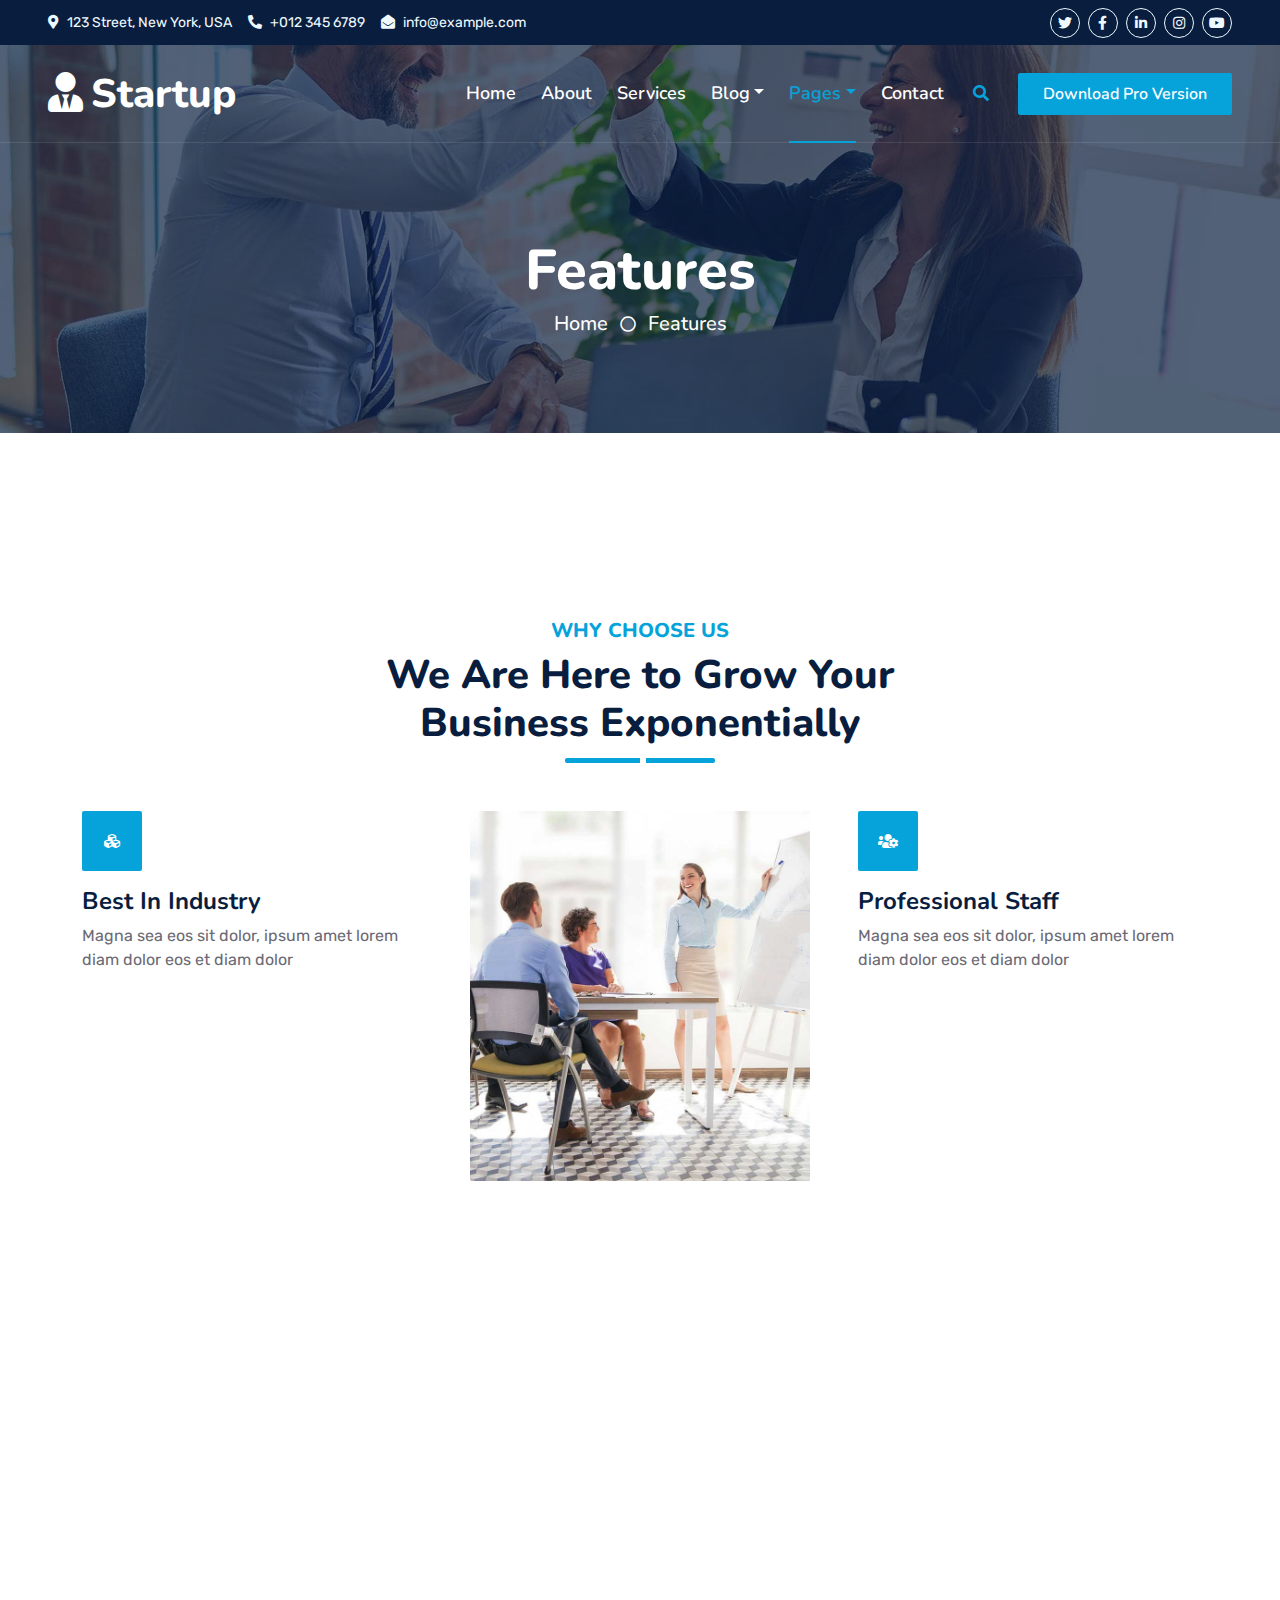
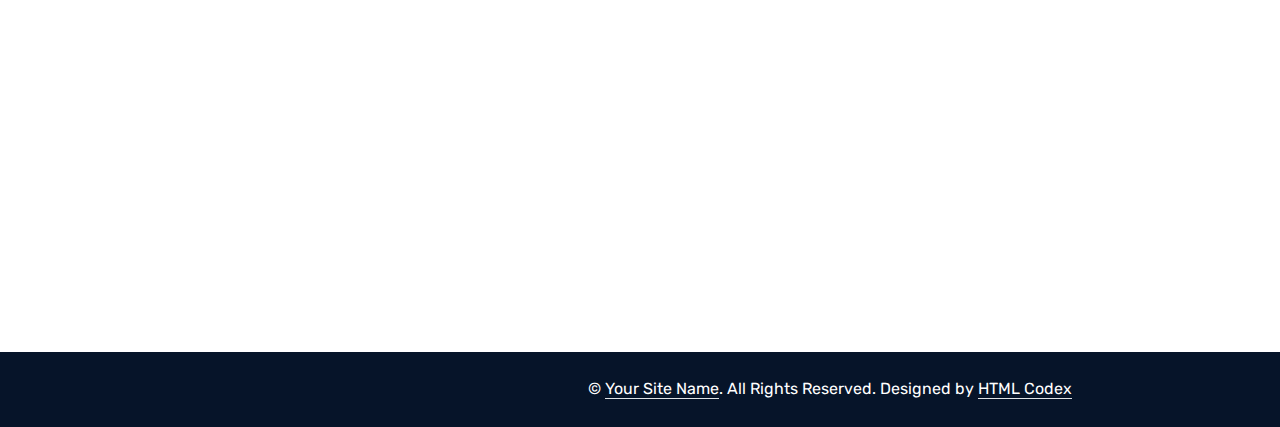
<file: Emplyify/feature.html>
<!DOCTYPE html>
<html lang="en">

<head>
    <meta charset="utf-8">
    <title>Startup - Startup Website Template</title>
    <meta content="width=device-width, initial-scale=1.0" name="viewport">
    <meta content="Free HTML Templates" name="keywords">
    <meta content="Free HTML Templates" name="description">

    <!-- Favicon -->
    <link href="img/favicon.ico" rel="icon">

    <!-- Google Web Fonts -->
    <link rel="preconnect" href="https://fonts.googleapis.com">
    <link rel="preconnect" href="https://fonts.gstatic.com" crossorigin>
    <link href="https://fonts.googleapis.com/css2?family=Nunito:wght@400;600;700;800&family=Rubik:wght@400;500;600;700&display=swap" rel="stylesheet">

    <!-- Icon Font Stylesheet -->
    <link href="https://cdnjs.cloudflare.com/ajax/libs/font-awesome/5.10.0/css/all.min.css" rel="stylesheet">
    <link href="https://cdn.jsdelivr.net/npm/bootstrap-icons@1.4.1/font/bootstrap-icons.css" rel="stylesheet">

    <!-- Libraries Stylesheet -->
    <link href="lib/owlcarousel/assets/owl.carousel.min.css" rel="stylesheet">
    <link href="lib/animate/animate.min.css" rel="stylesheet">

    <!-- Customized Bootstrap Stylesheet -->
    <link href="css/bootstrap.min.css" rel="stylesheet">

    <!-- Template Stylesheet -->
    <link href="css/style.css" rel="stylesheet">
</head>

<body>
    <!-- Spinner Start -->
    <div id="spinner" class="show bg-white position-fixed translate-middle w-100 vh-100 top-50 start-50 d-flex align-items-center justify-content-center">
        <div class="spinner"></div>
    </div>
    <!-- Spinner End -->


    <!-- Topbar Start -->
    <div class="container-fluid bg-dark px-5 d-none d-lg-block">
        <div class="row gx-0">
            <div class="col-lg-8 text-center text-lg-start mb-2 mb-lg-0">
                <div class="d-inline-flex align-items-center" style="height: 45px;">
                    <small class="me-3 text-light"><i class="fa fa-map-marker-alt me-2"></i>123 Street, New York, USA</small>
                    <small class="me-3 text-light"><i class="fa fa-phone-alt me-2"></i>+012 345 6789</small>
                    <small class="text-light"><i class="fa fa-envelope-open me-2"></i>info@example.com</small>
                </div>
            </div>
            <div class="col-lg-4 text-center text-lg-end">
                <div class="d-inline-flex align-items-center" style="height: 45px;">
                    <a class="btn btn-sm btn-outline-light btn-sm-square rounded-circle me-2" href=""><i class="fab fa-twitter fw-normal"></i></a>
                    <a class="btn btn-sm btn-outline-light btn-sm-square rounded-circle me-2" href=""><i class="fab fa-facebook-f fw-normal"></i></a>
                    <a class="btn btn-sm btn-outline-light btn-sm-square rounded-circle me-2" href=""><i class="fab fa-linkedin-in fw-normal"></i></a>
                    <a class="btn btn-sm btn-outline-light btn-sm-square rounded-circle me-2" href=""><i class="fab fa-instagram fw-normal"></i></a>
                    <a class="btn btn-sm btn-outline-light btn-sm-square rounded-circle" href=""><i class="fab fa-youtube fw-normal"></i></a>
                </div>
            </div>
        </div>
    </div>
    <!-- Topbar End -->


    <!-- Navbar Start -->
    <div class="container-fluid position-relative p-0">
        <nav class="navbar navbar-expand-lg navbar-dark px-5 py-3 py-lg-0">
            <a href="index.html" class="navbar-brand p-0">
                <h1 class="m-0"><i class="fa fa-user-tie me-2"></i>Startup</h1>
            </a>
            <button class="navbar-toggler" type="button" data-bs-toggle="collapse" data-bs-target="#navbarCollapse">
                <span class="fa fa-bars"></span>
            </button>
            <div class="collapse navbar-collapse" id="navbarCollapse">
                <div class="navbar-nav ms-auto py-0">
                    <a href="index.html" class="nav-item nav-link">Home</a>
                    <a href="about.html" class="nav-item nav-link">About</a>
                    <a href="service.html" class="nav-item nav-link">Services</a>
                    <div class="nav-item dropdown">
                        <a href="#" class="nav-link dropdown-toggle" data-bs-toggle="dropdown">Blog</a>
                        <div class="dropdown-menu m-0">
                            <a href="blog.html" class="dropdown-item">Blog Grid</a>
                            <a href="detail.html" class="dropdown-item">Blog Detail</a>
                        </div>
                    </div>
                    <div class="nav-item dropdown">
                        <a href="#" class="nav-link dropdown-toggle active" data-bs-toggle="dropdown">Pages</a>
                        <div class="dropdown-menu m-0">
                            <a href="price.html" class="dropdown-item">Pricing Plan</a>
                            <a href="feature.html" class="dropdown-item active">Our features</a>
                            <a href="team.html" class="dropdown-item">Team Members</a>
                            <a href="testimonial.html" class="dropdown-item">Testimonial</a>
                            <a href="quote.html" class="dropdown-item">Free Quote</a>
                        </div>
                    </div>
                    <a href="contact.html" class="nav-item nav-link">Contact</a>
                </div>
                <butaton type="button" class="btn text-primary ms-3" data-bs-toggle="modal" data-bs-target="#searchModal"><i class="fa fa-search"></i></butaton>
                <a href="https://htmlcodex.com/startup-company-website-template" class="btn btn-primary py-2 px-4 ms-3">Download Pro Version</a>
            </div>
        </nav>

        <div class="container-fluid bg-primary py-5 bg-header" style="margin-bottom: 90px;">
            <div class="row py-5">
                <div class="col-12 pt-lg-5 mt-lg-5 text-center">
                    <h1 class="display-4 text-white animated zoomIn">Features</h1>
                    <a href="" class="h5 text-white">Home</a>
                    <i class="far fa-circle text-white px-2"></i>
                    <a href="" class="h5 text-white">Features</a>
                </div>
            </div>
        </div>
    </div>
    <!-- Navbar End -->


    <!-- Full Screen Search Start -->
    <div class="modal fade" id="searchModal" tabindex="-1">
        <div class="modal-dialog modal-fullscreen">
            <div class="modal-content" style="background: rgba(9, 30, 62, .7);">
                <div class="modal-header border-0">
                    <button type="button" class="btn bg-white btn-close" data-bs-dismiss="modal" aria-label="Close"></button>
                </div>
                <div class="modal-body d-flex align-items-center justify-content-center">
                    <div class="input-group" style="max-width: 600px;">
                        <input type="text" class="form-control bg-transparent border-primary p-3" placeholder="Type search keyword">
                        <button class="btn btn-primary px-4"><i class="bi bi-search"></i></button>
                    </div>
                </div>
            </div>
        </div>
    </div>
    <!-- Full Screen Search End -->


    <!-- Features Start -->
    <div class="container-fluid py-5 wow fadeInUp" data-wow-delay="0.1s">
        <div class="container py-5">
            <div class="section-title text-center position-relative pb-3 mb-5 mx-auto" style="max-width: 600px;">
                <h5 class="fw-bold text-primary text-uppercase">Why Choose Us</h5>
                <h1 class="mb-0">We Are Here to Grow Your Business Exponentially</h1>
            </div>
            <div class="row g-5">
                <div class="col-lg-4">
                    <div class="row g-5">
                        <div class="col-12 wow zoomIn" data-wow-delay="0.2s">
                            <div class="bg-primary rounded d-flex align-items-center justify-content-center mb-3" style="width: 60px; height: 60px;">
                                <i class="fa fa-cubes text-white"></i>
                            </div>
                            <h4>Best In Industry</h4>
                            <p class="mb-0">Magna sea eos sit dolor, ipsum amet lorem diam dolor eos et diam dolor</p>
                        </div>
                        <div class="col-12 wow zoomIn" data-wow-delay="0.6s">
                            <div class="bg-primary rounded d-flex align-items-center justify-content-center mb-3" style="width: 60px; height: 60px;">
                                <i class="fa fa-award text-white"></i>
                            </div>
                            <h4>Award Winning</h4>
                            <p class="mb-0">Magna sea eos sit dolor, ipsum amet lorem diam dolor eos et diam dolor</p>
                        </div>
                    </div>
                </div>
                <div class="col-lg-4  wow zoomIn" data-wow-delay="0.9s" style="min-height: 350px;">
                    <div class="position-relative h-100">
                        <img class="position-absolute w-100 h-100 rounded wow zoomIn" data-wow-delay="0.1s" src="img/feature.jpg" style="object-fit: cover;">
                    </div>
                </div>
                <div class="col-lg-4">
                    <div class="row g-5">
                        <div class="col-12 wow zoomIn" data-wow-delay="0.4s">
                            <div class="bg-primary rounded d-flex align-items-center justify-content-center mb-3" style="width: 60px; height: 60px;">
                                <i class="fa fa-users-cog text-white"></i>
                            </div>
                            <h4>Professional Staff</h4>
                            <p class="mb-0">Magna sea eos sit dolor, ipsum amet lorem diam dolor eos et diam dolor</p>
                        </div>
                        <div class="col-12 wow zoomIn" data-wow-delay="0.8s">
                            <div class="bg-primary rounded d-flex align-items-center justify-content-center mb-3" style="width: 60px; height: 60px;">
                                <i class="fa fa-phone-alt text-white"></i>
                            </div>
                            <h4>24/7 Support</h4>
                            <p class="mb-0">Magna sea eos sit dolor, ipsum amet lorem diam dolor eos et diam dolor</p>
                        </div>
                    </div>
                </div>
            </div>
        </div>
    </div>
    <!-- Features Start -->


    <!-- Vendor Start -->
    <div class="container-fluid py-5 wow fadeInUp" data-wow-delay="0.1s">
        <div class="container py-5 mb-5">
            <div class="bg-white">
                <div class="owl-carousel vendor-carousel">
                    <img src="img/vendor-1.jpg" alt="">
                    <img src="img/vendor-2.jpg" alt="">
                    <img src="img/vendor-3.jpg" alt="">
                    <img src="img/vendor-4.jpg" alt="">
                    <img src="img/vendor-5.jpg" alt="">
                    <img src="img/vendor-6.jpg" alt="">
                    <img src="img/vendor-7.jpg" alt="">
                    <img src="img/vendor-8.jpg" alt="">
                    <img src="img/vendor-9.jpg" alt="">
                </div>
            </div>
        </div>
    </div>
    <!-- Vendor End -->
    

    <!-- Footer Start -->
    <div class="container-fluid bg-dark text-light mt-5 wow fadeInUp" data-wow-delay="0.1s">
        <div class="container">
            <div class="row gx-5">
                <div class="col-lg-4 col-md-6 footer-about">
                    <div class="d-flex flex-column align-items-center justify-content-center text-center h-100 bg-primary p-4">
                        <a href="index.html" class="navbar-brand">
                            <h1 class="m-0 text-white"><i class="fa fa-user-tie me-2"></i>Startup</h1>
                        </a>
                        <p class="mt-3 mb-4">Lorem diam sit erat dolor elitr et, diam lorem justo amet clita stet eos sit. Elitr dolor duo lorem, elitr clita ipsum sea. Diam amet erat lorem stet eos. Diam amet et kasd eos duo.</p>
                        <form action="">
                            <div class="input-group">
                                <input type="text" class="form-control border-white p-3" placeholder="Your Email">
                                <button class="btn btn-dark">Sign Up</button>
                            </div>
                        </form>
                    </div>
                </div>
                <div class="col-lg-8 col-md-6">
                    <div class="row gx-5">
                        <div class="col-lg-4 col-md-12 pt-5 mb-5">
                            <div class="section-title section-title-sm position-relative pb-3 mb-4">
                                <h3 class="text-light mb-0">Get In Touch</h3>
                            </div>
                            <div class="d-flex mb-2">
                                <i class="bi bi-geo-alt text-primary me-2"></i>
                                <p class="mb-0">123 Street, New York, USA</p>
                            </div>
                            <div class="d-flex mb-2">
                                <i class="bi bi-envelope-open text-primary me-2"></i>
                                <p class="mb-0">info@example.com</p>
                            </div>
                            <div class="d-flex mb-2">
                                <i class="bi bi-telephone text-primary me-2"></i>
                                <p class="mb-0">+012 345 67890</p>
                            </div>
                            <div class="d-flex mt-4">
                                <a class="btn btn-primary btn-square me-2" href="#"><i class="fab fa-twitter fw-normal"></i></a>
                                <a class="btn btn-primary btn-square me-2" href="#"><i class="fab fa-facebook-f fw-normal"></i></a>
                                <a class="btn btn-primary btn-square me-2" href="#"><i class="fab fa-linkedin-in fw-normal"></i></a>
                                <a class="btn btn-primary btn-square" href="#"><i class="fab fa-instagram fw-normal"></i></a>
                            </div>
                        </div>
                        <div class="col-lg-4 col-md-12 pt-0 pt-lg-5 mb-5">
                            <div class="section-title section-title-sm position-relative pb-3 mb-4">
                                <h3 class="text-light mb-0">Quick Links</h3>
                            </div>
                            <div class="link-animated d-flex flex-column justify-content-start">
                                <a class="text-light mb-2" href="#"><i class="bi bi-arrow-right text-primary me-2"></i>Home</a>
                                <a class="text-light mb-2" href="#"><i class="bi bi-arrow-right text-primary me-2"></i>About Us</a>
                                <a class="text-light mb-2" href="#"><i class="bi bi-arrow-right text-primary me-2"></i>Our Services</a>
                                <a class="text-light mb-2" href="#"><i class="bi bi-arrow-right text-primary me-2"></i>Meet The Team</a>
                                <a class="text-light mb-2" href="#"><i class="bi bi-arrow-right text-primary me-2"></i>Latest Blog</a>
                                <a class="text-light" href="#"><i class="bi bi-arrow-right text-primary me-2"></i>Contact Us</a>
                            </div>
                        </div>
                        <div class="col-lg-4 col-md-12 pt-0 pt-lg-5 mb-5">
                            <div class="section-title section-title-sm position-relative pb-3 mb-4">
                                <h3 class="text-light mb-0">Popular Links</h3>
                            </div>
                            <div class="link-animated d-flex flex-column justify-content-start">
                                <a class="text-light mb-2" href="#"><i class="bi bi-arrow-right text-primary me-2"></i>Home</a>
                                <a class="text-light mb-2" href="#"><i class="bi bi-arrow-right text-primary me-2"></i>About Us</a>
                                <a class="text-light mb-2" href="#"><i class="bi bi-arrow-right text-primary me-2"></i>Our Services</a>
                                <a class="text-light mb-2" href="#"><i class="bi bi-arrow-right text-primary me-2"></i>Meet The Team</a>
                                <a class="text-light mb-2" href="#"><i class="bi bi-arrow-right text-primary me-2"></i>Latest Blog</a>
                                <a class="text-light" href="#"><i class="bi bi-arrow-right text-primary me-2"></i>Contact Us</a>
                            </div>
                        </div>
                    </div>
                </div>
            </div>
        </div>
    </div>
    <div class="container-fluid text-white" style="background: #061429;">
        <div class="container text-center">
            <div class="row justify-content-end">
                <div class="col-lg-8 col-md-6">
                    <div class="d-flex align-items-center justify-content-center" style="height: 75px;">
                        <p class="mb-0">&copy; <a class="text-white border-bottom" href="#">Your Site Name</a>. All Rights Reserved. 
						
						<!--/*** This template is free as long as you keep the footer author’s credit link/attribution link/backlink. If you'd like to use the template without the footer author’s credit link/attribution link/backlink, you can purchase the Credit Removal License from "https://htmlcodex.com/credit-removal". Thank you for your support. ***/-->
						Designed by <a class="text-white border-bottom" href="https://htmlcodex.com">HTML Codex</a></p>
                    </div>
                </div>
            </div>
        </div>
    </div>
    <!-- Footer End -->


    <!-- Back to Top -->
    <a href="#" class="btn btn-lg btn-primary btn-lg-square rounded back-to-top"><i class="bi bi-arrow-up"></i></a>


    <!-- JavaScript Libraries -->
    <script src="https://code.jquery.com/jquery-3.4.1.min.js"></script>
    <script src="https://cdn.jsdelivr.net/npm/bootstrap@5.0.0/dist/js/bootstrap.bundle.min.js"></script>
    <script src="lib/wow/wow.min.js"></script>
    <script src="lib/easing/easing.min.js"></script>
    <script src="lib/waypoints/waypoints.min.js"></script>
    <script src="lib/counterup/counterup.min.js"></script>
    <script src="lib/owlcarousel/owl.carousel.min.js"></script>

    <!-- Template Javascript -->
    <script src="js/main.js"></script>
</body>

</html>
</file>
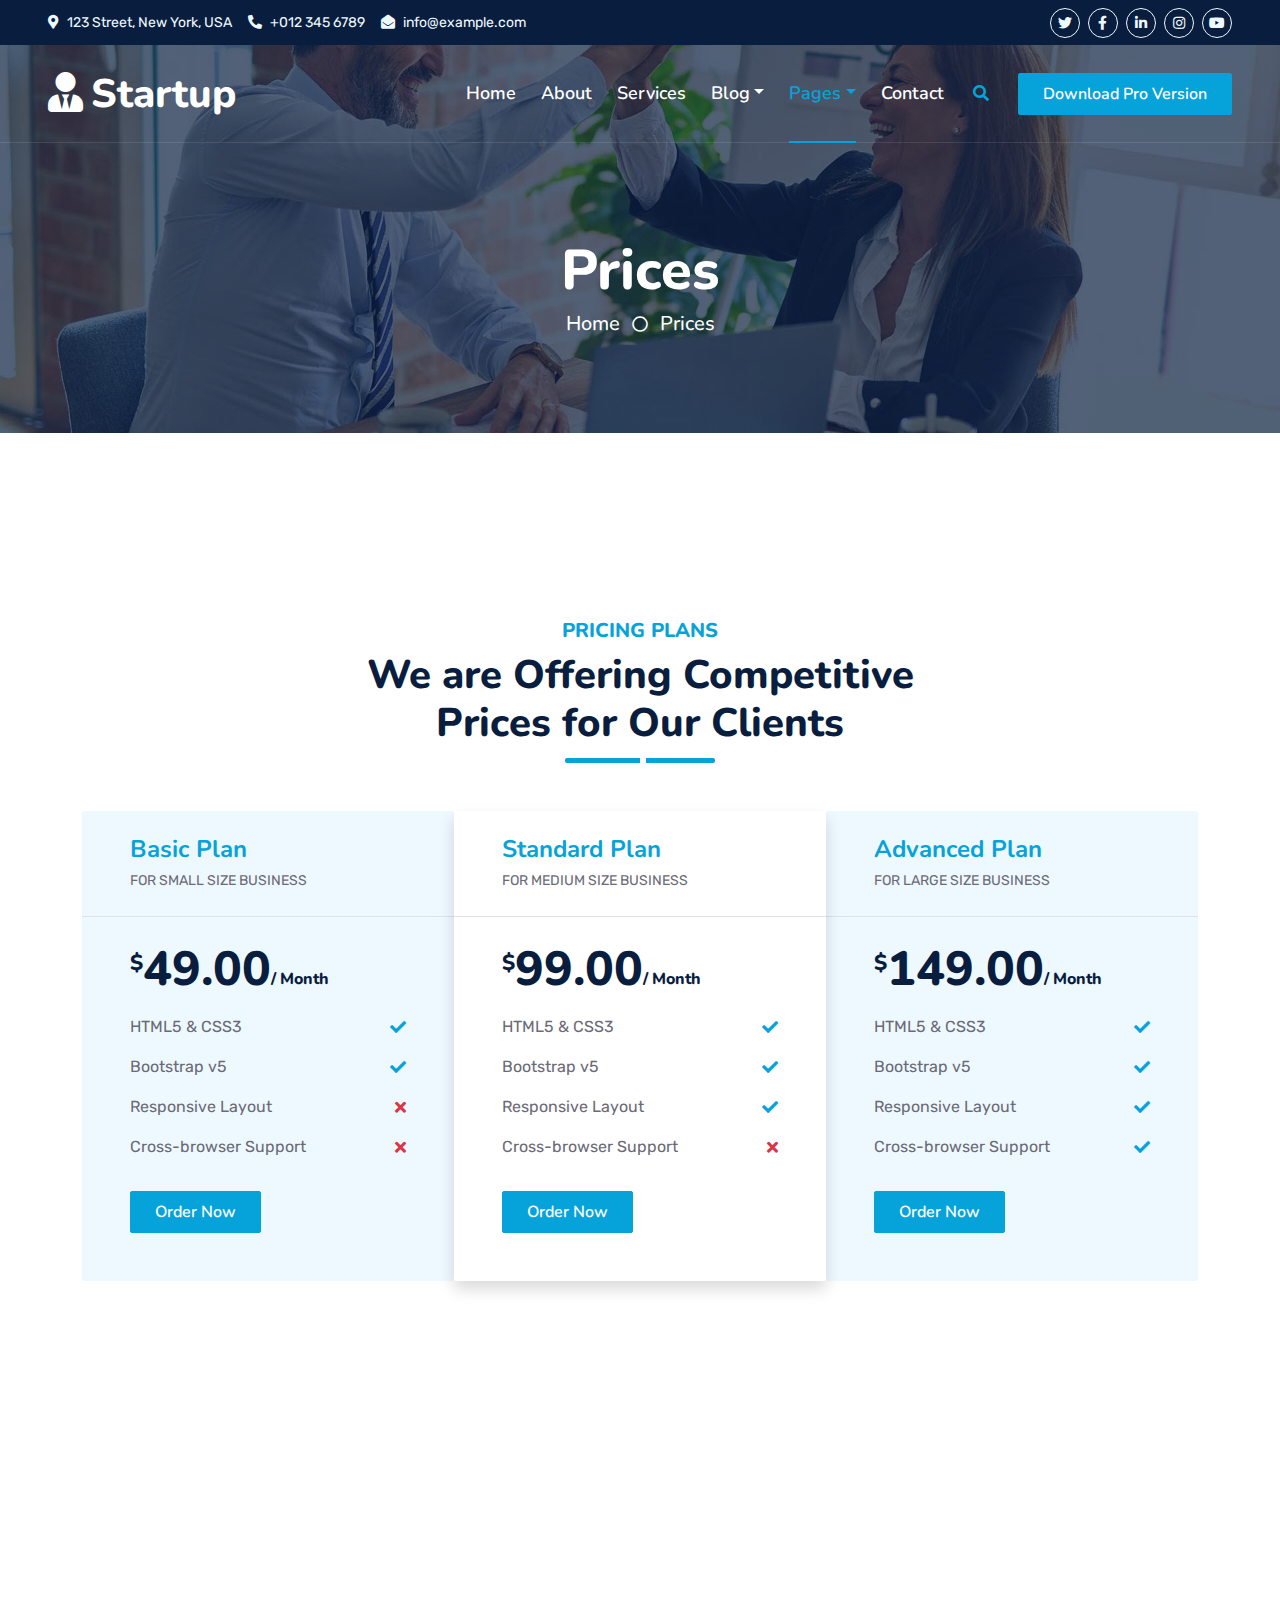
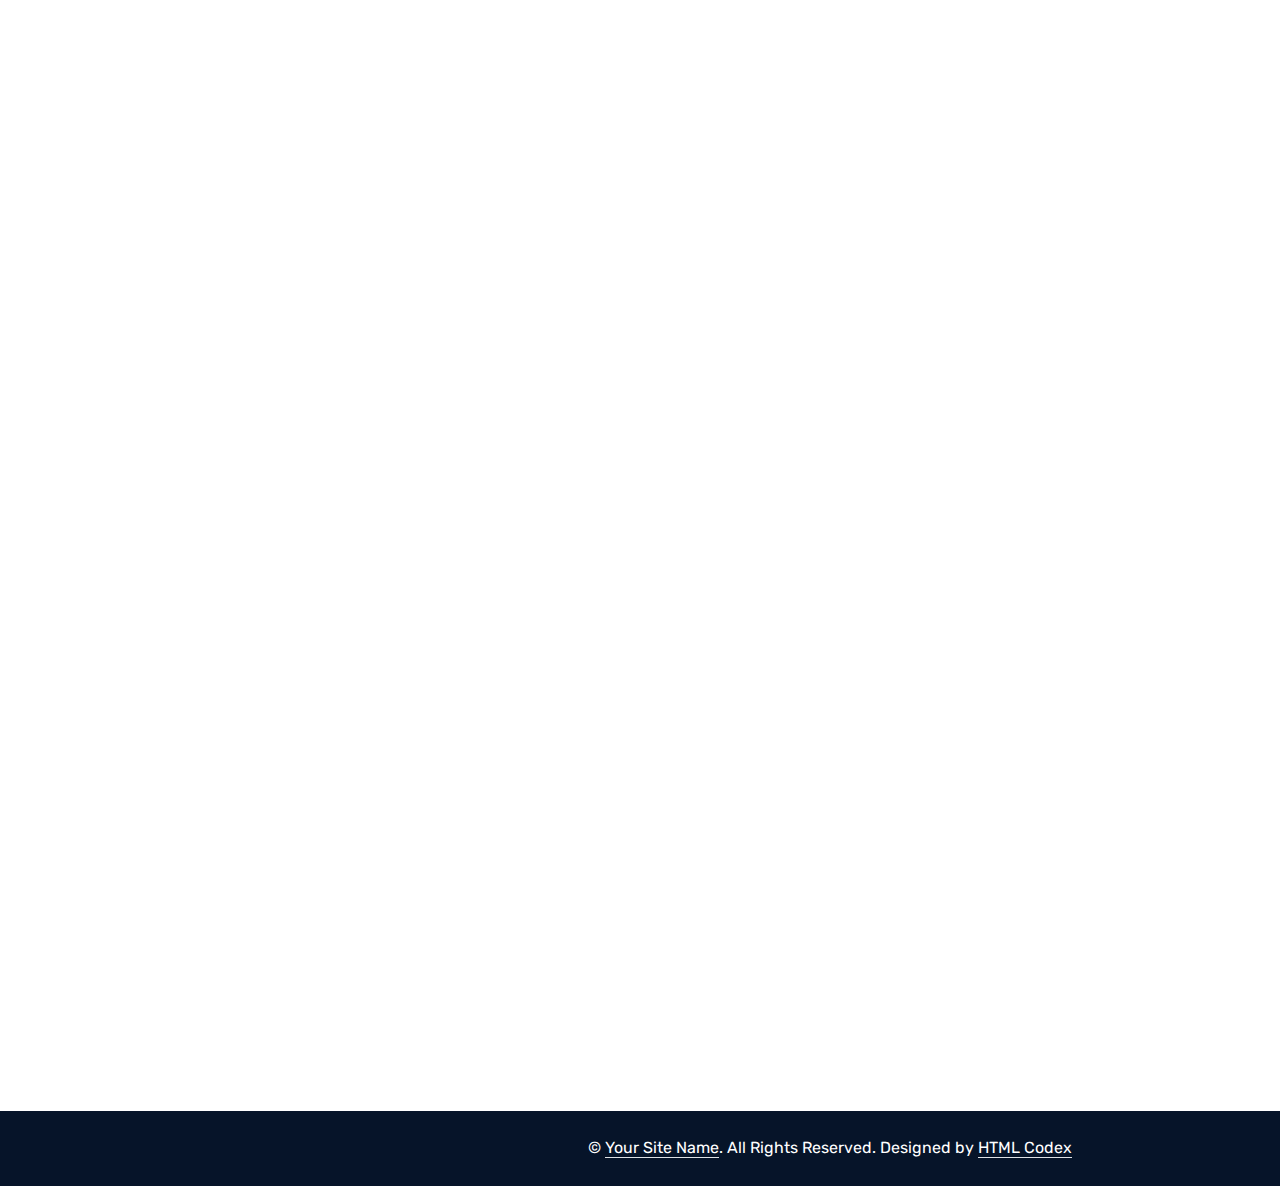
<file: Emplyify/price.html>
<!DOCTYPE html>
<html lang="en">

<head>
    <meta charset="utf-8">
    <title>Startup - Startup Website Template</title>
    <meta content="width=device-width, initial-scale=1.0" name="viewport">
    <meta content="Free HTML Templates" name="keywords">
    <meta content="Free HTML Templates" name="description">

    <!-- Favicon -->
    <link href="img/favicon.ico" rel="icon">

    <!-- Google Web Fonts -->
    <link rel="preconnect" href="https://fonts.googleapis.com">
    <link rel="preconnect" href="https://fonts.gstatic.com" crossorigin>
    <link href="https://fonts.googleapis.com/css2?family=Nunito:wght@400;600;700;800&family=Rubik:wght@400;500;600;700&display=swap" rel="stylesheet">

    <!-- Icon Font Stylesheet -->
    <link href="https://cdnjs.cloudflare.com/ajax/libs/font-awesome/5.10.0/css/all.min.css" rel="stylesheet">
    <link href="https://cdn.jsdelivr.net/npm/bootstrap-icons@1.4.1/font/bootstrap-icons.css" rel="stylesheet">

    <!-- Libraries Stylesheet -->
    <link href="lib/owlcarousel/assets/owl.carousel.min.css" rel="stylesheet">
    <link href="lib/animate/animate.min.css" rel="stylesheet">

    <!-- Customized Bootstrap Stylesheet -->
    <link href="css/bootstrap.min.css" rel="stylesheet">

    <!-- Template Stylesheet -->
    <link href="css/style.css" rel="stylesheet">
</head>

<body>
    <!-- Spinner Start -->
    <div id="spinner" class="show bg-white position-fixed translate-middle w-100 vh-100 top-50 start-50 d-flex align-items-center justify-content-center">
        <div class="spinner"></div>
    </div>
    <!-- Spinner End -->


    <!-- Topbar Start -->
    <div class="container-fluid bg-dark px-5 d-none d-lg-block">
        <div class="row gx-0">
            <div class="col-lg-8 text-center text-lg-start mb-2 mb-lg-0">
                <div class="d-inline-flex align-items-center" style="height: 45px;">
                    <small class="me-3 text-light"><i class="fa fa-map-marker-alt me-2"></i>123 Street, New York, USA</small>
                    <small class="me-3 text-light"><i class="fa fa-phone-alt me-2"></i>+012 345 6789</small>
                    <small class="text-light"><i class="fa fa-envelope-open me-2"></i>info@example.com</small>
                </div>
            </div>
            <div class="col-lg-4 text-center text-lg-end">
                <div class="d-inline-flex align-items-center" style="height: 45px;">
                    <a class="btn btn-sm btn-outline-light btn-sm-square rounded-circle me-2" href=""><i class="fab fa-twitter fw-normal"></i></a>
                    <a class="btn btn-sm btn-outline-light btn-sm-square rounded-circle me-2" href=""><i class="fab fa-facebook-f fw-normal"></i></a>
                    <a class="btn btn-sm btn-outline-light btn-sm-square rounded-circle me-2" href=""><i class="fab fa-linkedin-in fw-normal"></i></a>
                    <a class="btn btn-sm btn-outline-light btn-sm-square rounded-circle me-2" href=""><i class="fab fa-instagram fw-normal"></i></a>
                    <a class="btn btn-sm btn-outline-light btn-sm-square rounded-circle" href=""><i class="fab fa-youtube fw-normal"></i></a>
                </div>
            </div>
        </div>
    </div>
    <!-- Topbar End -->


    <!-- Navbar Start -->
    <div class="container-fluid position-relative p-0">
        <nav class="navbar navbar-expand-lg navbar-dark px-5 py-3 py-lg-0">
            <a href="index.html" class="navbar-brand p-0">
                <h1 class="m-0"><i class="fa fa-user-tie me-2"></i>Startup</h1>
            </a>
            <button class="navbar-toggler" type="button" data-bs-toggle="collapse" data-bs-target="#navbarCollapse">
                <span class="fa fa-bars"></span>
            </button>
            <div class="collapse navbar-collapse" id="navbarCollapse">
                <div class="navbar-nav ms-auto py-0">
                    <a href="index.html" class="nav-item nav-link">Home</a>
                    <a href="about.html" class="nav-item nav-link">About</a>
                    <a href="service.html" class="nav-item nav-link">Services</a>
                    <div class="nav-item dropdown">
                        <a href="#" class="nav-link dropdown-toggle" data-bs-toggle="dropdown">Blog</a>
                        <div class="dropdown-menu m-0">
                            <a href="blog.html" class="dropdown-item">Blog Grid</a>
                            <a href="detail.html" class="dropdown-item">Blog Detail</a>
                        </div>
                    </div>
                    <div class="nav-item dropdown">
                        <a href="#" class="nav-link dropdown-toggle active" data-bs-toggle="dropdown">Pages</a>
                        <div class="dropdown-menu m-0">
                            <a href="price.html" class="dropdown-item active">Pricing Plan</a>
                            <a href="feature.html" class="dropdown-item">Our features</a>
                            <a href="team.html" class="dropdown-item">Team Members</a>
                            <a href="testimonial.html" class="dropdown-item">Testimonial</a>
                            <a href="quote.html" class="dropdown-item">Free Quote</a>
                        </div>
                    </div>
                    <a href="contact.html" class="nav-item nav-link">Contact</a>
                </div>
                <butaton type="button" class="btn text-primary ms-3" data-bs-toggle="modal" data-bs-target="#searchModal"><i class="fa fa-search"></i></butaton>
                <a href="https://htmlcodex.com/startup-company-website-template" class="btn btn-primary py-2 px-4 ms-3">Download Pro Version</a>
            </div>
        </nav>

        <div class="container-fluid bg-primary py-5 bg-header" style="margin-bottom: 90px;">
            <div class="row py-5">
                <div class="col-12 pt-lg-5 mt-lg-5 text-center">
                    <h1 class="display-4 text-white animated zoomIn">Prices</h1>
                    <a href="" class="h5 text-white">Home</a>
                    <i class="far fa-circle text-white px-2"></i>
                    <a href="" class="h5 text-white">Prices</a>
                </div>
            </div>
        </div>
    </div>
    <!-- Navbar End -->


    <!-- Full Screen Search Start -->
    <div class="modal fade" id="searchModal" tabindex="-1">
        <div class="modal-dialog modal-fullscreen">
            <div class="modal-content" style="background: rgba(9, 30, 62, .7);">
                <div class="modal-header border-0">
                    <button type="button" class="btn bg-white btn-close" data-bs-dismiss="modal" aria-label="Close"></button>
                </div>
                <div class="modal-body d-flex align-items-center justify-content-center">
                    <div class="input-group" style="max-width: 600px;">
                        <input type="text" class="form-control bg-transparent border-primary p-3" placeholder="Type search keyword">
                        <button class="btn btn-primary px-4"><i class="bi bi-search"></i></button>
                    </div>
                </div>
            </div>
        </div>
    </div>
    <!-- Full Screen Search End -->


    <!-- Pricing Plan Start -->
    <div class="container-fluid py-5 wow fadeInUp" data-wow-delay="0.1s">
        <div class="container py-5">
            <div class="section-title text-center position-relative pb-3 mb-5 mx-auto" style="max-width: 600px;">
                <h5 class="fw-bold text-primary text-uppercase">Pricing Plans</h5>
                <h1 class="mb-0">We are Offering Competitive Prices for Our Clients</h1>
            </div>
            <div class="row g-0">
                <div class="col-lg-4 wow slideInUp" data-wow-delay="0.6s">
                    <div class="bg-light rounded">
                        <div class="border-bottom py-4 px-5 mb-4">
                            <h4 class="text-primary mb-1">Basic Plan</h4>
                            <small class="text-uppercase">For Small Size Business</small>
                        </div>
                        <div class="p-5 pt-0">
                            <h1 class="display-5 mb-3">
                                <small class="align-top" style="font-size: 22px; line-height: 45px;">$</small>49.00<small
                                    class="align-bottom" style="font-size: 16px; line-height: 40px;">/ Month</small>
                            </h1>
                            <div class="d-flex justify-content-between mb-3"><span>HTML5 & CSS3</span><i class="fa fa-check text-primary pt-1"></i></div>
                            <div class="d-flex justify-content-between mb-3"><span>Bootstrap v5</span><i class="fa fa-check text-primary pt-1"></i></div>
                            <div class="d-flex justify-content-between mb-3"><span>Responsive Layout</span><i class="fa fa-times text-danger pt-1"></i></div>
                            <div class="d-flex justify-content-between mb-2"><span>Cross-browser Support</span><i class="fa fa-times text-danger pt-1"></i></div>
                            <a href="" class="btn btn-primary py-2 px-4 mt-4">Order Now</a>
                        </div>
                    </div>
                </div>
                <div class="col-lg-4 wow slideInUp" data-wow-delay="0.3s">
                    <div class="bg-white rounded shadow position-relative" style="z-index: 1;">
                        <div class="border-bottom py-4 px-5 mb-4">
                            <h4 class="text-primary mb-1">Standard Plan</h4>
                            <small class="text-uppercase">For Medium Size Business</small>
                        </div>
                        <div class="p-5 pt-0">
                            <h1 class="display-5 mb-3">
                                <small class="align-top" style="font-size: 22px; line-height: 45px;">$</small>99.00<small
                                    class="align-bottom" style="font-size: 16px; line-height: 40px;">/ Month</small>
                            </h1>
                            <div class="d-flex justify-content-between mb-3"><span>HTML5 & CSS3</span><i class="fa fa-check text-primary pt-1"></i></div>
                            <div class="d-flex justify-content-between mb-3"><span>Bootstrap v5</span><i class="fa fa-check text-primary pt-1"></i></div>
                            <div class="d-flex justify-content-between mb-3"><span>Responsive Layout</span><i class="fa fa-check text-primary pt-1"></i></div>
                            <div class="d-flex justify-content-between mb-2"><span>Cross-browser Support</span><i class="fa fa-times text-danger pt-1"></i></div>
                            <a href="" class="btn btn-primary py-2 px-4 mt-4">Order Now</a>
                        </div>
                    </div>
                </div>
                <div class="col-lg-4 wow slideInUp" data-wow-delay="0.9s">
                    <div class="bg-light rounded">
                        <div class="border-bottom py-4 px-5 mb-4">
                            <h4 class="text-primary mb-1">Advanced Plan</h4>
                            <small class="text-uppercase">For Large Size Business</small>
                        </div>
                        <div class="p-5 pt-0">
                            <h1 class="display-5 mb-3">
                                <small class="align-top" style="font-size: 22px; line-height: 45px;">$</small>149.00<small
                                    class="align-bottom" style="font-size: 16px; line-height: 40px;">/ Month</small>
                            </h1>
                            <div class="d-flex justify-content-between mb-3"><span>HTML5 & CSS3</span><i class="fa fa-check text-primary pt-1"></i></div>
                            <div class="d-flex justify-content-between mb-3"><span>Bootstrap v5</span><i class="fa fa-check text-primary pt-1"></i></div>
                            <div class="d-flex justify-content-between mb-3"><span>Responsive Layout</span><i class="fa fa-check text-primary pt-1"></i></div>
                            <div class="d-flex justify-content-between mb-2"><span>Cross-browser Support</span><i class="fa fa-check text-primary pt-1"></i></div>
                            <a href="" class="btn btn-primary py-2 px-4 mt-4">Order Now</a>
                        </div>
                    </div>
                </div>
            </div>
        </div>
    </div>
    <!-- Pricing Plan End -->


    <!-- Quote Start -->
    <div class="container-fluid py-5 wow fadeInUp" data-wow-delay="0.1s">
        <div class="container py-5">
            <div class="row g-5">
                <div class="col-lg-7">
                    <div class="section-title position-relative pb-3 mb-5">
                        <h5 class="fw-bold text-primary text-uppercase">Request A Quote</h5>
                        <h1 class="mb-0">Need A Free Quote? Please Feel Free to Contact Us</h1>
                    </div>
                    <div class="row gx-3">
                        <div class="col-sm-6 wow zoomIn" data-wow-delay="0.2s">
                            <h5 class="mb-4"><i class="fa fa-reply text-primary me-3"></i>Reply within 24 hours</h5>
                        </div>
                        <div class="col-sm-6 wow zoomIn" data-wow-delay="0.4s">
                            <h5 class="mb-4"><i class="fa fa-phone-alt text-primary me-3"></i>24 hrs telephone support</h5>
                        </div>
                    </div>
                    <p class="mb-4">Eirmod sed tempor lorem ut dolores. Aliquyam sit sadipscing kasd ipsum. Dolor ea et dolore et at sea ea at dolor, justo ipsum duo rebum sea invidunt voluptua. Eos vero eos vero ea et dolore eirmod et. Dolores diam duo invidunt lorem. Elitr ut dolores magna sit. Sea dolore sanctus sed et. Takimata takimata sanctus sed.</p>
                    <div class="d-flex align-items-center mt-2 wow zoomIn" data-wow-delay="0.6s">
                        <div class="bg-primary d-flex align-items-center justify-content-center rounded" style="width: 60px; height: 60px;">
                            <i class="fa fa-phone-alt text-white"></i>
                        </div>
                        <div class="ps-4">
                            <h5 class="mb-2">Call to ask any question</h5>
                            <h4 class="text-primary mb-0">+012 345 6789</h4>
                        </div>
                    </div>
                </div>
                <div class="col-lg-5">
                    <div class="bg-primary rounded h-100 d-flex align-items-center p-5 wow zoomIn" data-wow-delay="0.9s">
                        <form>
                            <div class="row g-3">
                                <div class="col-xl-12">
                                    <input type="text" class="form-control bg-light border-0" placeholder="Your Name" style="height: 55px;">
                                </div>
                                <div class="col-12">
                                    <input type="email" class="form-control bg-light border-0" placeholder="Your Email" style="height: 55px;">
                                </div>
                                <div class="col-12">
                                    <select class="form-select bg-light border-0" style="height: 55px;">
                                        <option selected>Select A Service</option>
                                        <option value="1">Service 1</option>
                                        <option value="2">Service 2</option>
                                        <option value="3">Service 3</option>
                                    </select>
                                </div>
                                <div class="col-12">
                                    <textarea class="form-control bg-light border-0" rows="3" placeholder="Message"></textarea>
                                </div>
                                <div class="col-12">
                                    <button class="btn btn-dark w-100 py-3" type="submit">Request A Quote</button>
                                </div>
                            </div>
                        </form>
                    </div>
                </div>
            </div>
        </div>
    </div>
    <!-- Quote End -->


    <!-- Vendor Start -->
    <div class="container-fluid py-5 wow fadeInUp" data-wow-delay="0.1s">
        <div class="container py-5 mb-5">
            <div class="bg-white">
                <div class="owl-carousel vendor-carousel">
                    <img src="img/vendor-1.jpg" alt="">
                    <img src="img/vendor-2.jpg" alt="">
                    <img src="img/vendor-3.jpg" alt="">
                    <img src="img/vendor-4.jpg" alt="">
                    <img src="img/vendor-5.jpg" alt="">
                    <img src="img/vendor-6.jpg" alt="">
                    <img src="img/vendor-7.jpg" alt="">
                    <img src="img/vendor-8.jpg" alt="">
                    <img src="img/vendor-9.jpg" alt="">
                </div>
            </div>
        </div>
    </div>
    <!-- Vendor End -->
    

    <!-- Footer Start -->
    <div class="container-fluid bg-dark text-light mt-5 wow fadeInUp" data-wow-delay="0.1s">
        <div class="container">
            <div class="row gx-5">
                <div class="col-lg-4 col-md-6 footer-about">
                    <div class="d-flex flex-column align-items-center justify-content-center text-center h-100 bg-primary p-4">
                        <a href="index.html" class="navbar-brand">
                            <h1 class="m-0 text-white"><i class="fa fa-user-tie me-2"></i>Startup</h1>
                        </a>
                        <p class="mt-3 mb-4">Lorem diam sit erat dolor elitr et, diam lorem justo amet clita stet eos sit. Elitr dolor duo lorem, elitr clita ipsum sea. Diam amet erat lorem stet eos. Diam amet et kasd eos duo.</p>
                        <form action="">
                            <div class="input-group">
                                <input type="text" class="form-control border-white p-3" placeholder="Your Email">
                                <button class="btn btn-dark">Sign Up</button>
                            </div>
                        </form>
                    </div>
                </div>
                <div class="col-lg-8 col-md-6">
                    <div class="row gx-5">
                        <div class="col-lg-4 col-md-12 pt-5 mb-5">
                            <div class="section-title section-title-sm position-relative pb-3 mb-4">
                                <h3 class="text-light mb-0">Get In Touch</h3>
                            </div>
                            <div class="d-flex mb-2">
                                <i class="bi bi-geo-alt text-primary me-2"></i>
                                <p class="mb-0">123 Street, New York, USA</p>
                            </div>
                            <div class="d-flex mb-2">
                                <i class="bi bi-envelope-open text-primary me-2"></i>
                                <p class="mb-0">info@example.com</p>
                            </div>
                            <div class="d-flex mb-2">
                                <i class="bi bi-telephone text-primary me-2"></i>
                                <p class="mb-0">+012 345 67890</p>
                            </div>
                            <div class="d-flex mt-4">
                                <a class="btn btn-primary btn-square me-2" href="#"><i class="fab fa-twitter fw-normal"></i></a>
                                <a class="btn btn-primary btn-square me-2" href="#"><i class="fab fa-facebook-f fw-normal"></i></a>
                                <a class="btn btn-primary btn-square me-2" href="#"><i class="fab fa-linkedin-in fw-normal"></i></a>
                                <a class="btn btn-primary btn-square" href="#"><i class="fab fa-instagram fw-normal"></i></a>
                            </div>
                        </div>
                        <div class="col-lg-4 col-md-12 pt-0 pt-lg-5 mb-5">
                            <div class="section-title section-title-sm position-relative pb-3 mb-4">
                                <h3 class="text-light mb-0">Quick Links</h3>
                            </div>
                            <div class="link-animated d-flex flex-column justify-content-start">
                                <a class="text-light mb-2" href="#"><i class="bi bi-arrow-right text-primary me-2"></i>Home</a>
                                <a class="text-light mb-2" href="#"><i class="bi bi-arrow-right text-primary me-2"></i>About Us</a>
                                <a class="text-light mb-2" href="#"><i class="bi bi-arrow-right text-primary me-2"></i>Our Services</a>
                                <a class="text-light mb-2" href="#"><i class="bi bi-arrow-right text-primary me-2"></i>Meet The Team</a>
                                <a class="text-light mb-2" href="#"><i class="bi bi-arrow-right text-primary me-2"></i>Latest Blog</a>
                                <a class="text-light" href="#"><i class="bi bi-arrow-right text-primary me-2"></i>Contact Us</a>
                            </div>
                        </div>
                        <div class="col-lg-4 col-md-12 pt-0 pt-lg-5 mb-5">
                            <div class="section-title section-title-sm position-relative pb-3 mb-4">
                                <h3 class="text-light mb-0">Popular Links</h3>
                            </div>
                            <div class="link-animated d-flex flex-column justify-content-start">
                                <a class="text-light mb-2" href="#"><i class="bi bi-arrow-right text-primary me-2"></i>Home</a>
                                <a class="text-light mb-2" href="#"><i class="bi bi-arrow-right text-primary me-2"></i>About Us</a>
                                <a class="text-light mb-2" href="#"><i class="bi bi-arrow-right text-primary me-2"></i>Our Services</a>
                                <a class="text-light mb-2" href="#"><i class="bi bi-arrow-right text-primary me-2"></i>Meet The Team</a>
                                <a class="text-light mb-2" href="#"><i class="bi bi-arrow-right text-primary me-2"></i>Latest Blog</a>
                                <a class="text-light" href="#"><i class="bi bi-arrow-right text-primary me-2"></i>Contact Us</a>
                            </div>
                        </div>
                    </div>
                </div>
            </div>
        </div>
    </div>
    <div class="container-fluid text-white" style="background: #061429;">
        <div class="container text-center">
            <div class="row justify-content-end">
                <div class="col-lg-8 col-md-6">
                    <div class="d-flex align-items-center justify-content-center" style="height: 75px;">
                        <p class="mb-0">&copy; <a class="text-white border-bottom" href="#">Your Site Name</a>. All Rights Reserved. 
						
						<!--/*** This template is free as long as you keep the footer author’s credit link/attribution link/backlink. If you'd like to use the template without the footer author’s credit link/attribution link/backlink, you can purchase the Credit Removal License from "https://htmlcodex.com/credit-removal". Thank you for your support. ***/-->
						Designed by <a class="text-white border-bottom" href="https://htmlcodex.com">HTML Codex</a></p>
                    </div>
                </div>
            </div>
        </div>
    </div>
    <!-- Footer End -->


    <!-- Back to Top -->
    <a href="#" class="btn btn-lg btn-primary btn-lg-square rounded back-to-top"><i class="bi bi-arrow-up"></i></a>


    <!-- JavaScript Libraries -->
    <script src="https://code.jquery.com/jquery-3.4.1.min.js"></script>
    <script src="https://cdn.jsdelivr.net/npm/bootstrap@5.0.0/dist/js/bootstrap.bundle.min.js"></script>
    <script src="lib/wow/wow.min.js"></script>
    <script src="lib/easing/easing.min.js"></script>
    <script src="lib/waypoints/waypoints.min.js"></script>
    <script src="lib/counterup/counterup.min.js"></script>
    <script src="lib/owlcarousel/owl.carousel.min.js"></script>

    <!-- Template Javascript -->
    <script src="js/main.js"></script>
</body>

</html>
</file>
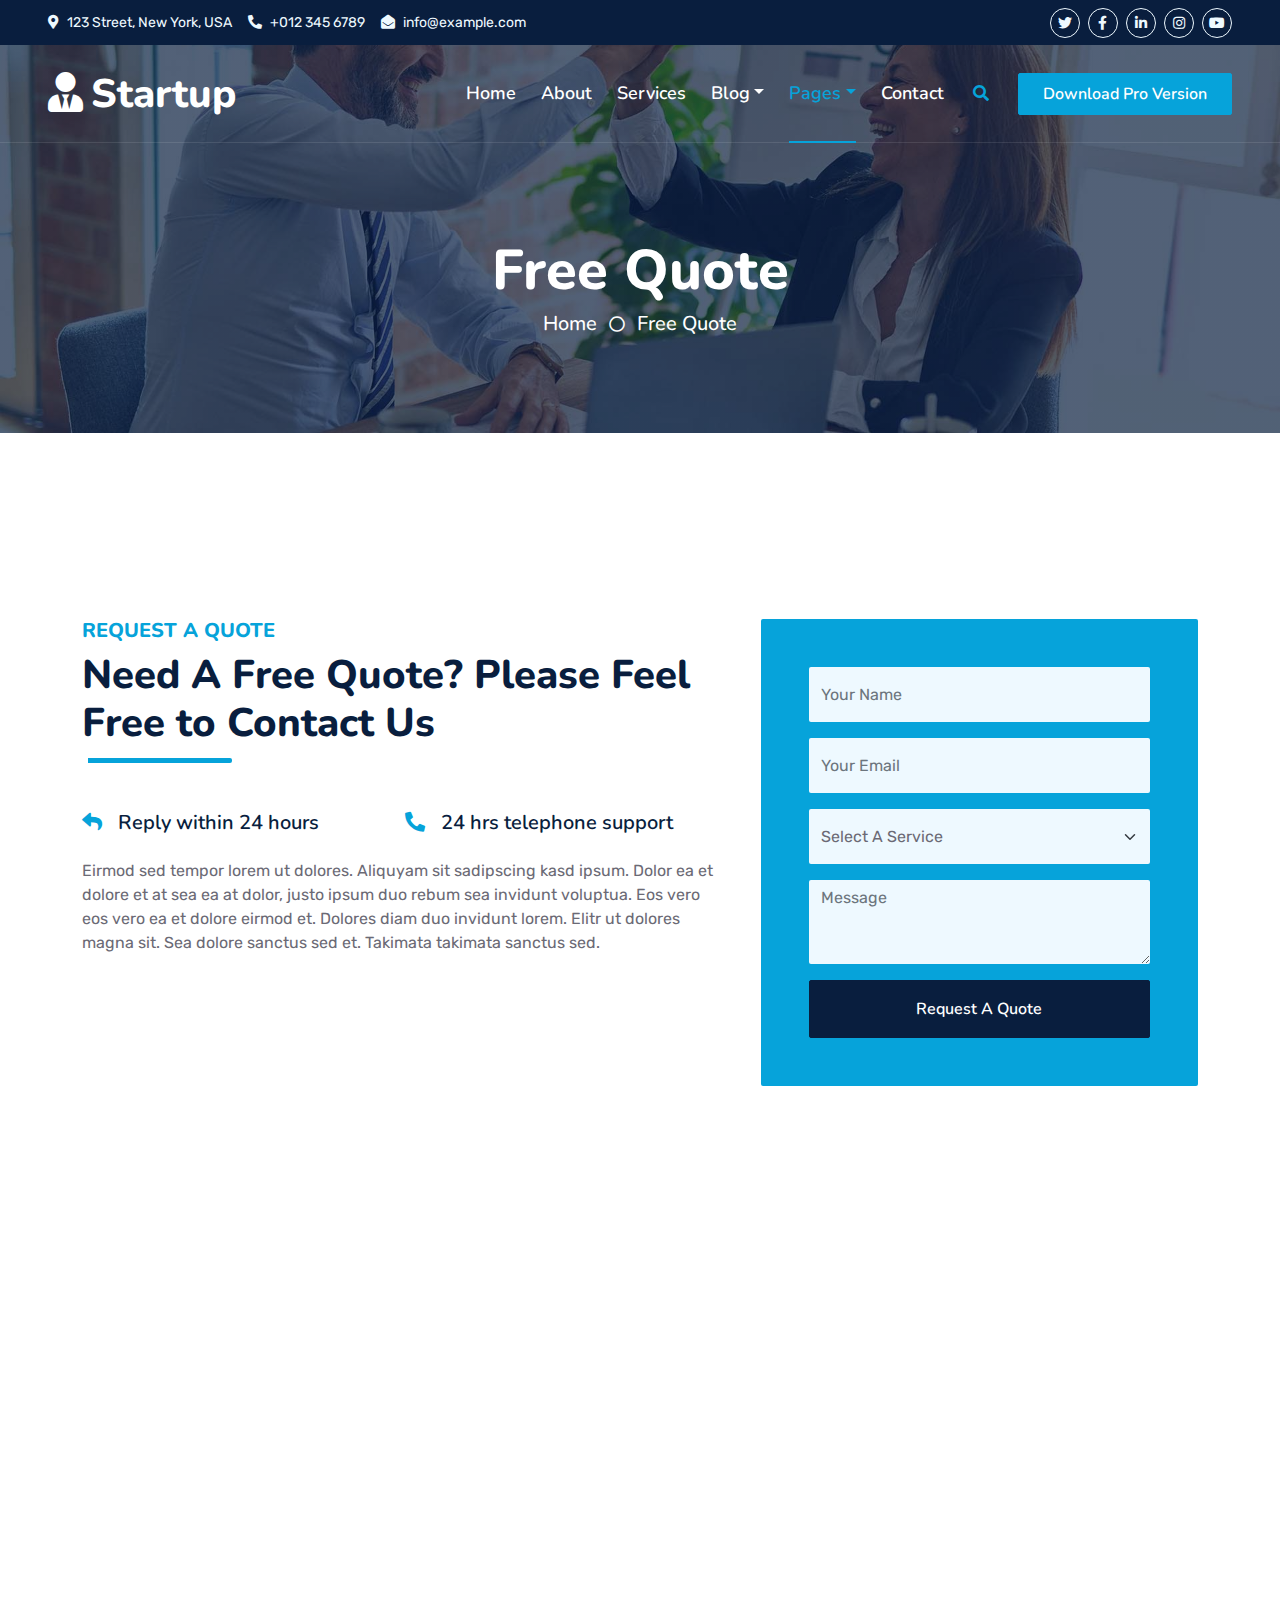
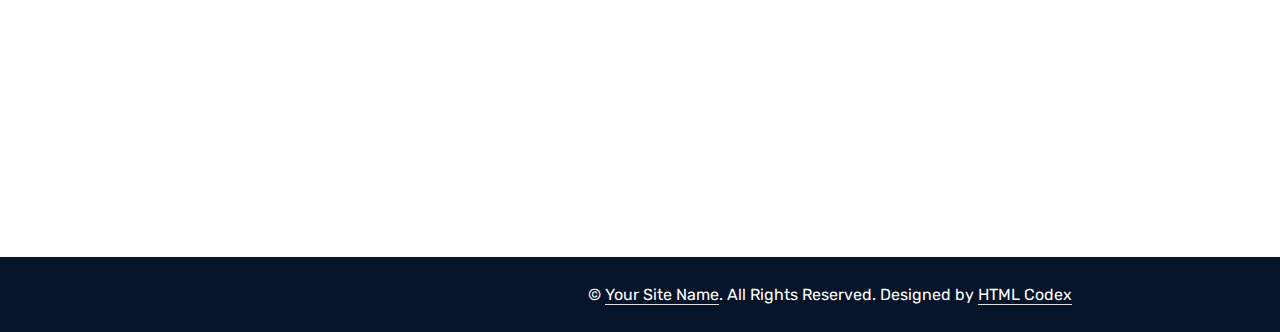
<file: Emplyify/quote.html>
<!DOCTYPE html>
<html lang="en">

<head>
    <meta charset="utf-8">
    <title>Startup - Startup Website Template</title>
    <meta content="width=device-width, initial-scale=1.0" name="viewport">
    <meta content="Free HTML Templates" name="keywords">
    <meta content="Free HTML Templates" name="description">

    <!-- Favicon -->
    <link href="img/favicon.ico" rel="icon">

    <!-- Google Web Fonts -->
    <link rel="preconnect" href="https://fonts.googleapis.com">
    <link rel="preconnect" href="https://fonts.gstatic.com" crossorigin>
    <link href="https://fonts.googleapis.com/css2?family=Nunito:wght@400;600;700;800&family=Rubik:wght@400;500;600;700&display=swap" rel="stylesheet">

    <!-- Icon Font Stylesheet -->
    <link href="https://cdnjs.cloudflare.com/ajax/libs/font-awesome/5.10.0/css/all.min.css" rel="stylesheet">
    <link href="https://cdn.jsdelivr.net/npm/bootstrap-icons@1.4.1/font/bootstrap-icons.css" rel="stylesheet">

    <!-- Libraries Stylesheet -->
    <link href="lib/owlcarousel/assets/owl.carousel.min.css" rel="stylesheet">
    <link href="lib/animate/animate.min.css" rel="stylesheet">

    <!-- Customized Bootstrap Stylesheet -->
    <link href="css/bootstrap.min.css" rel="stylesheet">

    <!-- Template Stylesheet -->
    <link href="css/style.css" rel="stylesheet">
</head>

<body>
    <!-- Spinner Start -->
    <div id="spinner" class="show bg-white position-fixed translate-middle w-100 vh-100 top-50 start-50 d-flex align-items-center justify-content-center">
        <div class="spinner"></div>
    </div>
    <!-- Spinner End -->


    <!-- Topbar Start -->
    <div class="container-fluid bg-dark px-5 d-none d-lg-block">
        <div class="row gx-0">
            <div class="col-lg-8 text-center text-lg-start mb-2 mb-lg-0">
                <div class="d-inline-flex align-items-center" style="height: 45px;">
                    <small class="me-3 text-light"><i class="fa fa-map-marker-alt me-2"></i>123 Street, New York, USA</small>
                    <small class="me-3 text-light"><i class="fa fa-phone-alt me-2"></i>+012 345 6789</small>
                    <small class="text-light"><i class="fa fa-envelope-open me-2"></i>info@example.com</small>
                </div>
            </div>
            <div class="col-lg-4 text-center text-lg-end">
                <div class="d-inline-flex align-items-center" style="height: 45px;">
                    <a class="btn btn-sm btn-outline-light btn-sm-square rounded-circle me-2" href=""><i class="fab fa-twitter fw-normal"></i></a>
                    <a class="btn btn-sm btn-outline-light btn-sm-square rounded-circle me-2" href=""><i class="fab fa-facebook-f fw-normal"></i></a>
                    <a class="btn btn-sm btn-outline-light btn-sm-square rounded-circle me-2" href=""><i class="fab fa-linkedin-in fw-normal"></i></a>
                    <a class="btn btn-sm btn-outline-light btn-sm-square rounded-circle me-2" href=""><i class="fab fa-instagram fw-normal"></i></a>
                    <a class="btn btn-sm btn-outline-light btn-sm-square rounded-circle" href=""><i class="fab fa-youtube fw-normal"></i></a>
                </div>
            </div>
        </div>
    </div>
    <!-- Topbar End -->


    <!-- Navbar Start -->
    <div class="container-fluid position-relative p-0">
        <nav class="navbar navbar-expand-lg navbar-dark px-5 py-3 py-lg-0">
            <a href="index.html" class="navbar-brand p-0">
                <h1 class="m-0"><i class="fa fa-user-tie me-2"></i>Startup</h1>
            </a>
            <button class="navbar-toggler" type="button" data-bs-toggle="collapse" data-bs-target="#navbarCollapse">
                <span class="fa fa-bars"></span>
            </button>
            <div class="collapse navbar-collapse" id="navbarCollapse">
                <div class="navbar-nav ms-auto py-0">
                    <a href="index.html" class="nav-item nav-link">Home</a>
                    <a href="about.html" class="nav-item nav-link">About</a>
                    <a href="service.html" class="nav-item nav-link">Services</a>
                    <div class="nav-item dropdown">
                        <a href="#" class="nav-link dropdown-toggle" data-bs-toggle="dropdown">Blog</a>
                        <div class="dropdown-menu m-0">
                            <a href="blog.html" class="dropdown-item">Blog Grid</a>
                            <a href="detail.html" class="dropdown-item">Blog Detail</a>
                        </div>
                    </div>
                    <div class="nav-item dropdown">
                        <a href="#" class="nav-link dropdown-toggle active" data-bs-toggle="dropdown">Pages</a>
                        <div class="dropdown-menu m-0">
                            <a href="price.html" class="dropdown-item">Pricing Plan</a>
                            <a href="feature.html" class="dropdown-item">Our features</a>
                            <a href="team.html" class="dropdown-item">Team Members</a>
                            <a href="testimonial.html" class="dropdown-item">Testimonial</a>
                            <a href="quote.html" class="dropdown-item active">Free Quote</a>
                        </div>
                    </div>
                    <a href="contact.html" class="nav-item nav-link">Contact</a>
                </div>
                <butaton type="button" class="btn text-primary ms-3" data-bs-toggle="modal" data-bs-target="#searchModal"><i class="fa fa-search"></i></butaton>
                <a href="https://htmlcodex.com/startup-company-website-template" class="btn btn-primary py-2 px-4 ms-3">Download Pro Version</a>
            </div>
        </nav>

        <div class="container-fluid bg-primary py-5 bg-header" style="margin-bottom: 90px;">
            <div class="row py-5">
                <div class="col-12 pt-lg-5 mt-lg-5 text-center">
                    <h1 class="display-4 text-white animated zoomIn">Free Quote</h1>
                    <a href="" class="h5 text-white">Home</a>
                    <i class="far fa-circle text-white px-2"></i>
                    <a href="" class="h5 text-white">Free Quote</a>
                </div>
            </div>
        </div>
    </div>
    <!-- Navbar End -->


    <!-- Full Screen Search Start -->
    <div class="modal fade" id="searchModal" tabindex="-1">
        <div class="modal-dialog modal-fullscreen">
            <div class="modal-content" style="background: rgba(9, 30, 62, .7);">
                <div class="modal-header border-0">
                    <button type="button" class="btn bg-white btn-close" data-bs-dismiss="modal" aria-label="Close"></button>
                </div>
                <div class="modal-body d-flex align-items-center justify-content-center">
                    <div class="input-group" style="max-width: 600px;">
                        <input type="text" class="form-control bg-transparent border-primary p-3" placeholder="Type search keyword">
                        <button class="btn btn-primary px-4"><i class="bi bi-search"></i></button>
                    </div>
                </div>
            </div>
        </div>
    </div>
    <!-- Full Screen Search End -->


    <!-- Quote Start -->
    <div class="container-fluid py-5 wow fadeInUp" data-wow-delay="0.1s">
        <div class="container py-5">
            <div class="row g-5">
                <div class="col-lg-7">
                    <div class="section-title position-relative pb-3 mb-5">
                        <h5 class="fw-bold text-primary text-uppercase">Request A Quote</h5>
                        <h1 class="mb-0">Need A Free Quote? Please Feel Free to Contact Us</h1>
                    </div>
                    <div class="row gx-3">
                        <div class="col-sm-6 wow zoomIn" data-wow-delay="0.2s">
                            <h5 class="mb-4"><i class="fa fa-reply text-primary me-3"></i>Reply within 24 hours</h5>
                        </div>
                        <div class="col-sm-6 wow zoomIn" data-wow-delay="0.4s">
                            <h5 class="mb-4"><i class="fa fa-phone-alt text-primary me-3"></i>24 hrs telephone support</h5>
                        </div>
                    </div>
                    <p class="mb-4">Eirmod sed tempor lorem ut dolores. Aliquyam sit sadipscing kasd ipsum. Dolor ea et dolore et at sea ea at dolor, justo ipsum duo rebum sea invidunt voluptua. Eos vero eos vero ea et dolore eirmod et. Dolores diam duo invidunt lorem. Elitr ut dolores magna sit. Sea dolore sanctus sed et. Takimata takimata sanctus sed.</p>
                    <div class="d-flex align-items-center mt-2 wow zoomIn" data-wow-delay="0.6s">
                        <div class="bg-primary d-flex align-items-center justify-content-center rounded" style="width: 60px; height: 60px;">
                            <i class="fa fa-phone-alt text-white"></i>
                        </div>
                        <div class="ps-4">
                            <h5 class="mb-2">Call to ask any question</h5>
                            <h4 class="text-primary mb-0">+012 345 6789</h4>
                        </div>
                    </div>
                </div>
                <div class="col-lg-5">
                    <div class="bg-primary rounded h-100 d-flex align-items-center p-5 wow zoomIn" data-wow-delay="0.9s">
                        <form>
                            <div class="row g-3">
                                <div class="col-xl-12">
                                    <input type="text" class="form-control bg-light border-0" placeholder="Your Name" style="height: 55px;">
                                </div>
                                <div class="col-12">
                                    <input type="email" class="form-control bg-light border-0" placeholder="Your Email" style="height: 55px;">
                                </div>
                                <div class="col-12">
                                    <select class="form-select bg-light border-0" style="height: 55px;">
                                        <option selected>Select A Service</option>
                                        <option value="1">Service 1</option>
                                        <option value="2">Service 2</option>
                                        <option value="3">Service 3</option>
                                    </select>
                                </div>
                                <div class="col-12">
                                    <textarea class="form-control bg-light border-0" rows="3" placeholder="Message"></textarea>
                                </div>
                                <div class="col-12">
                                    <button class="btn btn-dark w-100 py-3" type="submit">Request A Quote</button>
                                </div>
                            </div>
                        </form>
                    </div>
                </div>
            </div>
        </div>
    </div>
    <!-- Quote End -->


    <!-- Vendor Start -->
    <div class="container-fluid py-5 wow fadeInUp" data-wow-delay="0.1s">
        <div class="container py-5 mb-5">
            <div class="bg-white">
                <div class="owl-carousel vendor-carousel">
                    <img src="img/vendor-1.jpg" alt="">
                    <img src="img/vendor-2.jpg" alt="">
                    <img src="img/vendor-3.jpg" alt="">
                    <img src="img/vendor-4.jpg" alt="">
                    <img src="img/vendor-5.jpg" alt="">
                    <img src="img/vendor-6.jpg" alt="">
                    <img src="img/vendor-7.jpg" alt="">
                    <img src="img/vendor-8.jpg" alt="">
                    <img src="img/vendor-9.jpg" alt="">
                </div>
            </div>
        </div>
    </div>
    <!-- Vendor End -->
    

    <!-- Footer Start -->
    <div class="container-fluid bg-dark text-light mt-5 wow fadeInUp" data-wow-delay="0.1s">
        <div class="container">
            <div class="row gx-5">
                <div class="col-lg-4 col-md-6 footer-about">
                    <div class="d-flex flex-column align-items-center justify-content-center text-center h-100 bg-primary p-4">
                        <a href="index.html" class="navbar-brand">
                            <h1 class="m-0 text-white"><i class="fa fa-user-tie me-2"></i>Startup</h1>
                        </a>
                        <p class="mt-3 mb-4">Lorem diam sit erat dolor elitr et, diam lorem justo amet clita stet eos sit. Elitr dolor duo lorem, elitr clita ipsum sea. Diam amet erat lorem stet eos. Diam amet et kasd eos duo.</p>
                        <form action="">
                            <div class="input-group">
                                <input type="text" class="form-control border-white p-3" placeholder="Your Email">
                                <button class="btn btn-dark">Sign Up</button>
                            </div>
                        </form>
                    </div>
                </div>
                <div class="col-lg-8 col-md-6">
                    <div class="row gx-5">
                        <div class="col-lg-4 col-md-12 pt-5 mb-5">
                            <div class="section-title section-title-sm position-relative pb-3 mb-4">
                                <h3 class="text-light mb-0">Get In Touch</h3>
                            </div>
                            <div class="d-flex mb-2">
                                <i class="bi bi-geo-alt text-primary me-2"></i>
                                <p class="mb-0">123 Street, New York, USA</p>
                            </div>
                            <div class="d-flex mb-2">
                                <i class="bi bi-envelope-open text-primary me-2"></i>
                                <p class="mb-0">info@example.com</p>
                            </div>
                            <div class="d-flex mb-2">
                                <i class="bi bi-telephone text-primary me-2"></i>
                                <p class="mb-0">+012 345 67890</p>
                            </div>
                            <div class="d-flex mt-4">
                                <a class="btn btn-primary btn-square me-2" href="#"><i class="fab fa-twitter fw-normal"></i></a>
                                <a class="btn btn-primary btn-square me-2" href="#"><i class="fab fa-facebook-f fw-normal"></i></a>
                                <a class="btn btn-primary btn-square me-2" href="#"><i class="fab fa-linkedin-in fw-normal"></i></a>
                                <a class="btn btn-primary btn-square" href="#"><i class="fab fa-instagram fw-normal"></i></a>
                            </div>
                        </div>
                        <div class="col-lg-4 col-md-12 pt-0 pt-lg-5 mb-5">
                            <div class="section-title section-title-sm position-relative pb-3 mb-4">
                                <h3 class="text-light mb-0">Quick Links</h3>
                            </div>
                            <div class="link-animated d-flex flex-column justify-content-start">
                                <a class="text-light mb-2" href="#"><i class="bi bi-arrow-right text-primary me-2"></i>Home</a>
                                <a class="text-light mb-2" href="#"><i class="bi bi-arrow-right text-primary me-2"></i>About Us</a>
                                <a class="text-light mb-2" href="#"><i class="bi bi-arrow-right text-primary me-2"></i>Our Services</a>
                                <a class="text-light mb-2" href="#"><i class="bi bi-arrow-right text-primary me-2"></i>Meet The Team</a>
                                <a class="text-light mb-2" href="#"><i class="bi bi-arrow-right text-primary me-2"></i>Latest Blog</a>
                                <a class="text-light" href="#"><i class="bi bi-arrow-right text-primary me-2"></i>Contact Us</a>
                            </div>
                        </div>
                        <div class="col-lg-4 col-md-12 pt-0 pt-lg-5 mb-5">
                            <div class="section-title section-title-sm position-relative pb-3 mb-4">
                                <h3 class="text-light mb-0">Popular Links</h3>
                            </div>
                            <div class="link-animated d-flex flex-column justify-content-start">
                                <a class="text-light mb-2" href="#"><i class="bi bi-arrow-right text-primary me-2"></i>Home</a>
                                <a class="text-light mb-2" href="#"><i class="bi bi-arrow-right text-primary me-2"></i>About Us</a>
                                <a class="text-light mb-2" href="#"><i class="bi bi-arrow-right text-primary me-2"></i>Our Services</a>
                                <a class="text-light mb-2" href="#"><i class="bi bi-arrow-right text-primary me-2"></i>Meet The Team</a>
                                <a class="text-light mb-2" href="#"><i class="bi bi-arrow-right text-primary me-2"></i>Latest Blog</a>
                                <a class="text-light" href="#"><i class="bi bi-arrow-right text-primary me-2"></i>Contact Us</a>
                            </div>
                        </div>
                    </div>
                </div>
            </div>
        </div>
    </div>
    <div class="container-fluid text-white" style="background: #061429;">
        <div class="container text-center">
            <div class="row justify-content-end">
                <div class="col-lg-8 col-md-6">
                    <div class="d-flex align-items-center justify-content-center" style="height: 75px;">
                        <p class="mb-0">&copy; <a class="text-white border-bottom" href="#">Your Site Name</a>. All Rights Reserved. 
						
						<!--/*** This template is free as long as you keep the footer author’s credit link/attribution link/backlink. If you'd like to use the template without the footer author’s credit link/attribution link/backlink, you can purchase the Credit Removal License from "https://htmlcodex.com/credit-removal". Thank you for your support. ***/-->
						Designed by <a class="text-white border-bottom" href="https://htmlcodex.com">HTML Codex</a></p>
                    </div>
                </div>
            </div>
        </div>
    </div>
    <!-- Footer End -->


    <!-- Back to Top -->
    <a href="#" class="btn btn-lg btn-primary btn-lg-square rounded back-to-top"><i class="bi bi-arrow-up"></i></a>


    <!-- JavaScript Libraries -->
    <script src="https://code.jquery.com/jquery-3.4.1.min.js"></script>
    <script src="https://cdn.jsdelivr.net/npm/bootstrap@5.0.0/dist/js/bootstrap.bundle.min.js"></script>
    <script src="lib/wow/wow.min.js"></script>
    <script src="lib/easing/easing.min.js"></script>
    <script src="lib/waypoints/waypoints.min.js"></script>
    <script src="lib/counterup/counterup.min.js"></script>
    <script src="lib/owlcarousel/owl.carousel.min.js"></script>

    <!-- Template Javascript -->
    <script src="js/main.js"></script>
</body>

</html>
</file>
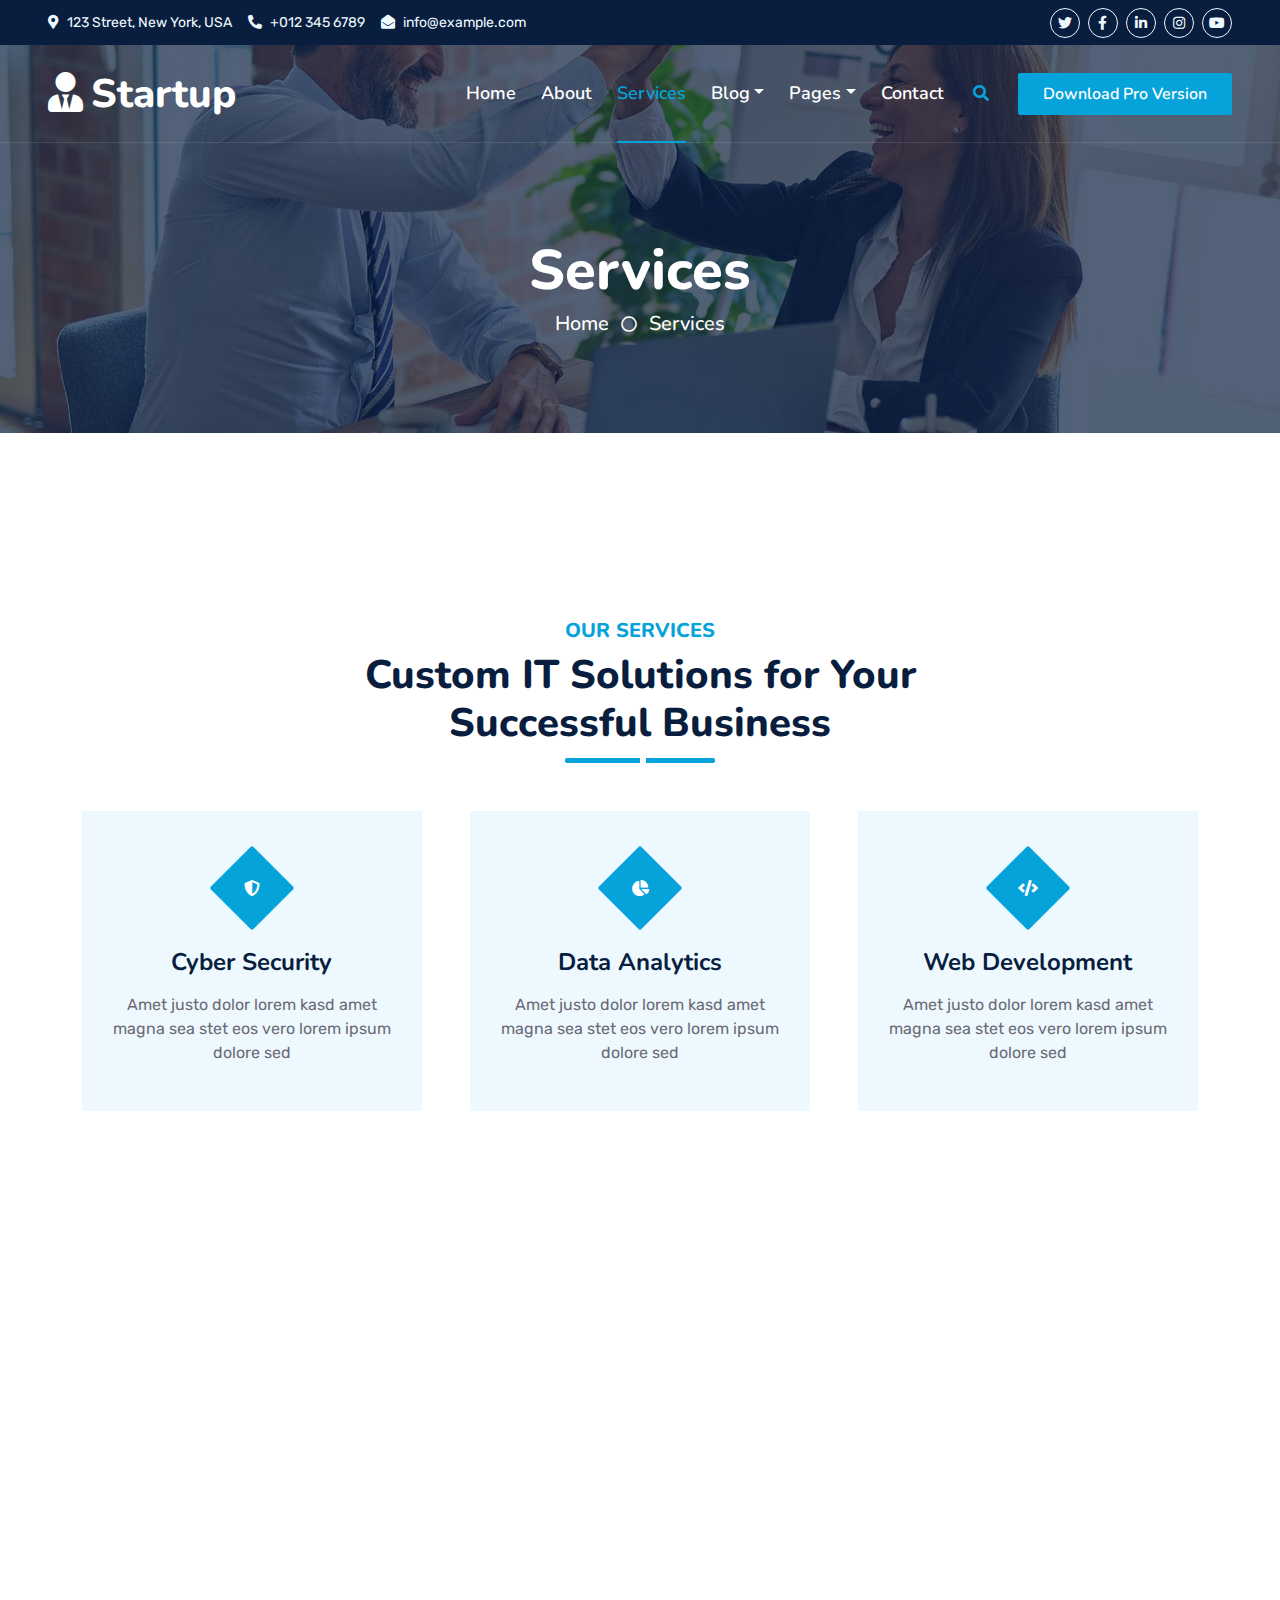
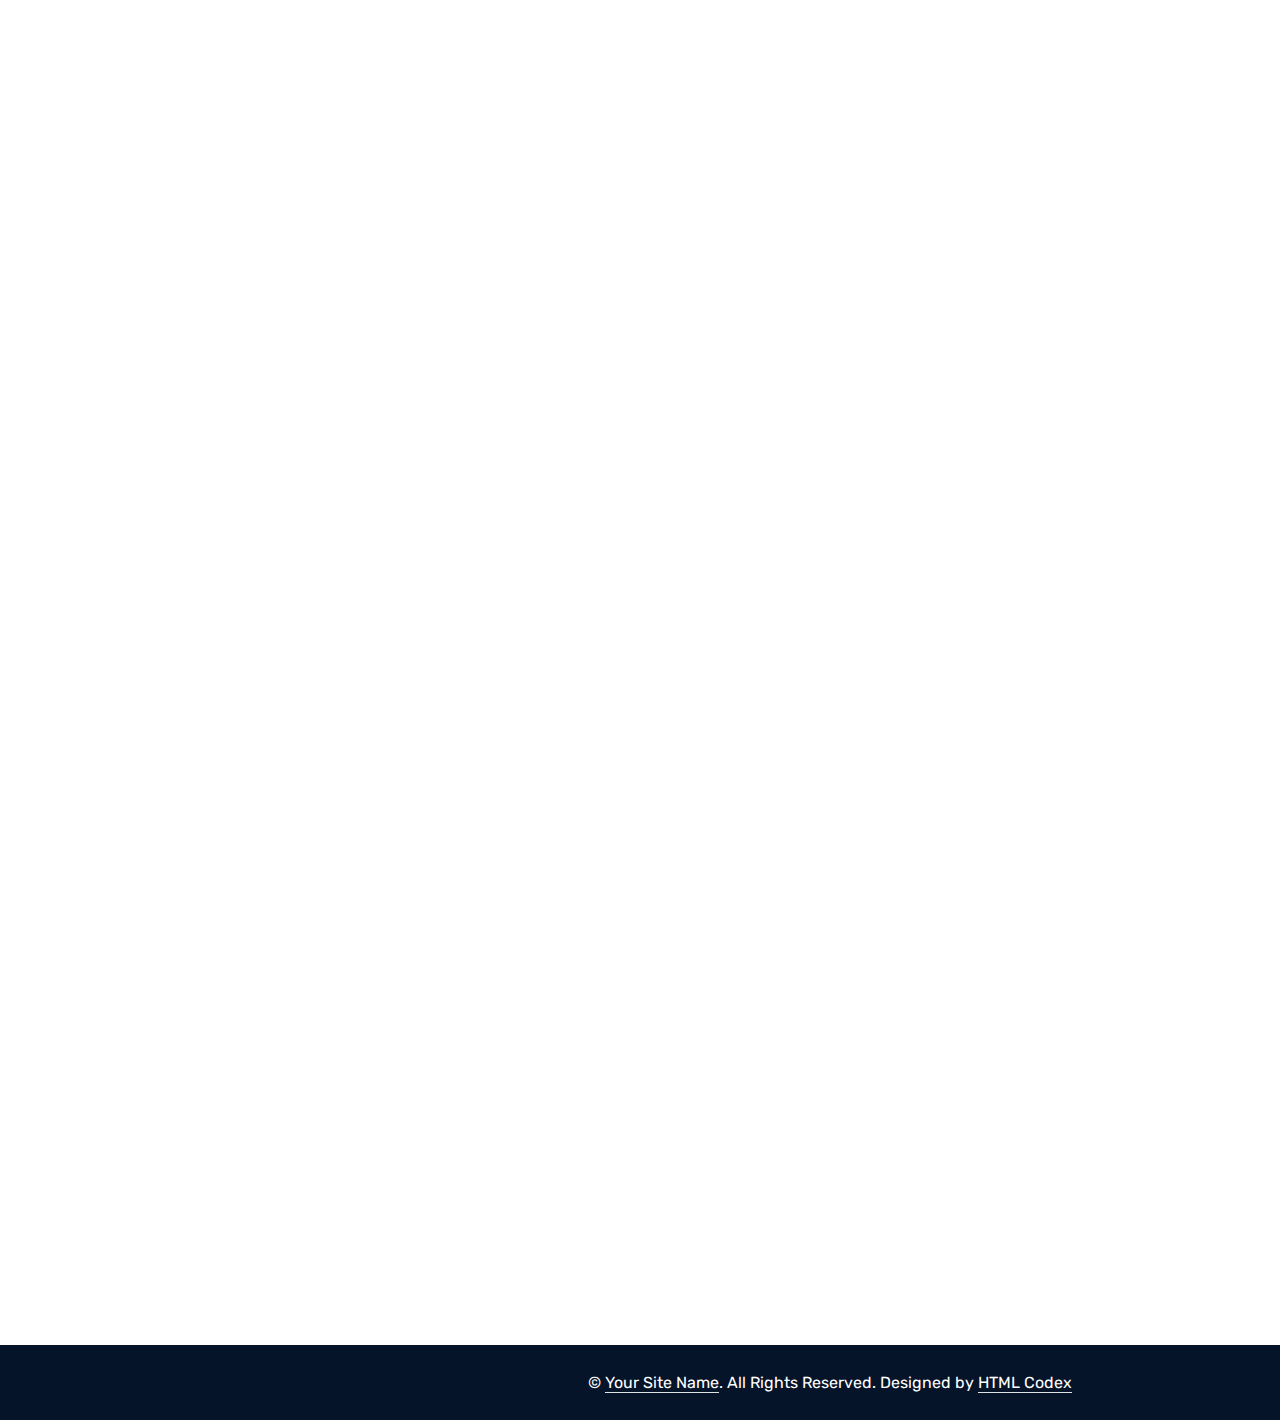
<file: Emplyify/service.html>
<!DOCTYPE html>
<html lang="en">

<head>
    <meta charset="utf-8">
    <title>Startup - Startup Website Template</title>
    <meta content="width=device-width, initial-scale=1.0" name="viewport">
    <meta content="Free HTML Templates" name="keywords">
    <meta content="Free HTML Templates" name="description">

    <!-- Favicon -->
    <link href="img/favicon.ico" rel="icon">

    <!-- Google Web Fonts -->
    <link rel="preconnect" href="https://fonts.googleapis.com">
    <link rel="preconnect" href="https://fonts.gstatic.com" crossorigin>
    <link href="https://fonts.googleapis.com/css2?family=Nunito:wght@400;600;700;800&family=Rubik:wght@400;500;600;700&display=swap" rel="stylesheet">

    <!-- Icon Font Stylesheet -->
    <link href="https://cdnjs.cloudflare.com/ajax/libs/font-awesome/5.10.0/css/all.min.css" rel="stylesheet">
    <link href="https://cdn.jsdelivr.net/npm/bootstrap-icons@1.4.1/font/bootstrap-icons.css" rel="stylesheet">

    <!-- Libraries Stylesheet -->
    <link href="lib/owlcarousel/assets/owl.carousel.min.css" rel="stylesheet">
    <link href="lib/animate/animate.min.css" rel="stylesheet">

    <!-- Customized Bootstrap Stylesheet -->
    <link href="css/bootstrap.min.css" rel="stylesheet">

    <!-- Template Stylesheet -->
    <link href="css/style.css" rel="stylesheet">
</head>

<body>
    <!-- Spinner Start -->
    <div id="spinner" class="show bg-white position-fixed translate-middle w-100 vh-100 top-50 start-50 d-flex align-items-center justify-content-center">
        <div class="spinner"></div>
    </div>
    <!-- Spinner End -->


    <!-- Topbar Start -->
    <div class="container-fluid bg-dark px-5 d-none d-lg-block">
        <div class="row gx-0">
            <div class="col-lg-8 text-center text-lg-start mb-2 mb-lg-0">
                <div class="d-inline-flex align-items-center" style="height: 45px;">
                    <small class="me-3 text-light"><i class="fa fa-map-marker-alt me-2"></i>123 Street, New York, USA</small>
                    <small class="me-3 text-light"><i class="fa fa-phone-alt me-2"></i>+012 345 6789</small>
                    <small class="text-light"><i class="fa fa-envelope-open me-2"></i>info@example.com</small>
                </div>
            </div>
            <div class="col-lg-4 text-center text-lg-end">
                <div class="d-inline-flex align-items-center" style="height: 45px;">
                    <a class="btn btn-sm btn-outline-light btn-sm-square rounded-circle me-2" href=""><i class="fab fa-twitter fw-normal"></i></a>
                    <a class="btn btn-sm btn-outline-light btn-sm-square rounded-circle me-2" href=""><i class="fab fa-facebook-f fw-normal"></i></a>
                    <a class="btn btn-sm btn-outline-light btn-sm-square rounded-circle me-2" href=""><i class="fab fa-linkedin-in fw-normal"></i></a>
                    <a class="btn btn-sm btn-outline-light btn-sm-square rounded-circle me-2" href=""><i class="fab fa-instagram fw-normal"></i></a>
                    <a class="btn btn-sm btn-outline-light btn-sm-square rounded-circle" href=""><i class="fab fa-youtube fw-normal"></i></a>
                </div>
            </div>
        </div>
    </div>
    <!-- Topbar End -->


    <!-- Navbar Start -->
    <div class="container-fluid position-relative p-0">
        <nav class="navbar navbar-expand-lg navbar-dark px-5 py-3 py-lg-0">
            <a href="index.html" class="navbar-brand p-0">
                <h1 class="m-0"><i class="fa fa-user-tie me-2"></i>Startup</h1>
            </a>
            <button class="navbar-toggler" type="button" data-bs-toggle="collapse" data-bs-target="#navbarCollapse">
                <span class="fa fa-bars"></span>
            </button>
            <div class="collapse navbar-collapse" id="navbarCollapse">
                <div class="navbar-nav ms-auto py-0">
                    <a href="index.html" class="nav-item nav-link">Home</a>
                    <a href="about.html" class="nav-item nav-link">About</a>
                    <a href="service.html" class="nav-item nav-link active">Services</a>
                    <div class="nav-item dropdown">
                        <a href="#" class="nav-link dropdown-toggle" data-bs-toggle="dropdown">Blog</a>
                        <div class="dropdown-menu m-0">
                            <a href="blog.html" class="dropdown-item">Blog Grid</a>
                            <a href="detail.html" class="dropdown-item">Blog Detail</a>
                        </div>
                    </div>
                    <div class="nav-item dropdown">
                        <a href="#" class="nav-link dropdown-toggle" data-bs-toggle="dropdown">Pages</a>
                        <div class="dropdown-menu m-0">
                            <a href="price.html" class="dropdown-item">Pricing Plan</a>
                            <a href="feature.html" class="dropdown-item">Our features</a>
                            <a href="team.html" class="dropdown-item">Team Members</a>
                            <a href="testimonial.html" class="dropdown-item">Testimonial</a>
                            <a href="quote.html" class="dropdown-item">Free Quote</a>
                        </div>
                    </div>
                    <a href="contact.html" class="nav-item nav-link">Contact</a>
                </div>
                <butaton type="button" class="btn text-primary ms-3" data-bs-toggle="modal" data-bs-target="#searchModal"><i class="fa fa-search"></i></butaton>
                <a href="https://htmlcodex.com/startup-company-website-template" class="btn btn-primary py-2 px-4 ms-3">Download Pro Version</a>
            </div>
        </nav>

        <div class="container-fluid bg-primary py-5 bg-header" style="margin-bottom: 90px;">
            <div class="row py-5">
                <div class="col-12 pt-lg-5 mt-lg-5 text-center">
                    <h1 class="display-4 text-white animated zoomIn">Services</h1>
                    <a href="" class="h5 text-white">Home</a>
                    <i class="far fa-circle text-white px-2"></i>
                    <a href="" class="h5 text-white">Services</a>
                </div>
            </div>
        </div>
    </div>
    <!-- Navbar End -->


    <!-- Full Screen Search Start -->
    <div class="modal fade" id="searchModal" tabindex="-1">
        <div class="modal-dialog modal-fullscreen">
            <div class="modal-content" style="background: rgba(9, 30, 62, .7);">
                <div class="modal-header border-0">
                    <button type="button" class="btn bg-white btn-close" data-bs-dismiss="modal" aria-label="Close"></button>
                </div>
                <div class="modal-body d-flex align-items-center justify-content-center">
                    <div class="input-group" style="max-width: 600px;">
                        <input type="text" class="form-control bg-transparent border-primary p-3" placeholder="Type search keyword">
                        <button class="btn btn-primary px-4"><i class="bi bi-search"></i></button>
                    </div>
                </div>
            </div>
        </div>
    </div>
    <!-- Full Screen Search End -->


    <!-- Service Start -->
    <div class="container-fluid py-5 wow fadeInUp" data-wow-delay="0.1s">
        <div class="container py-5">
            <div class="section-title text-center position-relative pb-3 mb-5 mx-auto" style="max-width: 600px;">
                <h5 class="fw-bold text-primary text-uppercase">Our Services</h5>
                <h1 class="mb-0">Custom IT Solutions for Your Successful Business</h1>
            </div>
            <div class="row g-5">
                <div class="col-lg-4 col-md-6 wow zoomIn" data-wow-delay="0.3s">
                    <div class="service-item bg-light rounded d-flex flex-column align-items-center justify-content-center text-center">
                        <div class="service-icon">
                            <i class="fa fa-shield-alt text-white"></i>
                        </div>
                        <h4 class="mb-3">Cyber Security</h4>
                        <p class="m-0">Amet justo dolor lorem kasd amet magna sea stet eos vero lorem ipsum dolore sed</p>
                        <a class="btn btn-lg btn-primary rounded" href="">
                            <i class="bi bi-arrow-right"></i>
                        </a>
                    </div>
                </div>
                <div class="col-lg-4 col-md-6 wow zoomIn" data-wow-delay="0.6s">
                    <div class="service-item bg-light rounded d-flex flex-column align-items-center justify-content-center text-center">
                        <div class="service-icon">
                            <i class="fa fa-chart-pie text-white"></i>
                        </div>
                        <h4 class="mb-3">Data Analytics</h4>
                        <p class="m-0">Amet justo dolor lorem kasd amet magna sea stet eos vero lorem ipsum dolore sed</p>
                        <a class="btn btn-lg btn-primary rounded" href="">
                            <i class="bi bi-arrow-right"></i>
                        </a>
                    </div>
                </div>
                <div class="col-lg-4 col-md-6 wow zoomIn" data-wow-delay="0.9s">
                    <div class="service-item bg-light rounded d-flex flex-column align-items-center justify-content-center text-center">
                        <div class="service-icon">
                            <i class="fa fa-code text-white"></i>
                        </div>
                        <h4 class="mb-3">Web Development</h4>
                        <p class="m-0">Amet justo dolor lorem kasd amet magna sea stet eos vero lorem ipsum dolore sed</p>
                        <a class="btn btn-lg btn-primary rounded" href="">
                            <i class="bi bi-arrow-right"></i>
                        </a>
                    </div>
                </div>
                <div class="col-lg-4 col-md-6 wow zoomIn" data-wow-delay="0.3s">
                    <div class="service-item bg-light rounded d-flex flex-column align-items-center justify-content-center text-center">
                        <div class="service-icon">
                            <i class="fab fa-android text-white"></i>
                        </div>
                        <h4 class="mb-3">Apps Development</h4>
                        <p class="m-0">Amet justo dolor lorem kasd amet magna sea stet eos vero lorem ipsum dolore sed</p>
                        <a class="btn btn-lg btn-primary rounded" href="">
                            <i class="bi bi-arrow-right"></i>
                        </a>
                    </div>
                </div>
                <div class="col-lg-4 col-md-6 wow zoomIn" data-wow-delay="0.6s">
                    <div class="service-item bg-light rounded d-flex flex-column align-items-center justify-content-center text-center">
                        <div class="service-icon">
                            <i class="fa fa-search text-white"></i>
                        </div>
                        <h4 class="mb-3">SEO Optimization</h4>
                        <p class="m-0">Amet justo dolor lorem kasd amet magna sea stet eos vero lorem ipsum dolore sed</p>
                        <a class="btn btn-lg btn-primary rounded" href="">
                            <i class="bi bi-arrow-right"></i>
                        </a>
                    </div>
                </div>
                <div class="col-lg-4 col-md-6 wow zoomIn" data-wow-delay="0.9s">
                    <div class="position-relative bg-primary rounded h-100 d-flex flex-column align-items-center justify-content-center text-center p-5">
                        <h3 class="text-white mb-3">Call Us For Quote</h3>
                        <p class="text-white mb-3">Clita ipsum magna kasd rebum at ipsum amet dolor justo dolor est magna stet eirmod</p>
                        <h2 class="text-white mb-0">+012 345 6789</h2>
                    </div>
                </div>
            </div>
        </div>
    </div>
    <!-- Service End -->


    <!-- Testimonial Start -->
    <div class="container-fluid py-5 wow fadeInUp" data-wow-delay="0.1s">
        <div class="container py-5">
            <div class="section-title text-center position-relative pb-3 mb-4 mx-auto" style="max-width: 600px;">
                <h5 class="fw-bold text-primary text-uppercase">Testimonial</h5>
                <h1 class="mb-0">What Our Clients Say About Our Digital Services</h1>
            </div>
            <div class="owl-carousel testimonial-carousel wow fadeInUp" data-wow-delay="0.6s">
                <div class="testimonial-item bg-light my-4">
                    <div class="d-flex align-items-center border-bottom pt-5 pb-4 px-5">
                        <img class="img-fluid rounded" src="img/testimonial-1.jpg" style="width: 60px; height: 60px;" >
                        <div class="ps-4">
                            <h4 class="text-primary mb-1">Client Name</h4>
                            <small class="text-uppercase">Profession</small>
                        </div>
                    </div>
                    <div class="pt-4 pb-5 px-5">
                        Dolor et eos labore, stet justo sed est sed. Diam sed sed dolor stet amet eirmod eos labore diam
                    </div>
                </div>
                <div class="testimonial-item bg-light my-4">
                    <div class="d-flex align-items-center border-bottom pt-5 pb-4 px-5">
                        <img class="img-fluid rounded" src="img/testimonial-2.jpg" style="width: 60px; height: 60px;" >
                        <div class="ps-4">
                            <h4 class="text-primary mb-1">Client Name</h4>
                            <small class="text-uppercase">Profession</small>
                        </div>
                    </div>
                    <div class="pt-4 pb-5 px-5">
                        Dolor et eos labore, stet justo sed est sed. Diam sed sed dolor stet amet eirmod eos labore diam
                    </div>
                </div>
                <div class="testimonial-item bg-light my-4">
                    <div class="d-flex align-items-center border-bottom pt-5 pb-4 px-5">
                        <img class="img-fluid rounded" src="img/testimonial-3.jpg" style="width: 60px; height: 60px;" >
                        <div class="ps-4">
                            <h4 class="text-primary mb-1">Client Name</h4>
                            <small class="text-uppercase">Profession</small>
                        </div>
                    </div>
                    <div class="pt-4 pb-5 px-5">
                        Dolor et eos labore, stet justo sed est sed. Diam sed sed dolor stet amet eirmod eos labore diam
                    </div>
                </div>
                <div class="testimonial-item bg-light my-4">
                    <div class="d-flex align-items-center border-bottom pt-5 pb-4 px-5">
                        <img class="img-fluid rounded" src="img/testimonial-4.jpg" style="width: 60px; height: 60px;" >
                        <div class="ps-4">
                            <h4 class="text-primary mb-1">Client Name</h4>
                            <small class="text-uppercase">Profession</small>
                        </div>
                    </div>
                    <div class="pt-4 pb-5 px-5">
                        Dolor et eos labore, stet justo sed est sed. Diam sed sed dolor stet amet eirmod eos labore diam
                    </div>
                </div>
            </div>
        </div>
    </div>
    <!-- Testimonial End -->


    <!-- Vendor Start -->
    <div class="container-fluid py-5 wow fadeInUp" data-wow-delay="0.1s">
        <div class="container py-5 mb-5">
            <div class="bg-white">
                <div class="owl-carousel vendor-carousel">
                    <img src="img/vendor-1.jpg" alt="">
                    <img src="img/vendor-2.jpg" alt="">
                    <img src="img/vendor-3.jpg" alt="">
                    <img src="img/vendor-4.jpg" alt="">
                    <img src="img/vendor-5.jpg" alt="">
                    <img src="img/vendor-6.jpg" alt="">
                    <img src="img/vendor-7.jpg" alt="">
                    <img src="img/vendor-8.jpg" alt="">
                    <img src="img/vendor-9.jpg" alt="">
                </div>
            </div>
        </div>
    </div>
    <!-- Vendor End -->
    

    <!-- Footer Start -->
    <div class="container-fluid bg-dark text-light mt-5 wow fadeInUp" data-wow-delay="0.1s">
        <div class="container">
            <div class="row gx-5">
                <div class="col-lg-4 col-md-6 footer-about">
                    <div class="d-flex flex-column align-items-center justify-content-center text-center h-100 bg-primary p-4">
                        <a href="index.html" class="navbar-brand">
                            <h1 class="m-0 text-white"><i class="fa fa-user-tie me-2"></i>Startup</h1>
                        </a>
                        <p class="mt-3 mb-4">Lorem diam sit erat dolor elitr et, diam lorem justo amet clita stet eos sit. Elitr dolor duo lorem, elitr clita ipsum sea. Diam amet erat lorem stet eos. Diam amet et kasd eos duo.</p>
                        <form action="">
                            <div class="input-group">
                                <input type="text" class="form-control border-white p-3" placeholder="Your Email">
                                <button class="btn btn-dark">Sign Up</button>
                            </div>
                        </form>
                    </div>
                </div>
                <div class="col-lg-8 col-md-6">
                    <div class="row gx-5">
                        <div class="col-lg-4 col-md-12 pt-5 mb-5">
                            <div class="section-title section-title-sm position-relative pb-3 mb-4">
                                <h3 class="text-light mb-0">Get In Touch</h3>
                            </div>
                            <div class="d-flex mb-2">
                                <i class="bi bi-geo-alt text-primary me-2"></i>
                                <p class="mb-0">123 Street, New York, USA</p>
                            </div>
                            <div class="d-flex mb-2">
                                <i class="bi bi-envelope-open text-primary me-2"></i>
                                <p class="mb-0">info@example.com</p>
                            </div>
                            <div class="d-flex mb-2">
                                <i class="bi bi-telephone text-primary me-2"></i>
                                <p class="mb-0">+012 345 67890</p>
                            </div>
                            <div class="d-flex mt-4">
                                <a class="btn btn-primary btn-square me-2" href="#"><i class="fab fa-twitter fw-normal"></i></a>
                                <a class="btn btn-primary btn-square me-2" href="#"><i class="fab fa-facebook-f fw-normal"></i></a>
                                <a class="btn btn-primary btn-square me-2" href="#"><i class="fab fa-linkedin-in fw-normal"></i></a>
                                <a class="btn btn-primary btn-square" href="#"><i class="fab fa-instagram fw-normal"></i></a>
                            </div>
                        </div>
                        <div class="col-lg-4 col-md-12 pt-0 pt-lg-5 mb-5">
                            <div class="section-title section-title-sm position-relative pb-3 mb-4">
                                <h3 class="text-light mb-0">Quick Links</h3>
                            </div>
                            <div class="link-animated d-flex flex-column justify-content-start">
                                <a class="text-light mb-2" href="#"><i class="bi bi-arrow-right text-primary me-2"></i>Home</a>
                                <a class="text-light mb-2" href="#"><i class="bi bi-arrow-right text-primary me-2"></i>About Us</a>
                                <a class="text-light mb-2" href="#"><i class="bi bi-arrow-right text-primary me-2"></i>Our Services</a>
                                <a class="text-light mb-2" href="#"><i class="bi bi-arrow-right text-primary me-2"></i>Meet The Team</a>
                                <a class="text-light mb-2" href="#"><i class="bi bi-arrow-right text-primary me-2"></i>Latest Blog</a>
                                <a class="text-light" href="#"><i class="bi bi-arrow-right text-primary me-2"></i>Contact Us</a>
                            </div>
                        </div>
                        <div class="col-lg-4 col-md-12 pt-0 pt-lg-5 mb-5">
                            <div class="section-title section-title-sm position-relative pb-3 mb-4">
                                <h3 class="text-light mb-0">Popular Links</h3>
                            </div>
                            <div class="link-animated d-flex flex-column justify-content-start">
                                <a class="text-light mb-2" href="#"><i class="bi bi-arrow-right text-primary me-2"></i>Home</a>
                                <a class="text-light mb-2" href="#"><i class="bi bi-arrow-right text-primary me-2"></i>About Us</a>
                                <a class="text-light mb-2" href="#"><i class="bi bi-arrow-right text-primary me-2"></i>Our Services</a>
                                <a class="text-light mb-2" href="#"><i class="bi bi-arrow-right text-primary me-2"></i>Meet The Team</a>
                                <a class="text-light mb-2" href="#"><i class="bi bi-arrow-right text-primary me-2"></i>Latest Blog</a>
                                <a class="text-light" href="#"><i class="bi bi-arrow-right text-primary me-2"></i>Contact Us</a>
                            </div>
                        </div>
                    </div>
                </div>
            </div>
        </div>
    </div>
    <div class="container-fluid text-white" style="background: #061429;">
        <div class="container text-center">
            <div class="row justify-content-end">
                <div class="col-lg-8 col-md-6">
                    <div class="d-flex align-items-center justify-content-center" style="height: 75px;">
                        <p class="mb-0">&copy; <a class="text-white border-bottom" href="#">Your Site Name</a>. All Rights Reserved. 
						
						<!--/*** This template is free as long as you keep the footer author’s credit link/attribution link/backlink. If you'd like to use the template without the footer author’s credit link/attribution link/backlink, you can purchase the Credit Removal License from "https://htmlcodex.com/credit-removal". Thank you for your support. ***/-->
						Designed by <a class="text-white border-bottom" href="https://htmlcodex.com">HTML Codex</a></p>
                    </div>
                </div>
            </div>
        </div>
    </div>
    <!-- Footer End -->


    <!-- Back to Top -->
    <a href="#" class="btn btn-lg btn-primary btn-lg-square rounded back-to-top"><i class="bi bi-arrow-up"></i></a>


    <!-- JavaScript Libraries -->
    <script src="https://code.jquery.com/jquery-3.4.1.min.js"></script>
    <script src="https://cdn.jsdelivr.net/npm/bootstrap@5.0.0/dist/js/bootstrap.bundle.min.js"></script>
    <script src="lib/wow/wow.min.js"></script>
    <script src="lib/easing/easing.min.js"></script>
    <script src="lib/waypoints/waypoints.min.js"></script>
    <script src="lib/counterup/counterup.min.js"></script>
    <script src="lib/owlcarousel/owl.carousel.min.js"></script>

    <!-- Template Javascript -->
    <script src="js/main.js"></script>
</body>

</html>
</file>
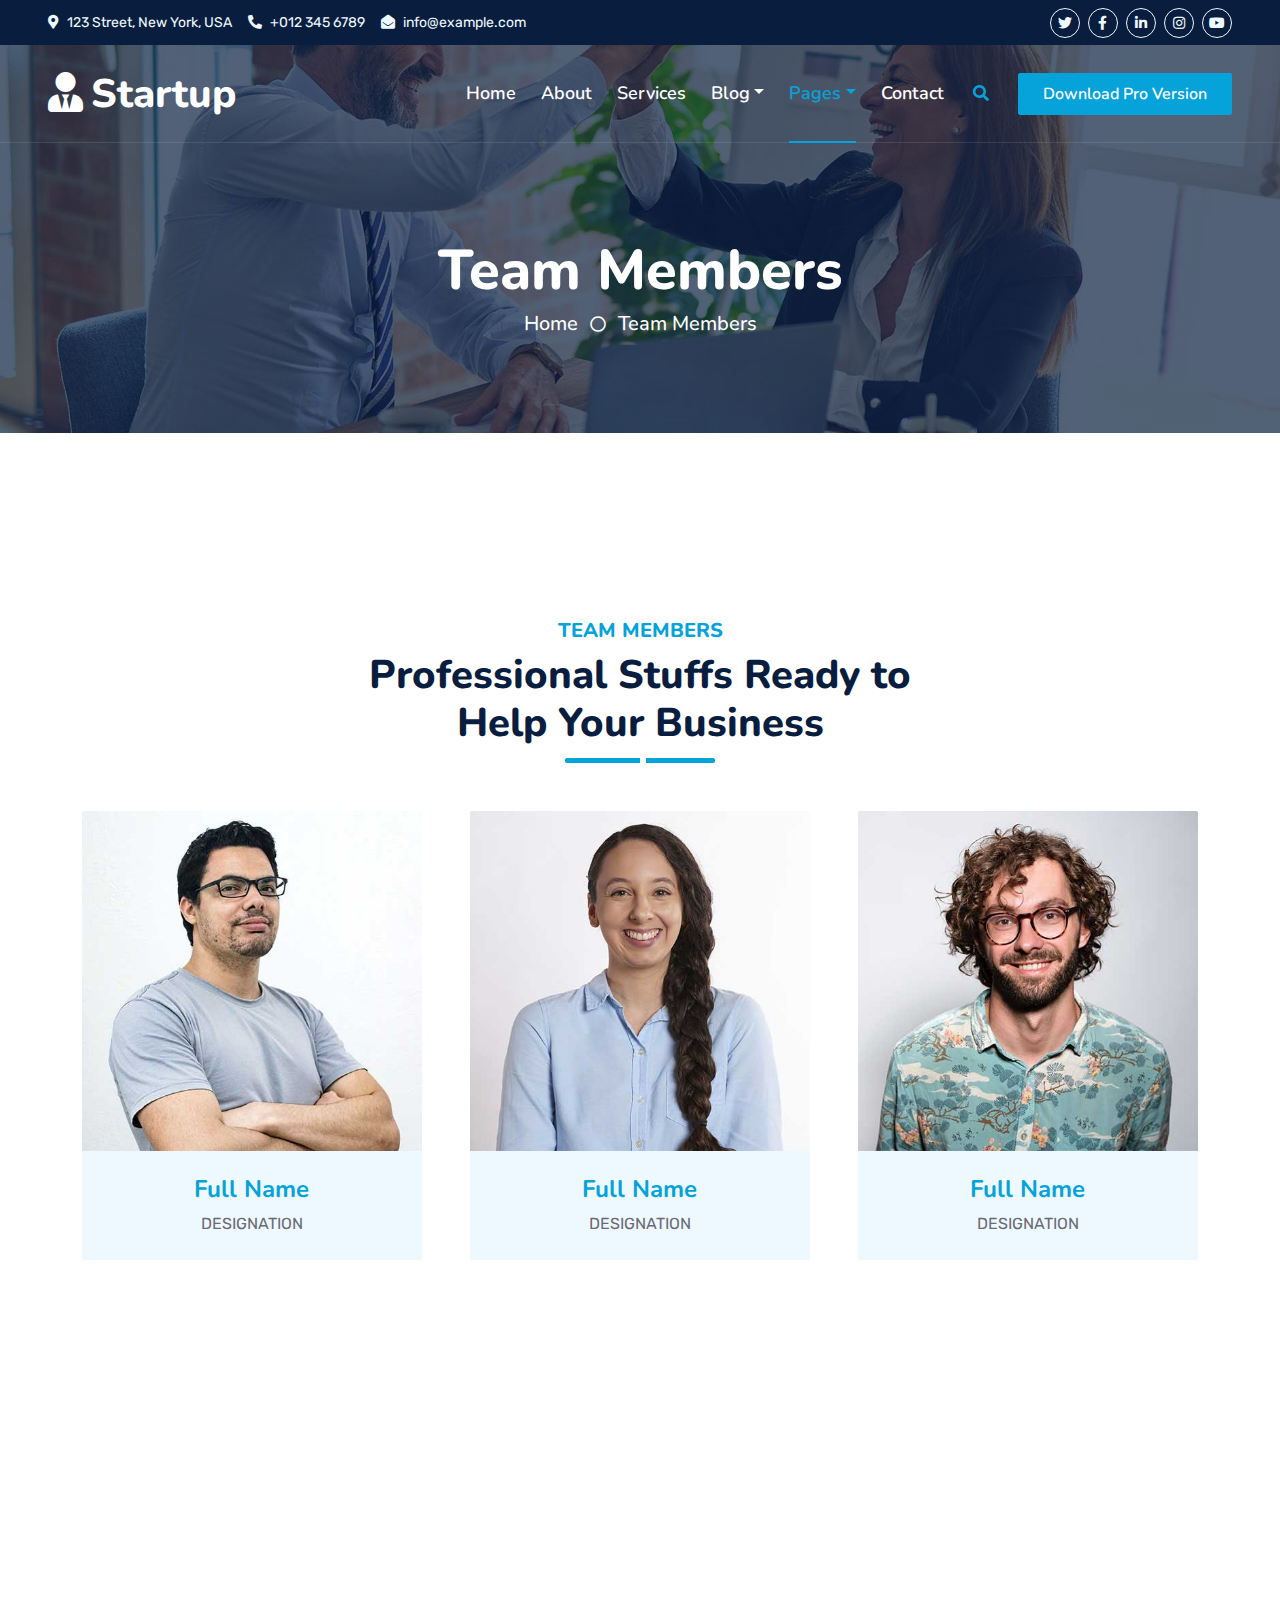
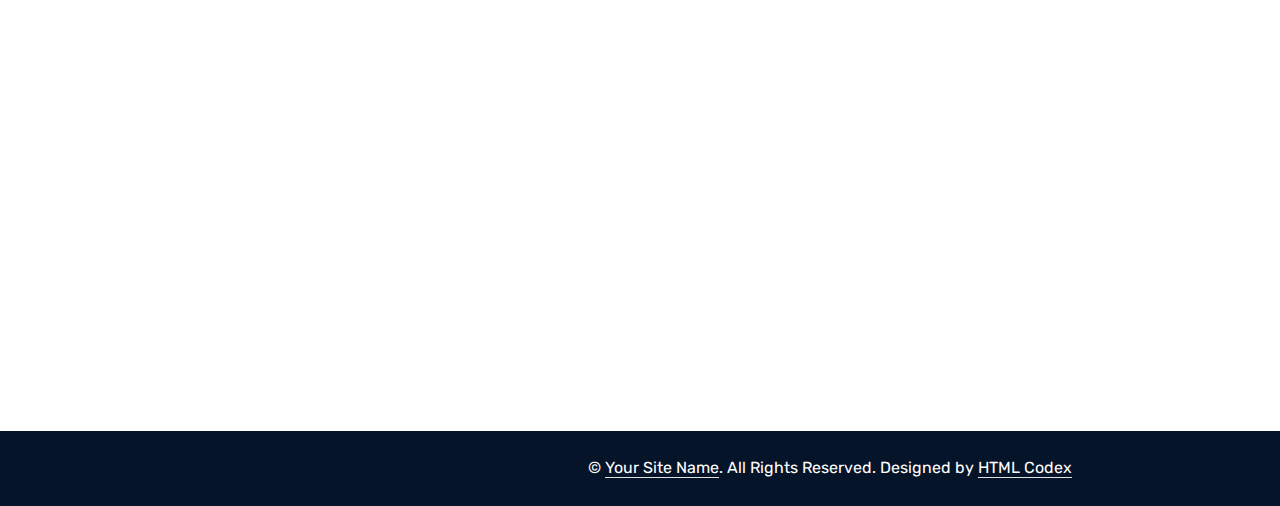
<file: Emplyify/team.html>
<!DOCTYPE html>
<html lang="en">

<head>
    <meta charset="utf-8">
    <title>Startup - Startup Website Template</title>
    <meta content="width=device-width, initial-scale=1.0" name="viewport">
    <meta content="Free HTML Templates" name="keywords">
    <meta content="Free HTML Templates" name="description">

    <!-- Favicon -->
    <link href="img/favicon.ico" rel="icon">

    <!-- Google Web Fonts -->
    <link rel="preconnect" href="https://fonts.googleapis.com">
    <link rel="preconnect" href="https://fonts.gstatic.com" crossorigin>
    <link href="https://fonts.googleapis.com/css2?family=Nunito:wght@400;600;700;800&family=Rubik:wght@400;500;600;700&display=swap" rel="stylesheet">

    <!-- Icon Font Stylesheet -->
    <link href="https://cdnjs.cloudflare.com/ajax/libs/font-awesome/5.10.0/css/all.min.css" rel="stylesheet">
    <link href="https://cdn.jsdelivr.net/npm/bootstrap-icons@1.4.1/font/bootstrap-icons.css" rel="stylesheet">

    <!-- Libraries Stylesheet -->
    <link href="lib/owlcarousel/assets/owl.carousel.min.css" rel="stylesheet">
    <link href="lib/animate/animate.min.css" rel="stylesheet">

    <!-- Customized Bootstrap Stylesheet -->
    <link href="css/bootstrap.min.css" rel="stylesheet">

    <!-- Template Stylesheet -->
    <link href="css/style.css" rel="stylesheet">
</head>

<body>
    <!-- Spinner Start -->
    <div id="spinner" class="show bg-white position-fixed translate-middle w-100 vh-100 top-50 start-50 d-flex align-items-center justify-content-center">
        <div class="spinner"></div>
    </div>
    <!-- Spinner End -->


    <!-- Topbar Start -->
    <div class="container-fluid bg-dark px-5 d-none d-lg-block">
        <div class="row gx-0">
            <div class="col-lg-8 text-center text-lg-start mb-2 mb-lg-0">
                <div class="d-inline-flex align-items-center" style="height: 45px;">
                    <small class="me-3 text-light"><i class="fa fa-map-marker-alt me-2"></i>123 Street, New York, USA</small>
                    <small class="me-3 text-light"><i class="fa fa-phone-alt me-2"></i>+012 345 6789</small>
                    <small class="text-light"><i class="fa fa-envelope-open me-2"></i>info@example.com</small>
                </div>
            </div>
            <div class="col-lg-4 text-center text-lg-end">
                <div class="d-inline-flex align-items-center" style="height: 45px;">
                    <a class="btn btn-sm btn-outline-light btn-sm-square rounded-circle me-2" href=""><i class="fab fa-twitter fw-normal"></i></a>
                    <a class="btn btn-sm btn-outline-light btn-sm-square rounded-circle me-2" href=""><i class="fab fa-facebook-f fw-normal"></i></a>
                    <a class="btn btn-sm btn-outline-light btn-sm-square rounded-circle me-2" href=""><i class="fab fa-linkedin-in fw-normal"></i></a>
                    <a class="btn btn-sm btn-outline-light btn-sm-square rounded-circle me-2" href=""><i class="fab fa-instagram fw-normal"></i></a>
                    <a class="btn btn-sm btn-outline-light btn-sm-square rounded-circle" href=""><i class="fab fa-youtube fw-normal"></i></a>
                </div>
            </div>
        </div>
    </div>
    <!-- Topbar End -->


    <!-- Navbar Start -->
    <div class="container-fluid position-relative p-0">
        <nav class="navbar navbar-expand-lg navbar-dark px-5 py-3 py-lg-0">
            <a href="index.html" class="navbar-brand p-0">
                <h1 class="m-0"><i class="fa fa-user-tie me-2"></i>Startup</h1>
            </a>
            <button class="navbar-toggler" type="button" data-bs-toggle="collapse" data-bs-target="#navbarCollapse">
                <span class="fa fa-bars"></span>
            </button>
            <div class="collapse navbar-collapse" id="navbarCollapse">
                <div class="navbar-nav ms-auto py-0">
                    <a href="index.html" class="nav-item nav-link">Home</a>
                    <a href="about.html" class="nav-item nav-link">About</a>
                    <a href="service.html" class="nav-item nav-link">Services</a>
                    <div class="nav-item dropdown">
                        <a href="#" class="nav-link dropdown-toggle" data-bs-toggle="dropdown">Blog</a>
                        <div class="dropdown-menu m-0">
                            <a href="blog.html" class="dropdown-item">Blog Grid</a>
                            <a href="detail.html" class="dropdown-item">Blog Detail</a>
                        </div>
                    </div>
                    <div class="nav-item dropdown">
                        <a href="#" class="nav-link dropdown-toggle active" data-bs-toggle="dropdown">Pages</a>
                        <div class="dropdown-menu m-0">
                            <a href="price.html" class="dropdown-item">Pricing Plan</a>
                            <a href="feature.html" class="dropdown-item">Our features</a>
                            <a href="team.html" class="dropdown-item active">Team Members</a>
                            <a href="testimonial.html" class="dropdown-item">Testimonial</a>
                            <a href="quote.html" class="dropdown-item">Free Quote</a>
                        </div>
                    </div>
                    <a href="contact.html" class="nav-item nav-link">Contact</a>
                </div>
                <butaton type="button" class="btn text-primary ms-3" data-bs-toggle="modal" data-bs-target="#searchModal"><i class="fa fa-search"></i></butaton>
                <a href="https://htmlcodex.com/startup-company-website-template" class="btn btn-primary py-2 px-4 ms-3">Download Pro Version</a>
            </div>
        </nav>

        <div class="container-fluid bg-primary py-5 bg-header" style="margin-bottom: 90px;">
            <div class="row py-5">
                <div class="col-12 pt-lg-5 mt-lg-5 text-center">
                    <h1 class="display-4 text-white animated zoomIn">Team Members</h1>
                    <a href="" class="h5 text-white">Home</a>
                    <i class="far fa-circle text-white px-2"></i>
                    <a href="" class="h5 text-white">Team Members</a>
                </div>
            </div>
        </div>
    </div>
    <!-- Navbar End -->


    <!-- Full Screen Search Start -->
    <div class="modal fade" id="searchModal" tabindex="-1">
        <div class="modal-dialog modal-fullscreen">
            <div class="modal-content" style="background: rgba(9, 30, 62, .7);">
                <div class="modal-header border-0">
                    <button type="button" class="btn bg-white btn-close" data-bs-dismiss="modal" aria-label="Close"></button>
                </div>
                <div class="modal-body d-flex align-items-center justify-content-center">
                    <div class="input-group" style="max-width: 600px;">
                        <input type="text" class="form-control bg-transparent border-primary p-3" placeholder="Type search keyword">
                        <button class="btn btn-primary px-4"><i class="bi bi-search"></i></button>
                    </div>
                </div>
            </div>
        </div>
    </div>
    <!-- Full Screen Search End -->


    <!-- Team Start -->
    <div class="container-fluid py-5 wow fadeInUp" data-wow-delay="0.1s">
        <div class="container py-5">
            <div class="section-title text-center position-relative pb-3 mb-5 mx-auto" style="max-width: 600px;">
                <h5 class="fw-bold text-primary text-uppercase">Team Members</h5>
                <h1 class="mb-0">Professional Stuffs Ready to Help Your Business</h1>
            </div>
            <div class="row g-5">
                <div class="col-lg-4 wow slideInUp" data-wow-delay="0.3s">
                    <div class="team-item bg-light rounded overflow-hidden">
                        <div class="team-img position-relative overflow-hidden">
                            <img class="img-fluid w-100" src="img/team-1.jpg" alt="">
                            <div class="team-social">
                                <a class="btn btn-lg btn-primary btn-lg-square rounded" href=""><i class="fab fa-twitter fw-normal"></i></a>
                                <a class="btn btn-lg btn-primary btn-lg-square rounded" href=""><i class="fab fa-facebook-f fw-normal"></i></a>
                                <a class="btn btn-lg btn-primary btn-lg-square rounded" href=""><i class="fab fa-instagram fw-normal"></i></a>
                                <a class="btn btn-lg btn-primary btn-lg-square rounded" href=""><i class="fab fa-linkedin-in fw-normal"></i></a>
                            </div>
                        </div>
                        <div class="text-center py-4">
                            <h4 class="text-primary">Full Name</h4>
                            <p class="text-uppercase m-0">Designation</p>
                        </div>
                    </div>
                </div>
                <div class="col-lg-4 wow slideInUp" data-wow-delay="0.6s">
                    <div class="team-item bg-light rounded overflow-hidden">
                        <div class="team-img position-relative overflow-hidden">
                            <img class="img-fluid w-100" src="img/team-2.jpg" alt="">
                            <div class="team-social">
                                <a class="btn btn-lg btn-primary btn-lg-square rounded" href=""><i class="fab fa-twitter fw-normal"></i></a>
                                <a class="btn btn-lg btn-primary btn-lg-square rounded" href=""><i class="fab fa-facebook-f fw-normal"></i></a>
                                <a class="btn btn-lg btn-primary btn-lg-square rounded" href=""><i class="fab fa-instagram fw-normal"></i></a>
                                <a class="btn btn-lg btn-primary btn-lg-square rounded" href=""><i class="fab fa-linkedin-in fw-normal"></i></a>
                            </div>
                        </div>
                        <div class="text-center py-4">
                            <h4 class="text-primary">Full Name</h4>
                            <p class="text-uppercase m-0">Designation</p>
                        </div>
                    </div>
                </div>
                <div class="col-lg-4 wow slideInUp" data-wow-delay="0.9s">
                    <div class="team-item bg-light rounded overflow-hidden">
                        <div class="team-img position-relative overflow-hidden">
                            <img class="img-fluid w-100" src="img/team-3.jpg" alt="">
                            <div class="team-social">
                                <a class="btn btn-lg btn-primary btn-lg-square rounded" href=""><i class="fab fa-twitter fw-normal"></i></a>
                                <a class="btn btn-lg btn-primary btn-lg-square rounded" href=""><i class="fab fa-facebook-f fw-normal"></i></a>
                                <a class="btn btn-lg btn-primary btn-lg-square rounded" href=""><i class="fab fa-instagram fw-normal"></i></a>
                                <a class="btn btn-lg btn-primary btn-lg-square rounded" href=""><i class="fab fa-linkedin-in fw-normal"></i></a>
                            </div>
                        </div>
                        <div class="text-center py-4">
                            <h4 class="text-primary">Full Name</h4>
                            <p class="text-uppercase m-0">Designation</p>
                        </div>
                    </div>
                </div>
            </div>
        </div>
    </div>
    <!-- Team End -->


    <!-- Vendor Start -->
    <div class="container-fluid py-5 wow fadeInUp" data-wow-delay="0.1s">
        <div class="container py-5 mb-5">
            <div class="bg-white">
                <div class="owl-carousel vendor-carousel">
                    <img src="img/vendor-1.jpg" alt="">
                    <img src="img/vendor-2.jpg" alt="">
                    <img src="img/vendor-3.jpg" alt="">
                    <img src="img/vendor-4.jpg" alt="">
                    <img src="img/vendor-5.jpg" alt="">
                    <img src="img/vendor-6.jpg" alt="">
                    <img src="img/vendor-7.jpg" alt="">
                    <img src="img/vendor-8.jpg" alt="">
                    <img src="img/vendor-9.jpg" alt="">
                </div>
            </div>
        </div>
    </div>
    <!-- Vendor End -->
    

    <!-- Footer Start -->
    <div class="container-fluid bg-dark text-light mt-5 wow fadeInUp" data-wow-delay="0.1s">
        <div class="container">
            <div class="row gx-5">
                <div class="col-lg-4 col-md-6 footer-about">
                    <div class="d-flex flex-column align-items-center justify-content-center text-center h-100 bg-primary p-4">
                        <a href="index.html" class="navbar-brand">
                            <h1 class="m-0 text-white"><i class="fa fa-user-tie me-2"></i>Startup</h1>
                        </a>
                        <p class="mt-3 mb-4">Lorem diam sit erat dolor elitr et, diam lorem justo amet clita stet eos sit. Elitr dolor duo lorem, elitr clita ipsum sea. Diam amet erat lorem stet eos. Diam amet et kasd eos duo.</p>
                        <form action="">
                            <div class="input-group">
                                <input type="text" class="form-control border-white p-3" placeholder="Your Email">
                                <button class="btn btn-dark">Sign Up</button>
                            </div>
                        </form>
                    </div>
                </div>
                <div class="col-lg-8 col-md-6">
                    <div class="row gx-5">
                        <div class="col-lg-4 col-md-12 pt-5 mb-5">
                            <div class="section-title section-title-sm position-relative pb-3 mb-4">
                                <h3 class="text-light mb-0">Get In Touch</h3>
                            </div>
                            <div class="d-flex mb-2">
                                <i class="bi bi-geo-alt text-primary me-2"></i>
                                <p class="mb-0">123 Street, New York, USA</p>
                            </div>
                            <div class="d-flex mb-2">
                                <i class="bi bi-envelope-open text-primary me-2"></i>
                                <p class="mb-0">info@example.com</p>
                            </div>
                            <div class="d-flex mb-2">
                                <i class="bi bi-telephone text-primary me-2"></i>
                                <p class="mb-0">+012 345 67890</p>
                            </div>
                            <div class="d-flex mt-4">
                                <a class="btn btn-primary btn-square me-2" href="#"><i class="fab fa-twitter fw-normal"></i></a>
                                <a class="btn btn-primary btn-square me-2" href="#"><i class="fab fa-facebook-f fw-normal"></i></a>
                                <a class="btn btn-primary btn-square me-2" href="#"><i class="fab fa-linkedin-in fw-normal"></i></a>
                                <a class="btn btn-primary btn-square" href="#"><i class="fab fa-instagram fw-normal"></i></a>
                            </div>
                        </div>
                        <div class="col-lg-4 col-md-12 pt-0 pt-lg-5 mb-5">
                            <div class="section-title section-title-sm position-relative pb-3 mb-4">
                                <h3 class="text-light mb-0">Quick Links</h3>
                            </div>
                            <div class="link-animated d-flex flex-column justify-content-start">
                                <a class="text-light mb-2" href="#"><i class="bi bi-arrow-right text-primary me-2"></i>Home</a>
                                <a class="text-light mb-2" href="#"><i class="bi bi-arrow-right text-primary me-2"></i>About Us</a>
                                <a class="text-light mb-2" href="#"><i class="bi bi-arrow-right text-primary me-2"></i>Our Services</a>
                                <a class="text-light mb-2" href="#"><i class="bi bi-arrow-right text-primary me-2"></i>Meet The Team</a>
                                <a class="text-light mb-2" href="#"><i class="bi bi-arrow-right text-primary me-2"></i>Latest Blog</a>
                                <a class="text-light" href="#"><i class="bi bi-arrow-right text-primary me-2"></i>Contact Us</a>
                            </div>
                        </div>
                        <div class="col-lg-4 col-md-12 pt-0 pt-lg-5 mb-5">
                            <div class="section-title section-title-sm position-relative pb-3 mb-4">
                                <h3 class="text-light mb-0">Popular Links</h3>
                            </div>
                            <div class="link-animated d-flex flex-column justify-content-start">
                                <a class="text-light mb-2" href="#"><i class="bi bi-arrow-right text-primary me-2"></i>Home</a>
                                <a class="text-light mb-2" href="#"><i class="bi bi-arrow-right text-primary me-2"></i>About Us</a>
                                <a class="text-light mb-2" href="#"><i class="bi bi-arrow-right text-primary me-2"></i>Our Services</a>
                                <a class="text-light mb-2" href="#"><i class="bi bi-arrow-right text-primary me-2"></i>Meet The Team</a>
                                <a class="text-light mb-2" href="#"><i class="bi bi-arrow-right text-primary me-2"></i>Latest Blog</a>
                                <a class="text-light" href="#"><i class="bi bi-arrow-right text-primary me-2"></i>Contact Us</a>
                            </div>
                        </div>
                    </div>
                </div>
            </div>
        </div>
    </div>
    <div class="container-fluid text-white" style="background: #061429;">
        <div class="container text-center">
            <div class="row justify-content-end">
                <div class="col-lg-8 col-md-6">
                    <div class="d-flex align-items-center justify-content-center" style="height: 75px;">
                        <p class="mb-0">&copy; <a class="text-white border-bottom" href="#">Your Site Name</a>. All Rights Reserved. 
						
						<!--/*** This template is free as long as you keep the footer author’s credit link/attribution link/backlink. If you'd like to use the template without the footer author’s credit link/attribution link/backlink, you can purchase the Credit Removal License from "https://htmlcodex.com/credit-removal". Thank you for your support. ***/-->
						Designed by <a class="text-white border-bottom" href="https://htmlcodex.com">HTML Codex</a></p>
                    </div>
                </div>
            </div>
        </div>
    </div>
    <!-- Footer End -->


    <!-- Back to Top -->
    <a href="#" class="btn btn-lg btn-primary btn-lg-square rounded back-to-top"><i class="bi bi-arrow-up"></i></a>


    <!-- JavaScript Libraries -->
    <script src="https://code.jquery.com/jquery-3.4.1.min.js"></script>
    <script src="https://cdn.jsdelivr.net/npm/bootstrap@5.0.0/dist/js/bootstrap.bundle.min.js"></script>
    <script src="lib/wow/wow.min.js"></script>
    <script src="lib/easing/easing.min.js"></script>
    <script src="lib/waypoints/waypoints.min.js"></script>
    <script src="lib/counterup/counterup.min.js"></script>
    <script src="lib/owlcarousel/owl.carousel.min.js"></script>

    <!-- Template Javascript -->
    <script src="js/main.js"></script>
</body>

</html>
</file>
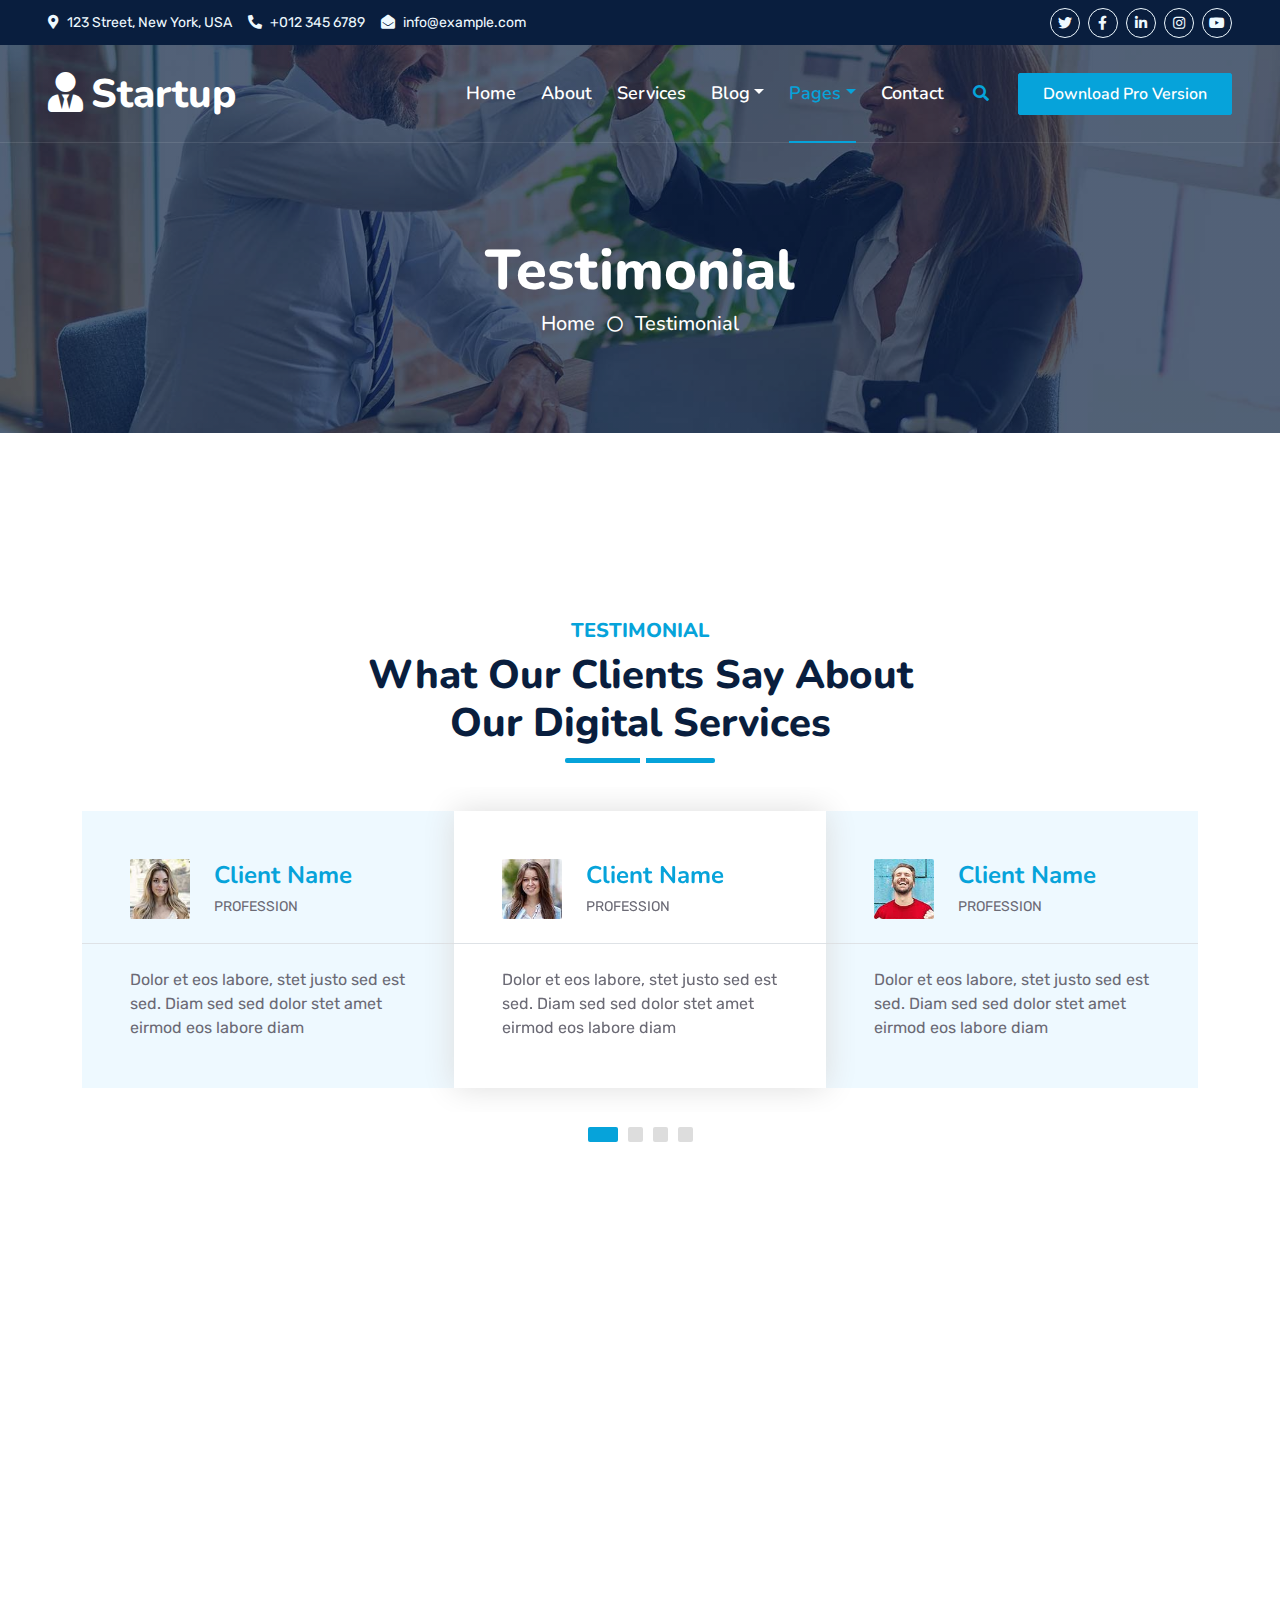
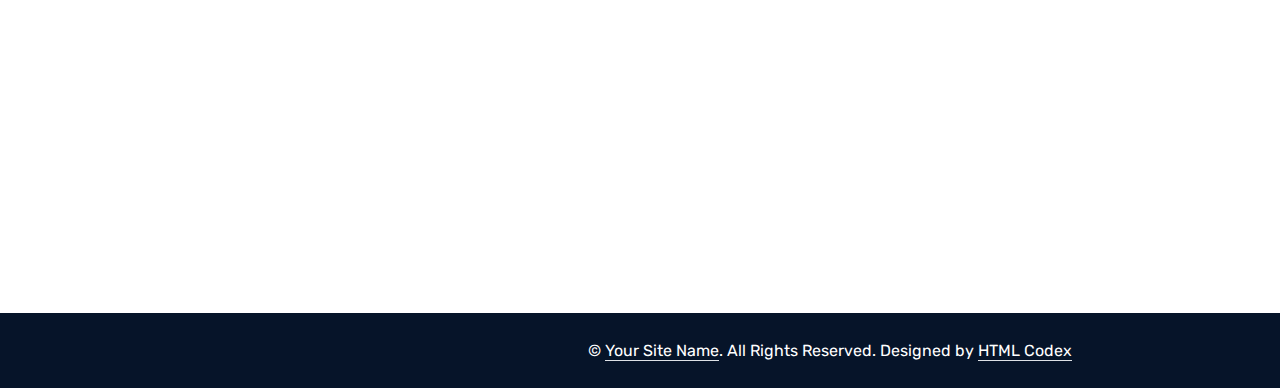
<file: Emplyify/testimonial.html>
<!DOCTYPE html>
<html lang="en">

<head>
    <meta charset="utf-8">
    <title>Startup - Startup Website Template</title>
    <meta content="width=device-width, initial-scale=1.0" name="viewport">
    <meta content="Free HTML Templates" name="keywords">
    <meta content="Free HTML Templates" name="description">

    <!-- Favicon -->
    <link href="img/favicon.ico" rel="icon">

    <!-- Google Web Fonts -->
    <link rel="preconnect" href="https://fonts.googleapis.com">
    <link rel="preconnect" href="https://fonts.gstatic.com" crossorigin>
    <link href="https://fonts.googleapis.com/css2?family=Nunito:wght@400;600;700;800&family=Rubik:wght@400;500;600;700&display=swap" rel="stylesheet">

    <!-- Icon Font Stylesheet -->
    <link href="https://cdnjs.cloudflare.com/ajax/libs/font-awesome/5.10.0/css/all.min.css" rel="stylesheet">
    <link href="https://cdn.jsdelivr.net/npm/bootstrap-icons@1.4.1/font/bootstrap-icons.css" rel="stylesheet">

    <!-- Libraries Stylesheet -->
    <link href="lib/owlcarousel/assets/owl.carousel.min.css" rel="stylesheet">
    <link href="lib/animate/animate.min.css" rel="stylesheet">

    <!-- Customized Bootstrap Stylesheet -->
    <link href="css/bootstrap.min.css" rel="stylesheet">

    <!-- Template Stylesheet -->
    <link href="css/style.css" rel="stylesheet">
</head>

<body>
    <!-- Spinner Start -->
    <div id="spinner" class="show bg-white position-fixed translate-middle w-100 vh-100 top-50 start-50 d-flex align-items-center justify-content-center">
        <div class="spinner"></div>
    </div>
    <!-- Spinner End -->


    <!-- Topbar Start -->
    <div class="container-fluid bg-dark px-5 d-none d-lg-block">
        <div class="row gx-0">
            <div class="col-lg-8 text-center text-lg-start mb-2 mb-lg-0">
                <div class="d-inline-flex align-items-center" style="height: 45px;">
                    <small class="me-3 text-light"><i class="fa fa-map-marker-alt me-2"></i>123 Street, New York, USA</small>
                    <small class="me-3 text-light"><i class="fa fa-phone-alt me-2"></i>+012 345 6789</small>
                    <small class="text-light"><i class="fa fa-envelope-open me-2"></i>info@example.com</small>
                </div>
            </div>
            <div class="col-lg-4 text-center text-lg-end">
                <div class="d-inline-flex align-items-center" style="height: 45px;">
                    <a class="btn btn-sm btn-outline-light btn-sm-square rounded-circle me-2" href=""><i class="fab fa-twitter fw-normal"></i></a>
                    <a class="btn btn-sm btn-outline-light btn-sm-square rounded-circle me-2" href=""><i class="fab fa-facebook-f fw-normal"></i></a>
                    <a class="btn btn-sm btn-outline-light btn-sm-square rounded-circle me-2" href=""><i class="fab fa-linkedin-in fw-normal"></i></a>
                    <a class="btn btn-sm btn-outline-light btn-sm-square rounded-circle me-2" href=""><i class="fab fa-instagram fw-normal"></i></a>
                    <a class="btn btn-sm btn-outline-light btn-sm-square rounded-circle" href=""><i class="fab fa-youtube fw-normal"></i></a>
                </div>
            </div>
        </div>
    </div>
    <!-- Topbar End -->


    <!-- Navbar Start -->
    <div class="container-fluid position-relative p-0">
        <nav class="navbar navbar-expand-lg navbar-dark px-5 py-3 py-lg-0">
            <a href="index.html" class="navbar-brand p-0">
                <h1 class="m-0"><i class="fa fa-user-tie me-2"></i>Startup</h1>
            </a>
            <button class="navbar-toggler" type="button" data-bs-toggle="collapse" data-bs-target="#navbarCollapse">
                <span class="fa fa-bars"></span>
            </button>
            <div class="collapse navbar-collapse" id="navbarCollapse">
                <div class="navbar-nav ms-auto py-0">
                    <a href="index.html" class="nav-item nav-link">Home</a>
                    <a href="about.html" class="nav-item nav-link">About</a>
                    <a href="service.html" class="nav-item nav-link">Services</a>
                    <div class="nav-item dropdown">
                        <a href="#" class="nav-link dropdown-toggle" data-bs-toggle="dropdown">Blog</a>
                        <div class="dropdown-menu m-0">
                            <a href="blog.html" class="dropdown-item">Blog Grid</a>
                            <a href="detail.html" class="dropdown-item">Blog Detail</a>
                        </div>
                    </div>
                    <div class="nav-item dropdown">
                        <a href="#" class="nav-link dropdown-toggle active" data-bs-toggle="dropdown">Pages</a>
                        <div class="dropdown-menu m-0">
                            <a href="price.html" class="dropdown-item">Pricing Plan</a>
                            <a href="feature.html" class="dropdown-item">Our features</a>
                            <a href="team.html" class="dropdown-item">Team Members</a>
                            <a href="testimonial.html" class="dropdown-item active">Testimonial</a>
                            <a href="quote.html" class="dropdown-item">Free Quote</a>
                        </div>
                    </div>
                    <a href="contact.html" class="nav-item nav-link">Contact</a>
                </div>
                <butaton type="button" class="btn text-primary ms-3" data-bs-toggle="modal" data-bs-target="#searchModal"><i class="fa fa-search"></i></butaton>
                <a href="https://htmlcodex.com/startup-company-website-template" class="btn btn-primary py-2 px-4 ms-3">Download Pro Version</a>
            </div>
        </nav>

        <div class="container-fluid bg-primary py-5 bg-header" style="margin-bottom: 90px;">
            <div class="row py-5">
                <div class="col-12 pt-lg-5 mt-lg-5 text-center">
                    <h1 class="display-4 text-white animated zoomIn">Testimonial</h1>
                    <a href="" class="h5 text-white">Home</a>
                    <i class="far fa-circle text-white px-2"></i>
                    <a href="" class="h5 text-white">Testimonial</a>
                </div>
            </div>
        </div>
    </div>
    <!-- Navbar End -->


    <!-- Full Screen Search Start -->
    <div class="modal fade" id="searchModal" tabindex="-1">
        <div class="modal-dialog modal-fullscreen">
            <div class="modal-content" style="background: rgba(9, 30, 62, .7);">
                <div class="modal-header border-0">
                    <button type="button" class="btn bg-white btn-close" data-bs-dismiss="modal" aria-label="Close"></button>
                </div>
                <div class="modal-body d-flex align-items-center justify-content-center">
                    <div class="input-group" style="max-width: 600px;">
                        <input type="text" class="form-control bg-transparent border-primary p-3" placeholder="Type search keyword">
                        <button class="btn btn-primary px-4"><i class="bi bi-search"></i></button>
                    </div>
                </div>
            </div>
        </div>
    </div>
    <!-- Full Screen Search End -->


    <!-- Testimonial Start -->
    <div class="container-fluid py-5 wow fadeInUp" data-wow-delay="0.1s">
        <div class="container py-5">
            <div class="section-title text-center position-relative pb-3 mb-4 mx-auto" style="max-width: 600px;">
                <h5 class="fw-bold text-primary text-uppercase">Testimonial</h5>
                <h1 class="mb-0">What Our Clients Say About Our Digital Services</h1>
            </div>
            <div class="owl-carousel testimonial-carousel wow fadeInUp" data-wow-delay="0.6s">
                <div class="testimonial-item bg-light my-4">
                    <div class="d-flex align-items-center border-bottom pt-5 pb-4 px-5">
                        <img class="img-fluid rounded" src="img/testimonial-1.jpg" style="width: 60px; height: 60px;" >
                        <div class="ps-4">
                            <h4 class="text-primary mb-1">Client Name</h4>
                            <small class="text-uppercase">Profession</small>
                        </div>
                    </div>
                    <div class="pt-4 pb-5 px-5">
                        Dolor et eos labore, stet justo sed est sed. Diam sed sed dolor stet amet eirmod eos labore diam
                    </div>
                </div>
                <div class="testimonial-item bg-light my-4">
                    <div class="d-flex align-items-center border-bottom pt-5 pb-4 px-5">
                        <img class="img-fluid rounded" src="img/testimonial-2.jpg" style="width: 60px; height: 60px;" >
                        <div class="ps-4">
                            <h4 class="text-primary mb-1">Client Name</h4>
                            <small class="text-uppercase">Profession</small>
                        </div>
                    </div>
                    <div class="pt-4 pb-5 px-5">
                        Dolor et eos labore, stet justo sed est sed. Diam sed sed dolor stet amet eirmod eos labore diam
                    </div>
                </div>
                <div class="testimonial-item bg-light my-4">
                    <div class="d-flex align-items-center border-bottom pt-5 pb-4 px-5">
                        <img class="img-fluid rounded" src="img/testimonial-3.jpg" style="width: 60px; height: 60px;" >
                        <div class="ps-4">
                            <h4 class="text-primary mb-1">Client Name</h4>
                            <small class="text-uppercase">Profession</small>
                        </div>
                    </div>
                    <div class="pt-4 pb-5 px-5">
                        Dolor et eos labore, stet justo sed est sed. Diam sed sed dolor stet amet eirmod eos labore diam
                    </div>
                </div>
                <div class="testimonial-item bg-light my-4">
                    <div class="d-flex align-items-center border-bottom pt-5 pb-4 px-5">
                        <img class="img-fluid rounded" src="img/testimonial-4.jpg" style="width: 60px; height: 60px;" >
                        <div class="ps-4">
                            <h4 class="text-primary mb-1">Client Name</h4>
                            <small class="text-uppercase">Profession</small>
                        </div>
                    </div>
                    <div class="pt-4 pb-5 px-5">
                        Dolor et eos labore, stet justo sed est sed. Diam sed sed dolor stet amet eirmod eos labore diam
                    </div>
                </div>
            </div>
        </div>
    </div>
    <!-- Testimonial End -->


    <!-- Vendor Start -->
    <div class="container-fluid py-5 wow fadeInUp" data-wow-delay="0.1s">
        <div class="container py-5 mb-5">
            <div class="bg-white">
                <div class="owl-carousel vendor-carousel">
                    <img src="img/vendor-1.jpg" alt="">
                    <img src="img/vendor-2.jpg" alt="">
                    <img src="img/vendor-3.jpg" alt="">
                    <img src="img/vendor-4.jpg" alt="">
                    <img src="img/vendor-5.jpg" alt="">
                    <img src="img/vendor-6.jpg" alt="">
                    <img src="img/vendor-7.jpg" alt="">
                    <img src="img/vendor-8.jpg" alt="">
                    <img src="img/vendor-9.jpg" alt="">
                </div>
            </div>
        </div>
    </div>
    <!-- Vendor End -->
    

    <!-- Footer Start -->
    <div class="container-fluid bg-dark text-light mt-5 wow fadeInUp" data-wow-delay="0.1s">
        <div class="container">
            <div class="row gx-5">
                <div class="col-lg-4 col-md-6 footer-about">
                    <div class="d-flex flex-column align-items-center justify-content-center text-center h-100 bg-primary p-4">
                        <a href="index.html" class="navbar-brand">
                            <h1 class="m-0 text-white"><i class="fa fa-user-tie me-2"></i>Startup</h1>
                        </a>
                        <p class="mt-3 mb-4">Lorem diam sit erat dolor elitr et, diam lorem justo amet clita stet eos sit. Elitr dolor duo lorem, elitr clita ipsum sea. Diam amet erat lorem stet eos. Diam amet et kasd eos duo.</p>
                        <form action="">
                            <div class="input-group">
                                <input type="text" class="form-control border-white p-3" placeholder="Your Email">
                                <button class="btn btn-dark">Sign Up</button>
                            </div>
                        </form>
                    </div>
                </div>
                <div class="col-lg-8 col-md-6">
                    <div class="row gx-5">
                        <div class="col-lg-4 col-md-12 pt-5 mb-5">
                            <div class="section-title section-title-sm position-relative pb-3 mb-4">
                                <h3 class="text-light mb-0">Get In Touch</h3>
                            </div>
                            <div class="d-flex mb-2">
                                <i class="bi bi-geo-alt text-primary me-2"></i>
                                <p class="mb-0">123 Street, New York, USA</p>
                            </div>
                            <div class="d-flex mb-2">
                                <i class="bi bi-envelope-open text-primary me-2"></i>
                                <p class="mb-0">info@example.com</p>
                            </div>
                            <div class="d-flex mb-2">
                                <i class="bi bi-telephone text-primary me-2"></i>
                                <p class="mb-0">+012 345 67890</p>
                            </div>
                            <div class="d-flex mt-4">
                                <a class="btn btn-primary btn-square me-2" href="#"><i class="fab fa-twitter fw-normal"></i></a>
                                <a class="btn btn-primary btn-square me-2" href="#"><i class="fab fa-facebook-f fw-normal"></i></a>
                                <a class="btn btn-primary btn-square me-2" href="#"><i class="fab fa-linkedin-in fw-normal"></i></a>
                                <a class="btn btn-primary btn-square" href="#"><i class="fab fa-instagram fw-normal"></i></a>
                            </div>
                        </div>
                        <div class="col-lg-4 col-md-12 pt-0 pt-lg-5 mb-5">
                            <div class="section-title section-title-sm position-relative pb-3 mb-4">
                                <h3 class="text-light mb-0">Quick Links</h3>
                            </div>
                            <div class="link-animated d-flex flex-column justify-content-start">
                                <a class="text-light mb-2" href="#"><i class="bi bi-arrow-right text-primary me-2"></i>Home</a>
                                <a class="text-light mb-2" href="#"><i class="bi bi-arrow-right text-primary me-2"></i>About Us</a>
                                <a class="text-light mb-2" href="#"><i class="bi bi-arrow-right text-primary me-2"></i>Our Services</a>
                                <a class="text-light mb-2" href="#"><i class="bi bi-arrow-right text-primary me-2"></i>Meet The Team</a>
                                <a class="text-light mb-2" href="#"><i class="bi bi-arrow-right text-primary me-2"></i>Latest Blog</a>
                                <a class="text-light" href="#"><i class="bi bi-arrow-right text-primary me-2"></i>Contact Us</a>
                            </div>
                        </div>
                        <div class="col-lg-4 col-md-12 pt-0 pt-lg-5 mb-5">
                            <div class="section-title section-title-sm position-relative pb-3 mb-4">
                                <h3 class="text-light mb-0">Popular Links</h3>
                            </div>
                            <div class="link-animated d-flex flex-column justify-content-start">
                                <a class="text-light mb-2" href="#"><i class="bi bi-arrow-right text-primary me-2"></i>Home</a>
                                <a class="text-light mb-2" href="#"><i class="bi bi-arrow-right text-primary me-2"></i>About Us</a>
                                <a class="text-light mb-2" href="#"><i class="bi bi-arrow-right text-primary me-2"></i>Our Services</a>
                                <a class="text-light mb-2" href="#"><i class="bi bi-arrow-right text-primary me-2"></i>Meet The Team</a>
                                <a class="text-light mb-2" href="#"><i class="bi bi-arrow-right text-primary me-2"></i>Latest Blog</a>
                                <a class="text-light" href="#"><i class="bi bi-arrow-right text-primary me-2"></i>Contact Us</a>
                            </div>
                        </div>
                    </div>
                </div>
            </div>
        </div>
    </div>
    <div class="container-fluid text-white" style="background: #061429;">
        <div class="container text-center">
            <div class="row justify-content-end">
                <div class="col-lg-8 col-md-6">
                    <div class="d-flex align-items-center justify-content-center" style="height: 75px;">
                        <p class="mb-0">&copy; <a class="text-white border-bottom" href="#">Your Site Name</a>. All Rights Reserved. 
						
						<!--/*** This template is free as long as you keep the footer author’s credit link/attribution link/backlink. If you'd like to use the template without the footer author’s credit link/attribution link/backlink, you can purchase the Credit Removal License from "https://htmlcodex.com/credit-removal". Thank you for your support. ***/-->
						Designed by <a class="text-white border-bottom" href="https://htmlcodex.com">HTML Codex</a></p>
                    </div>
                </div>
            </div>
        </div>
    </div>
    <!-- Footer End -->


    <!-- Back to Top -->
    <a href="#" class="btn btn-lg btn-primary btn-lg-square rounded back-to-top"><i class="bi bi-arrow-up"></i></a>


    <!-- JavaScript Libraries -->
    <script src="https://code.jquery.com/jquery-3.4.1.min.js"></script>
    <script src="https://cdn.jsdelivr.net/npm/bootstrap@5.0.0/dist/js/bootstrap.bundle.min.js"></script>
    <script src="lib/wow/wow.min.js"></script>
    <script src="lib/easing/easing.min.js"></script>
    <script src="lib/waypoints/waypoints.min.js"></script>
    <script src="lib/counterup/counterup.min.js"></script>
    <script src="lib/owlcarousel/owl.carousel.min.js"></script>

    <!-- Template Javascript -->
    <script src="js/main.js"></script>
</body>

</html>
</file>
<file: Emplyify/css/style.css>
/********** Template CSS **********/
:root {
    --primary: #06A3DA;
    /* --primary: #35caf2; */
    --secondary: #34AD54;
    --light: #EEF9FF;
    --dark: #091E3E;
}


/*** Spinner ***/
.spinner {
    width: 40px;
    height: 40px;
    background: var(--primary);
    margin: 100px auto;
    -webkit-animation: sk-rotateplane 1.2s infinite ease-in-out;
    animation: sk-rotateplane 1.2s infinite ease-in-out;
}

@-webkit-keyframes sk-rotateplane {
    0% {
        -webkit-transform: perspective(120px)
    }
    50% {
        -webkit-transform: perspective(120px) rotateY(180deg)
    }
    100% {
        -webkit-transform: perspective(120px) rotateY(180deg) rotateX(180deg)
    }
}

@keyframes sk-rotateplane {
    0% {
        transform: perspective(120px) rotateX(0deg) rotateY(0deg);
        -webkit-transform: perspective(120px) rotateX(0deg) rotateY(0deg)
    }
    50% {
        transform: perspective(120px) rotateX(-180.1deg) rotateY(0deg);
        -webkit-transform: perspective(120px) rotateX(-180.1deg) rotateY(0deg)
    }
    100% {
        transform: perspective(120px) rotateX(-180deg) rotateY(-179.9deg);
        -webkit-transform: perspective(120px) rotateX(-180deg) rotateY(-179.9deg);
    }
}

#spinner {
    opacity: 0;
    visibility: hidden;
    transition: opacity .5s ease-out, visibility 0s linear .5s;
    z-index: 99999;
}

#spinner.show {
    transition: opacity .5s ease-out, visibility 0s linear 0s;
    visibility: visible;
    opacity: 1;
}


/*** Heading ***/
h1,
h2,
.fw-bold {
    font-weight: 800 !important;
}

h3,
h4,
.fw-semi-bold {
    font-weight: 700 !important;
}

h5,
h6,
.fw-medium {
    font-weight: 600 !important;
}


/*** Button ***/
.btn {
    font-family: 'Nunito', sans-serif;
    font-weight: 600;
    transition: .5s;
}

.btn-primary,
.btn-secondary {
    color: #FFFFFF;
    box-shadow: inset 0 0 0 50px transparent;
}

.btn-primary:hover {
    box-shadow: inset 0 0 0 0 var(--primary);
}

.btn-secondary:hover {
    box-shadow: inset 0 0 0 0 var(--secondary);
}

.btn-square {
    width: 36px;
    height: 36px;
}

.btn-sm-square {
    width: 30px;
    height: 30px;
}

.btn-lg-square {
    width: 48px;
    height: 48px;
}

.btn-square,
.btn-sm-square,
.btn-lg-square {
    padding-left: 0;
    padding-right: 0;
    text-align: center;
}


/*** Navbar ***/
.navbar-dark .navbar-nav .nav-link {
    font-family: 'Nunito', sans-serif;
    position: relative;
    margin-left: 25px;
    padding: 35px 0;
    color: #FFFFFF;
    font-size: 18px;
    font-weight: 600;
    outline: none;
    transition: .5s;
}

.sticky-top.navbar-dark .navbar-nav .nav-link {
    padding: 20px 0;
    color: var(--dark);
}

.navbar-dark .navbar-nav .nav-link:hover,
.navbar-dark .navbar-nav .nav-link.active {
    color: var(--primary);
}

.navbar-dark .navbar-brand h1 {
    color: #FFFFFF;
}

.navbar-dark .navbar-toggler {
    color: var(--primary) !important;
    border-color: var(--primary) !important;
}

@media (max-width: 991.98px) {
    .sticky-top.navbar-dark {
        position: relative;
        background: #FFFFFF;
    }

    .navbar-dark .navbar-nav .nav-link,
    .navbar-dark .navbar-nav .nav-link.show,
    .sticky-top.navbar-dark .navbar-nav .nav-link {
        padding: 10px 0;
        color: var(--dark);
    }

    .navbar-dark .navbar-brand h1 {
        color: var(--primary);
    }
}

@media (min-width: 992px) {
    .navbar-dark {
        position: absolute;
        width: 100%;
        top: 0;
        left: 0;
        border-bottom: 1px solid rgba(256, 256, 256, .1);
        z-index: 999;
    }
    
    .sticky-top.navbar-dark {
        position: fixed;
        background: #FFFFFF;
    }

    .navbar-dark .navbar-nav .nav-link::before {
        position: absolute;
        content: "";
        width: 0;
        height: 2px;
        bottom: -1px;
        left: 50%;
        background: var(--primary);
        transition: .5s;
    }

    .navbar-dark .navbar-nav .nav-link:hover::before,
    .navbar-dark .navbar-nav .nav-link.active::before {
        width: 100%;
        left: 0;
    }

    .navbar-dark .navbar-nav .nav-link.nav-contact::before {
        display: none;
    }

    .sticky-top.navbar-dark .navbar-brand h1 {
        color: var(--primary);
    }
}


/*** Carousel ***/
.carousel-caption {
    top: 0;
    left: 0;
    right: 0;
    bottom: 0;
    background: rgba(9, 30, 62, .7);
    z-index: 1;
}

@media (max-width: 576px) {
    .carousel-caption h5 {
        font-size: 14px;
        font-weight: 500 !important;
    }

    .carousel-caption h1 {
        font-size: 30px;
        font-weight: 600 !important;
    }
}

.carousel-control-prev,
.carousel-control-next {
    width: 10%;
}

.carousel-control-prev-icon,
.carousel-control-next-icon {
    width: 3rem;
    height: 3rem;
}


/*** Section Title ***/
.section-title::before {
    position: absolute;
    content: "";
    width: 150px;
    height: 5px;
    left: 0;
    bottom: 0;
    background: var(--primary);
    border-radius: 2px;
}

.section-title.text-center::before {
    left: 50%;
    margin-left: -75px;
}

.section-title.section-title-sm::before {
    width: 90px;
    height: 3px;
}

.section-title::after {
    position: absolute;
    content: "";
    width: 6px;
    height: 5px;
    bottom: 0px;
    background: #FFFFFF;
    -webkit-animation: section-title-run 5s infinite linear;
    animation: section-title-run 5s infinite linear;
}

.section-title.section-title-sm::after {
    width: 4px;
    height: 3px;
}

.section-title.text-center::after {
    -webkit-animation: section-title-run-center 5s infinite linear;
    animation: section-title-run-center 5s infinite linear;
}

.section-title.section-title-sm::after {
    -webkit-animation: section-title-run-sm 5s infinite linear;
    animation: section-title-run-sm 5s infinite linear;
}

@-webkit-keyframes section-title-run {
    0% {left: 0; } 50% { left : 145px; } 100% { left: 0; }
}

@-webkit-keyframes section-title-run-center {
    0% { left: 50%; margin-left: -75px; } 50% { left : 50%; margin-left: 45px; } 100% { left: 50%; margin-left: -75px; }
}

@-webkit-keyframes section-title-run-sm {
    0% {left: 0; } 50% { left : 85px; } 100% { left: 0; }
}


/*** Service ***/
.service-item {
    position: relative;
    height: 300px;
    padding: 0 30px;
    transition: .5s;
}

.service-item .service-icon {
    margin-bottom: 30px;
    width: 60px;
    height: 60px;
    display: flex;
    align-items: center;
    justify-content: center;
    background: var(--primary);
    border-radius: 2px;
    transform: rotate(-45deg);
}

.service-item .service-icon i {
    transform: rotate(45deg);
}

.service-item a.btn {
    position: absolute;
    width: 60px;
    bottom: -48px;
    left: 50%;
    margin-left: -30px;
    opacity: 0;
}

.service-item:hover a.btn {
    bottom: -24px;
    opacity: 1;
}


/*** Testimonial ***/
.testimonial-carousel .owl-dots {
    margin-top: 15px;
    display: flex;
    align-items: flex-end;
    justify-content: center;
}

.testimonial-carousel .owl-dot {
    position: relative;
    display: inline-block;
    margin: 0 5px;
    width: 15px;
    height: 15px;
    background: #DDDDDD;
    border-radius: 2px;
    transition: .5s;
}

.testimonial-carousel .owl-dot.active {
    width: 30px;
    background: var(--primary);
}

.testimonial-carousel .owl-item.center {
    position: relative;
    z-index: 1;
}

.testimonial-carousel .owl-item .testimonial-item {
    transition: .5s;
}

.testimonial-carousel .owl-item.center .testimonial-item {
    background: #FFFFFF !important;
    box-shadow: 0 0 30px #DDDDDD;
}


/*** Team ***/
.team-item {
    transition: .5s;
}

.team-social {
    position: absolute;
    width: 100%;
    height: 100%;
    top: 0;
    left: 0;
    display: flex;
    align-items: center;
    justify-content: center;
    transition: .5s;
}

.team-social a.btn {
    position: relative;
    margin: 0 3px;
    margin-top: 100px;
    opacity: 0;
}

.team-item:hover {
    box-shadow: 0 0 30px #DDDDDD;
}

.team-item:hover .team-social {
    background: rgba(9, 30, 62, .7);
}

.team-item:hover .team-social a.btn:first-child {
    opacity: 1;
    margin-top: 0;
    transition: .3s 0s;
}

.team-item:hover .team-social a.btn:nth-child(2) {
    opacity: 1;
    margin-top: 0;
    transition: .3s .05s;
}

.team-item:hover .team-social a.btn:nth-child(3) {
    opacity: 1;
    margin-top: 0;
    transition: .3s .1s;
}

.team-item:hover .team-social a.btn:nth-child(4) {
    opacity: 1;
    margin-top: 0;
    transition: .3s .15s;
}

.team-item .team-img img,
.blog-item .blog-img img  {
    transition: .5s;
}

.team-item:hover .team-img img,
.blog-item:hover .blog-img img {
    transform: scale(1.15);
}


/*** Miscellaneous ***/
@media (min-width: 991.98px) {
    .facts {
        position: relative;
        margin-top: -75px;
        z-index: 1;
    }
}

.back-to-top {
    position: fixed;
    display: none;
    right: 45px;
    bottom: 45px;
    z-index: 99;
}

.bg-header {
    background: linear-gradient(rgba(9, 30, 62, .7), rgba(9, 30, 62, .7)), url(../img/carousel-1.jpg) center center no-repeat;
    background-size: cover;
}

.link-animated a {
    transition: .5s;
}

.link-animated a:hover {
    padding-left: 10px;
}

@media (min-width: 767.98px) {
    .footer-about {
        margin-bottom: -75px;
    }
}
</file>
